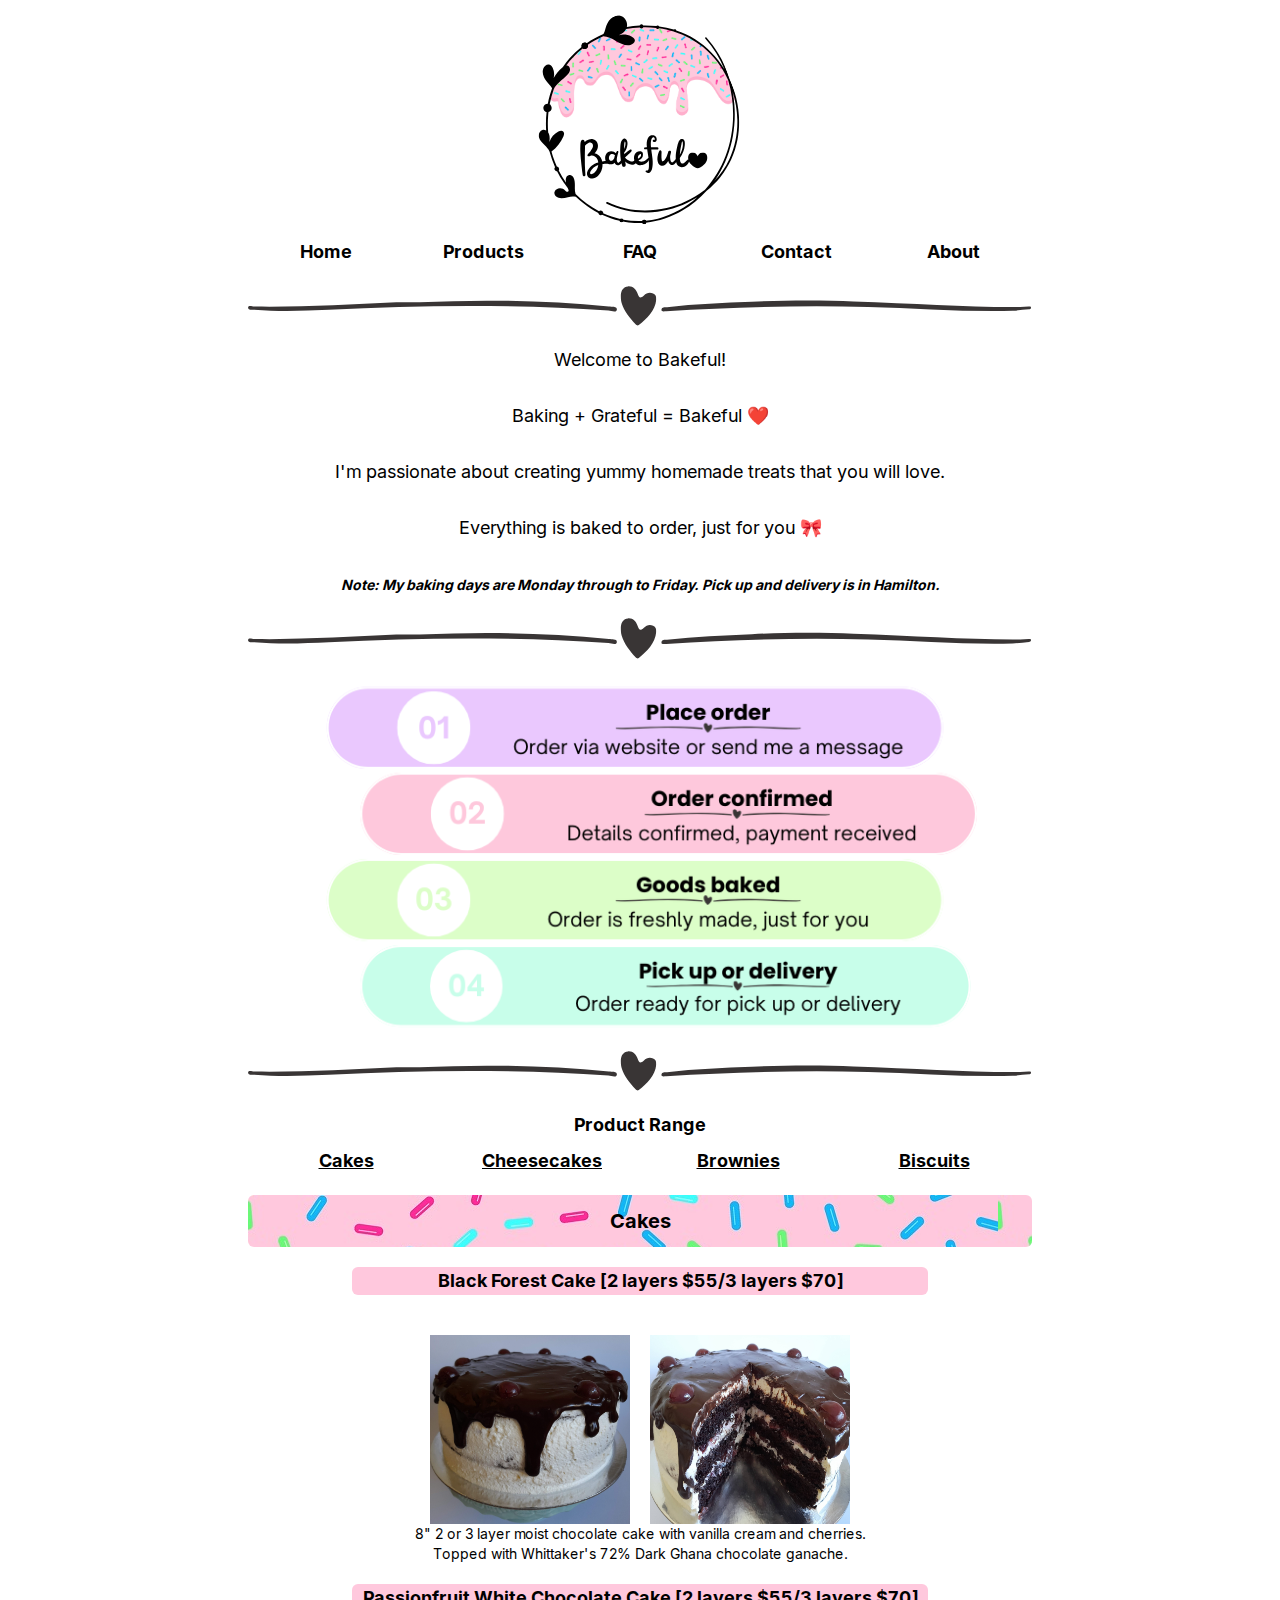
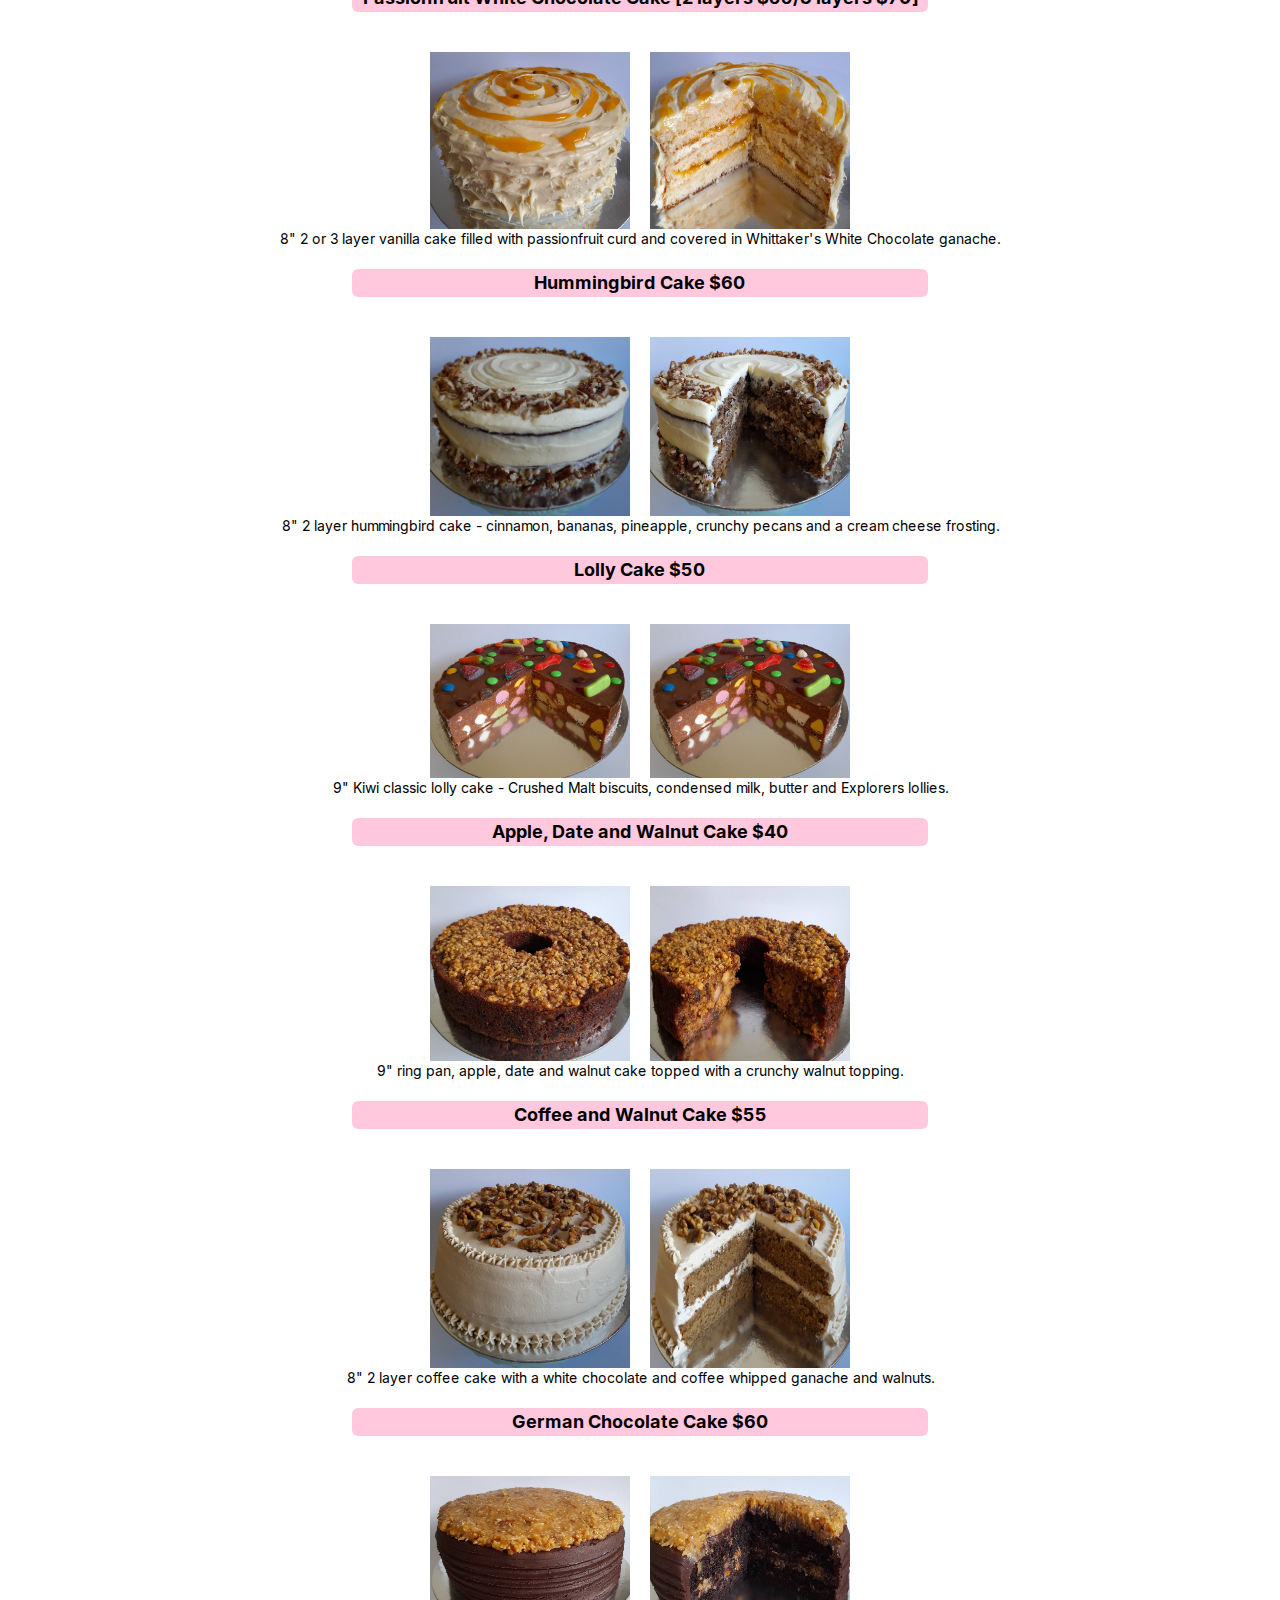
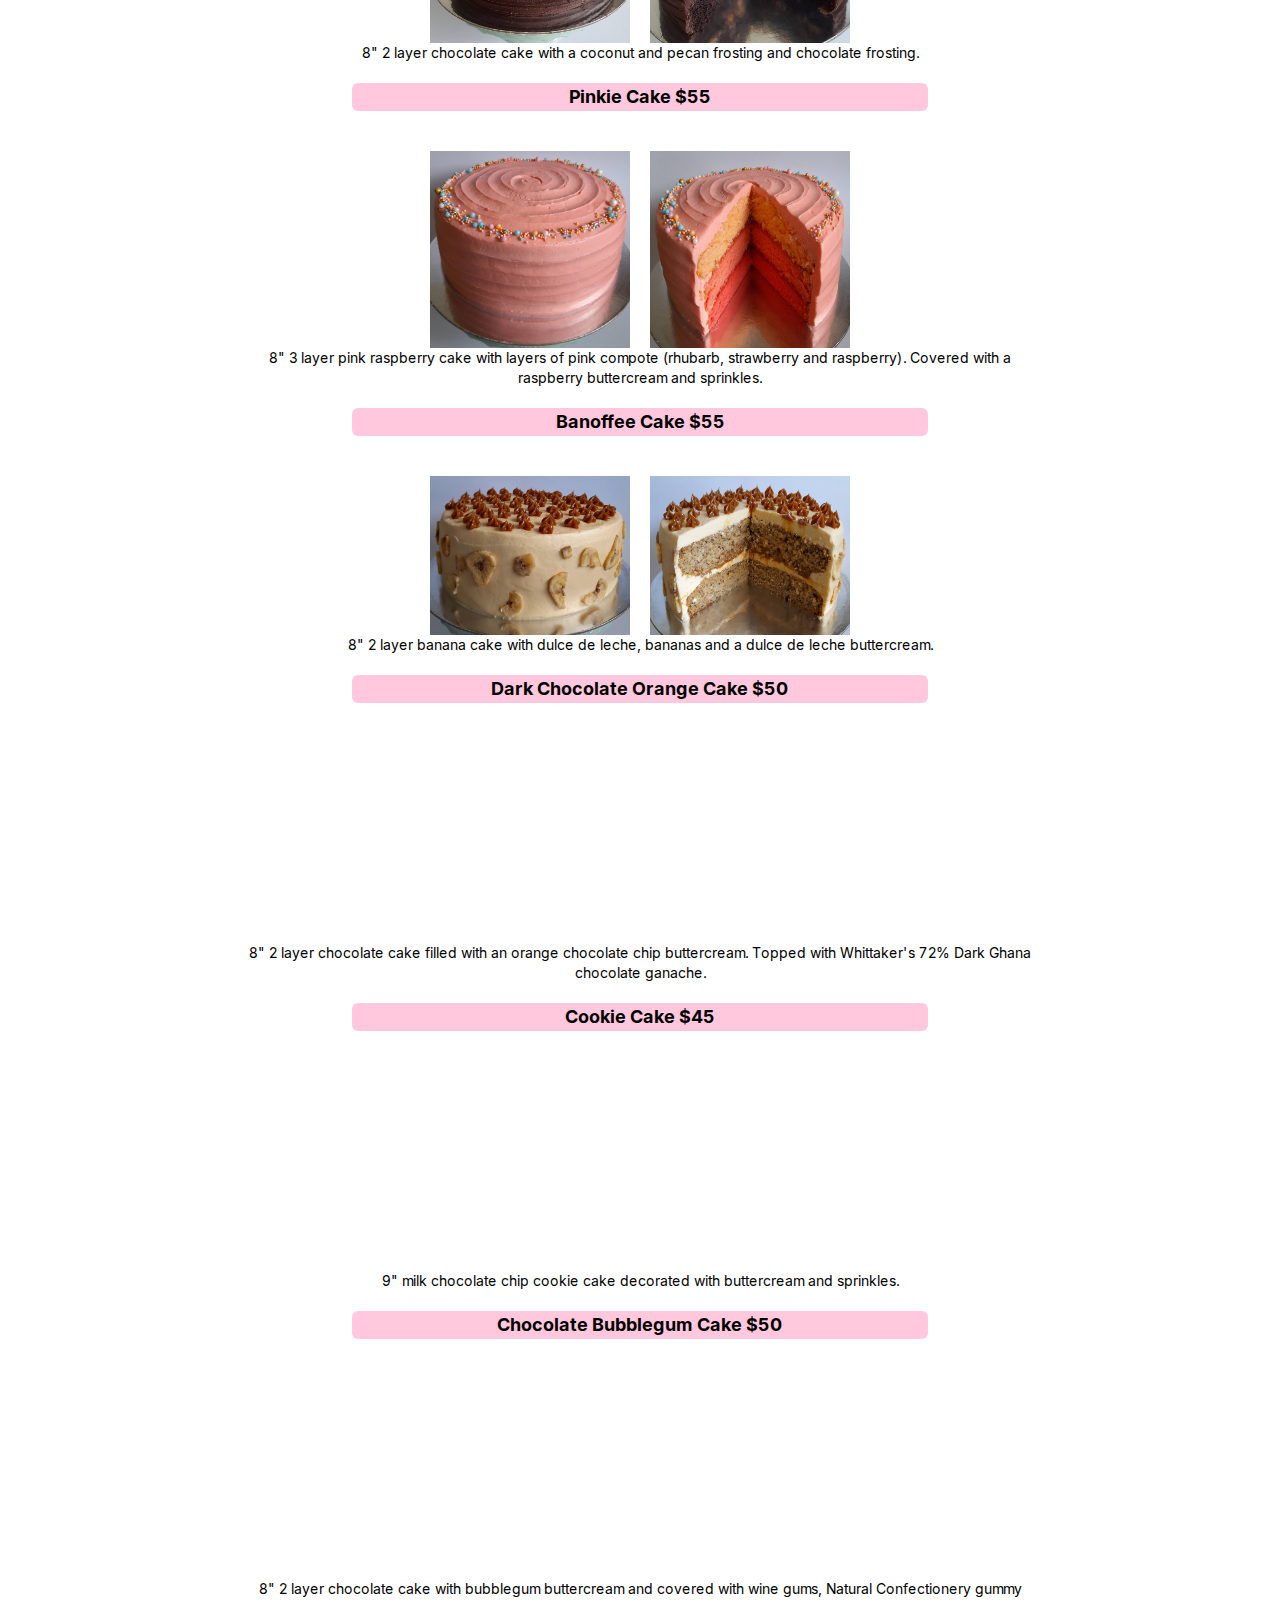
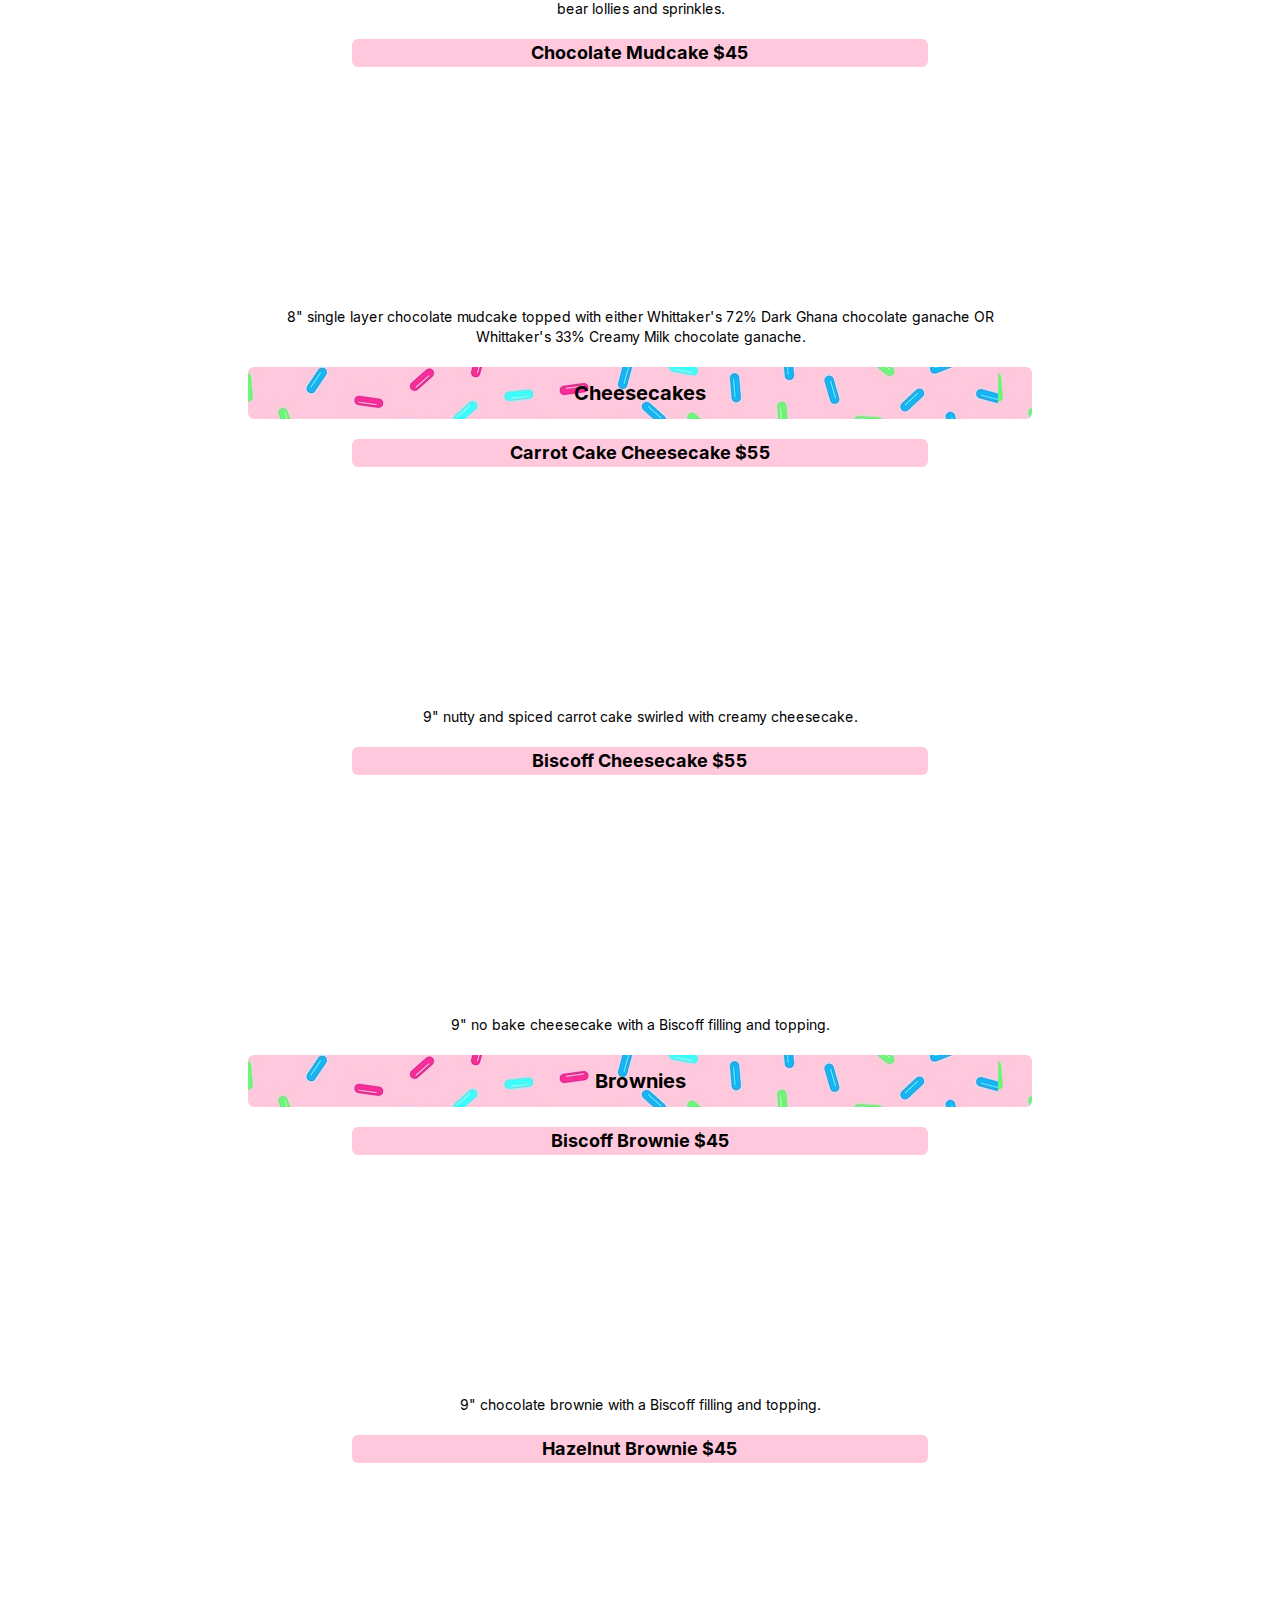
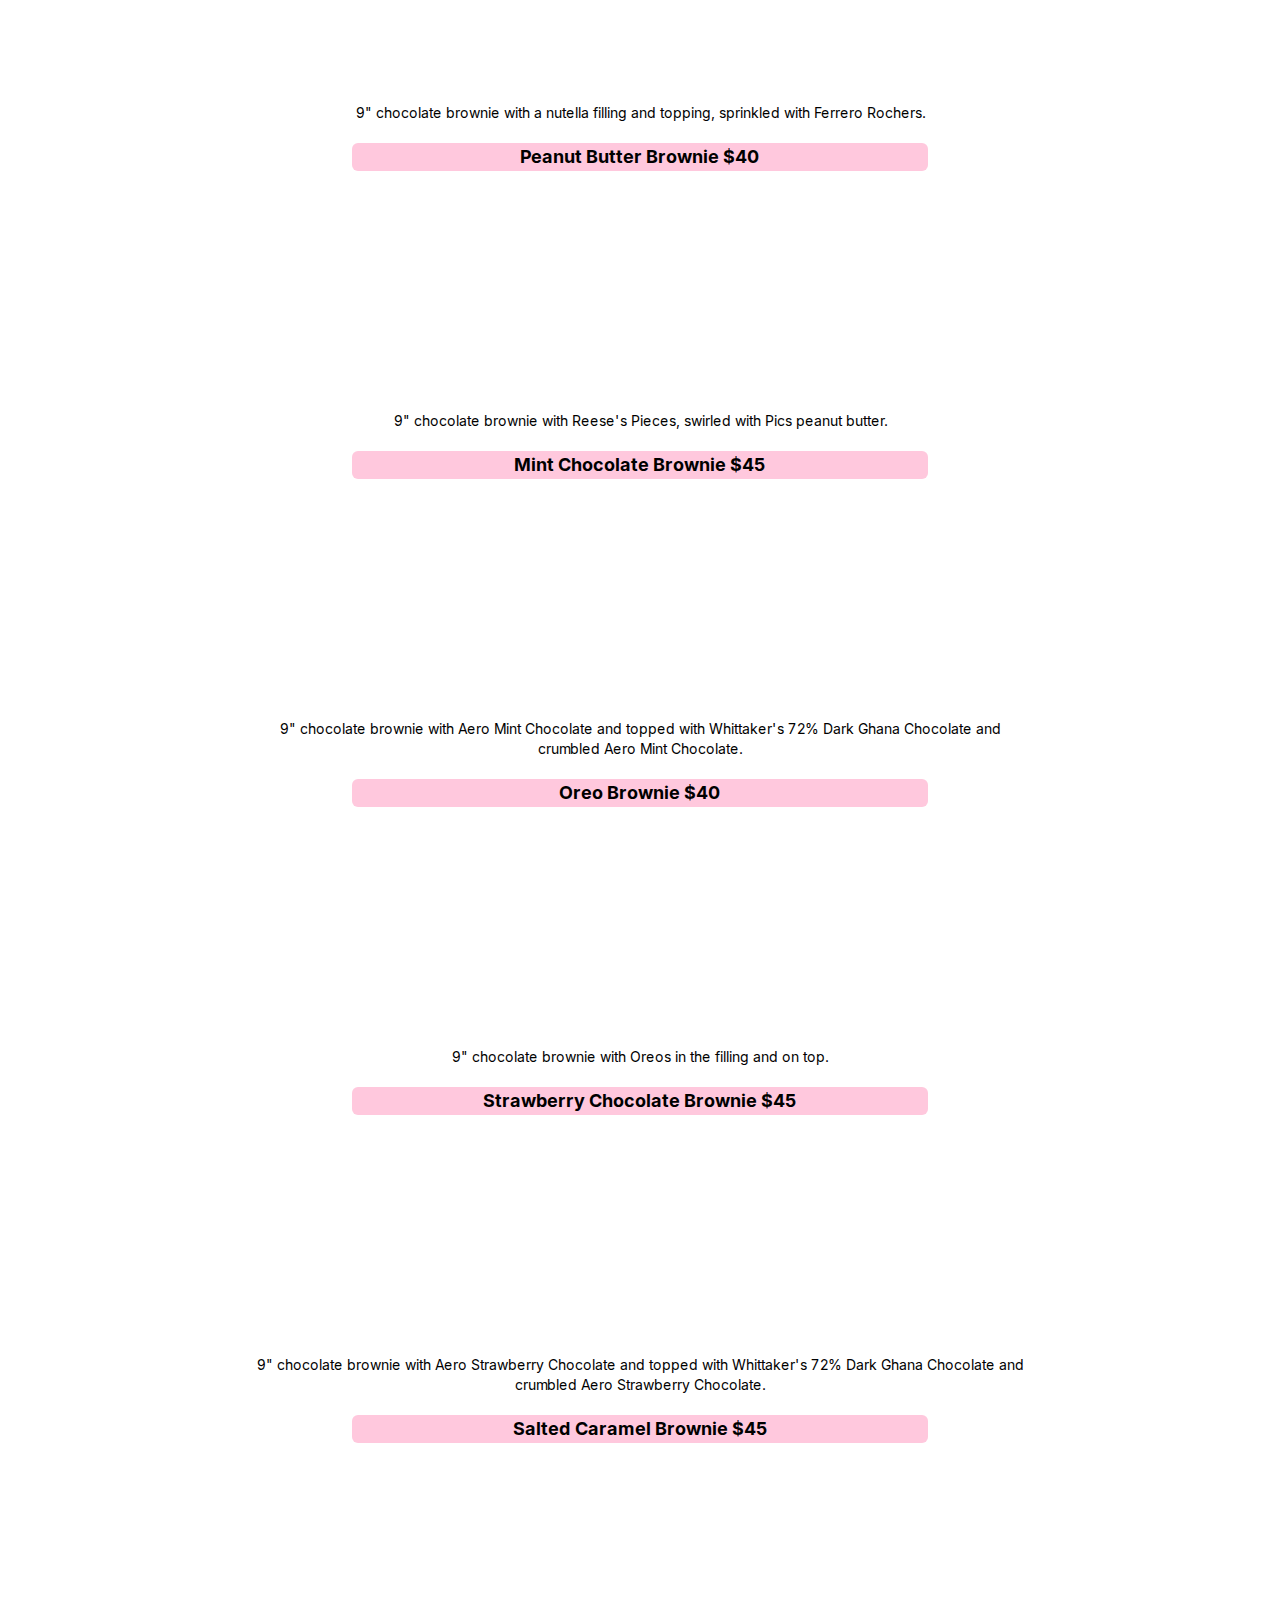
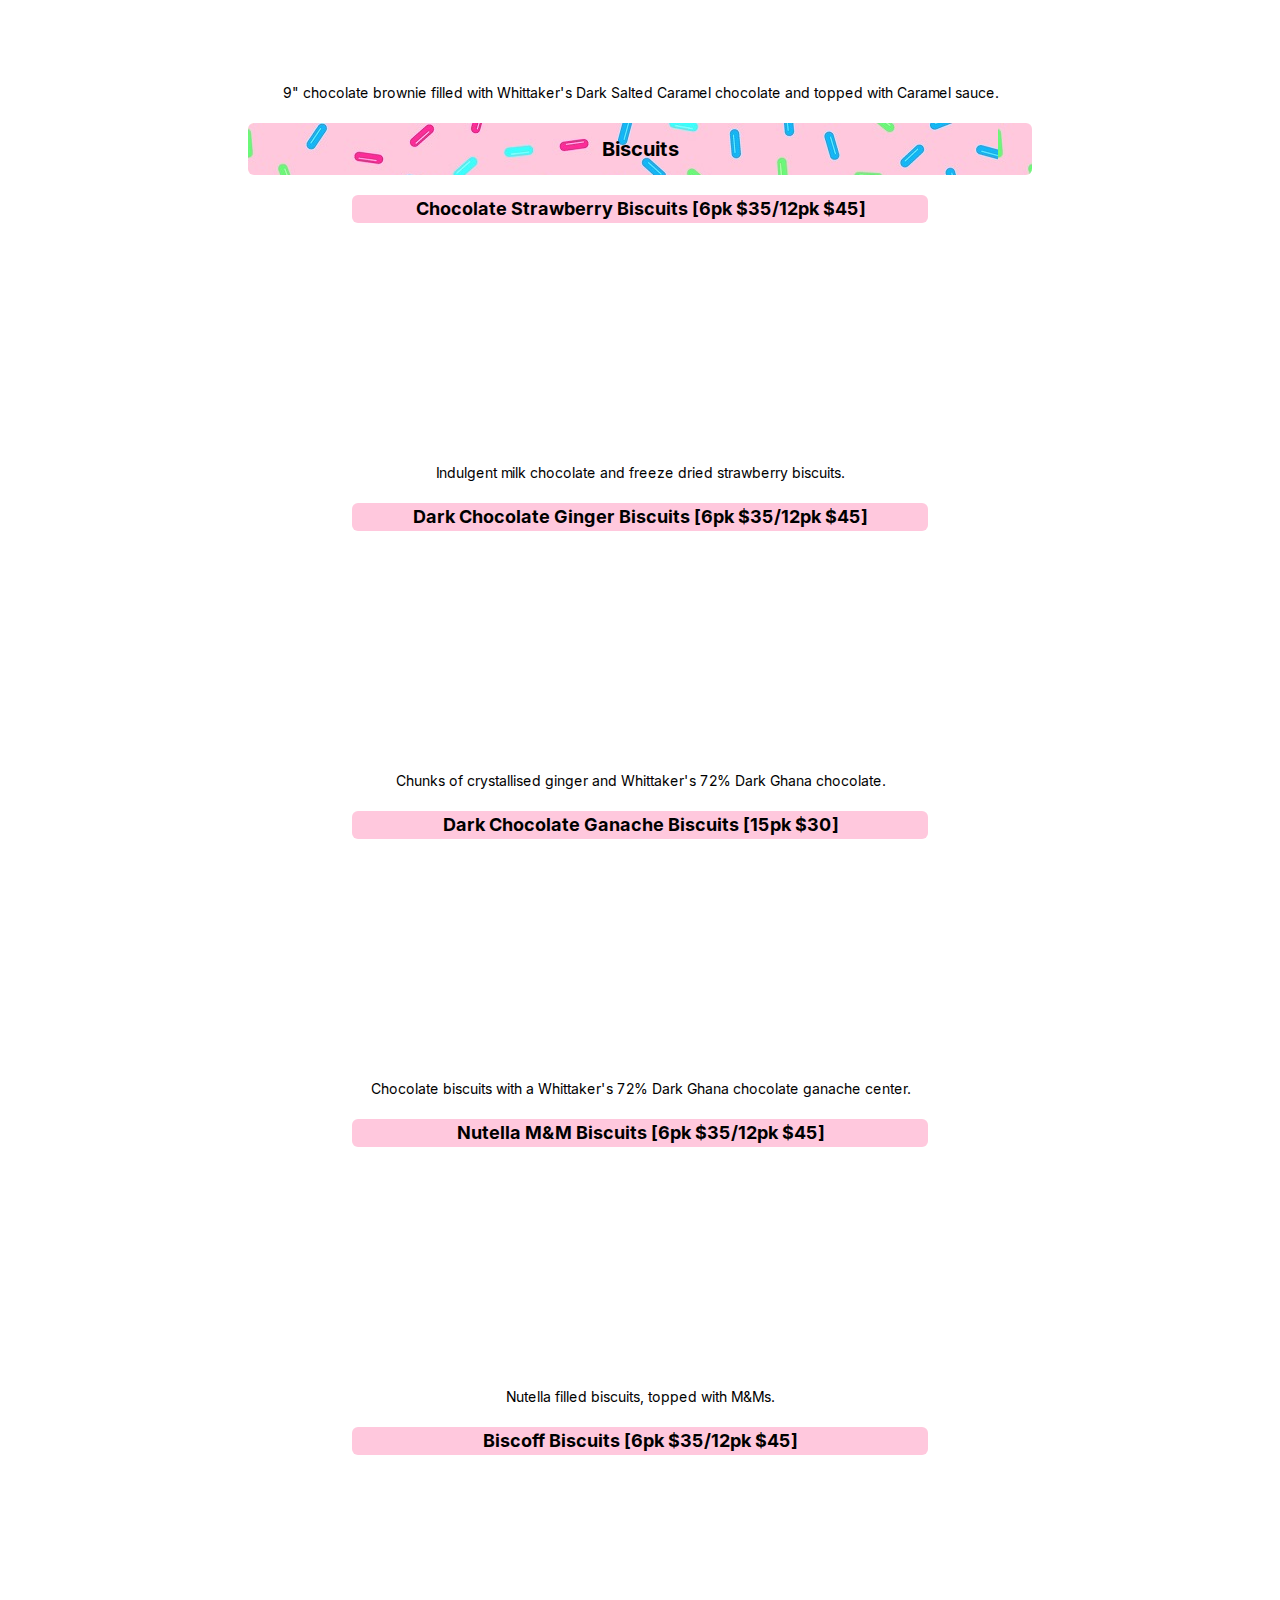
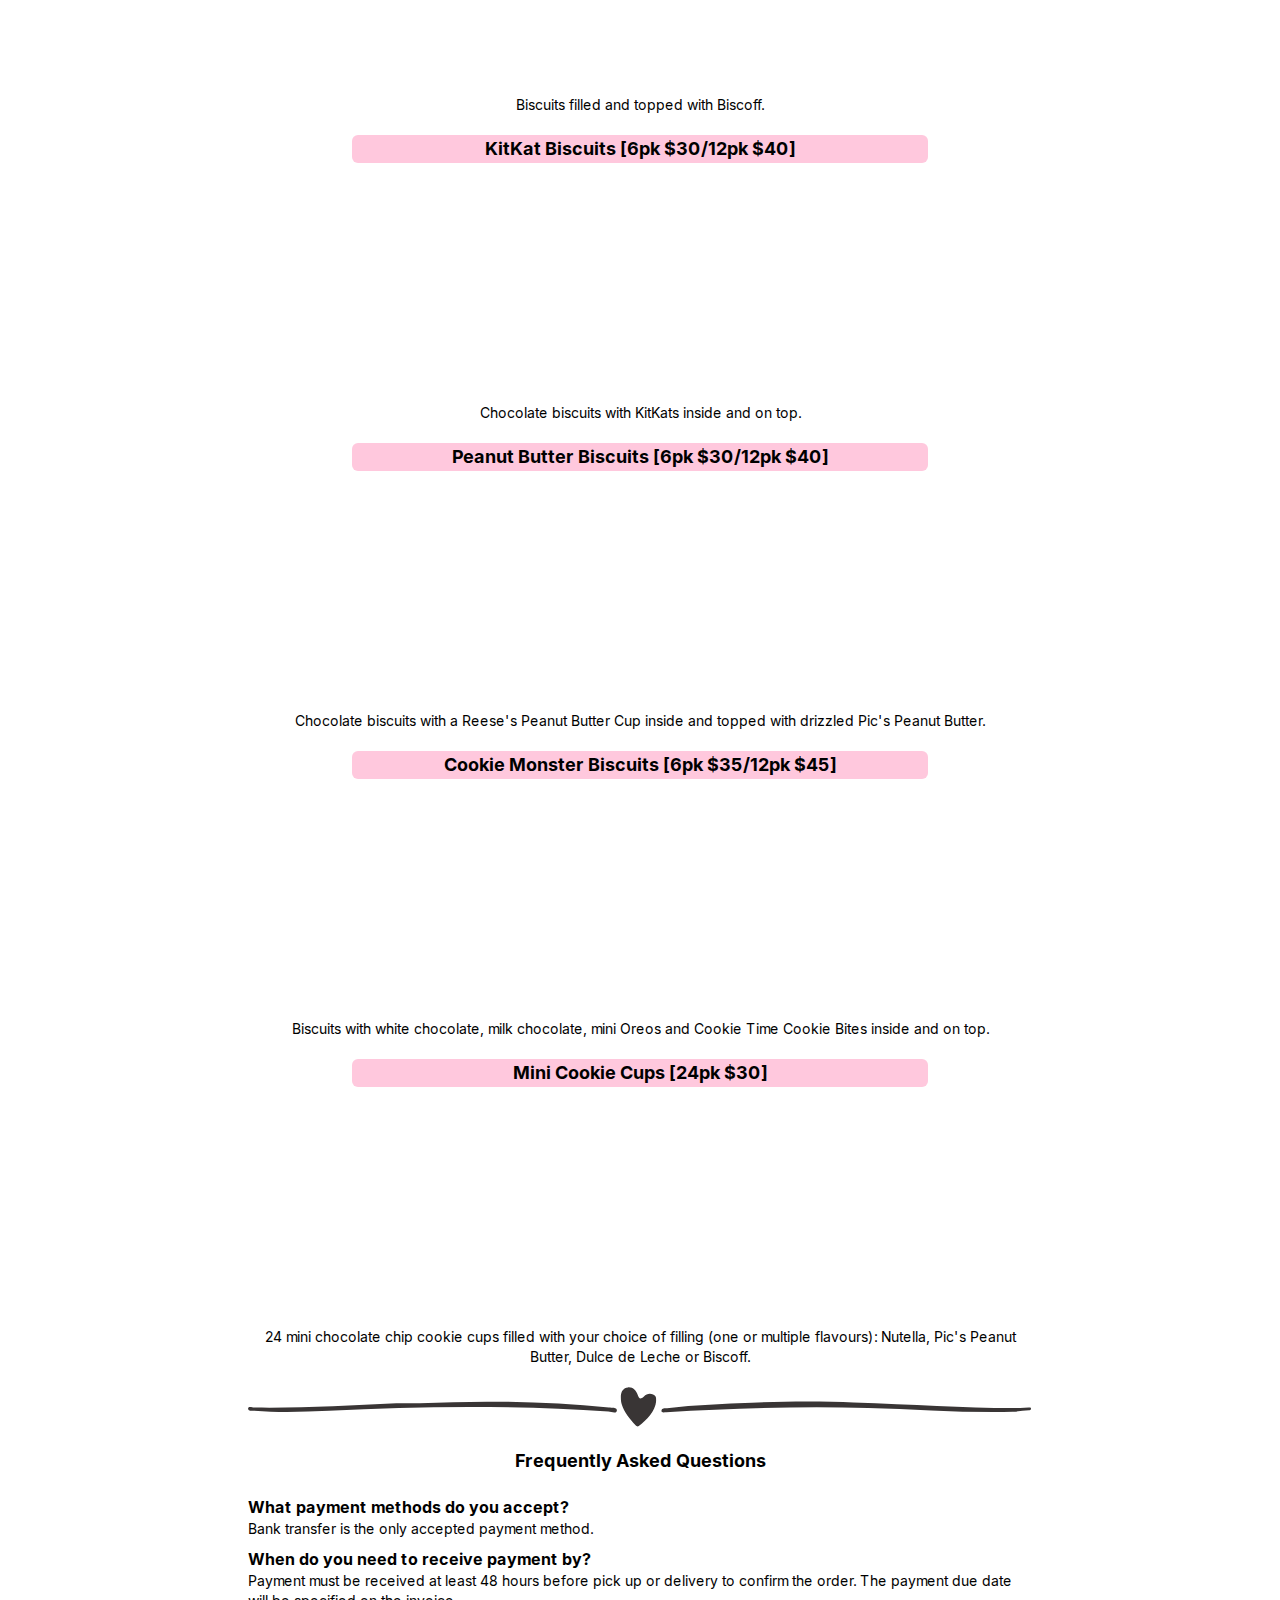
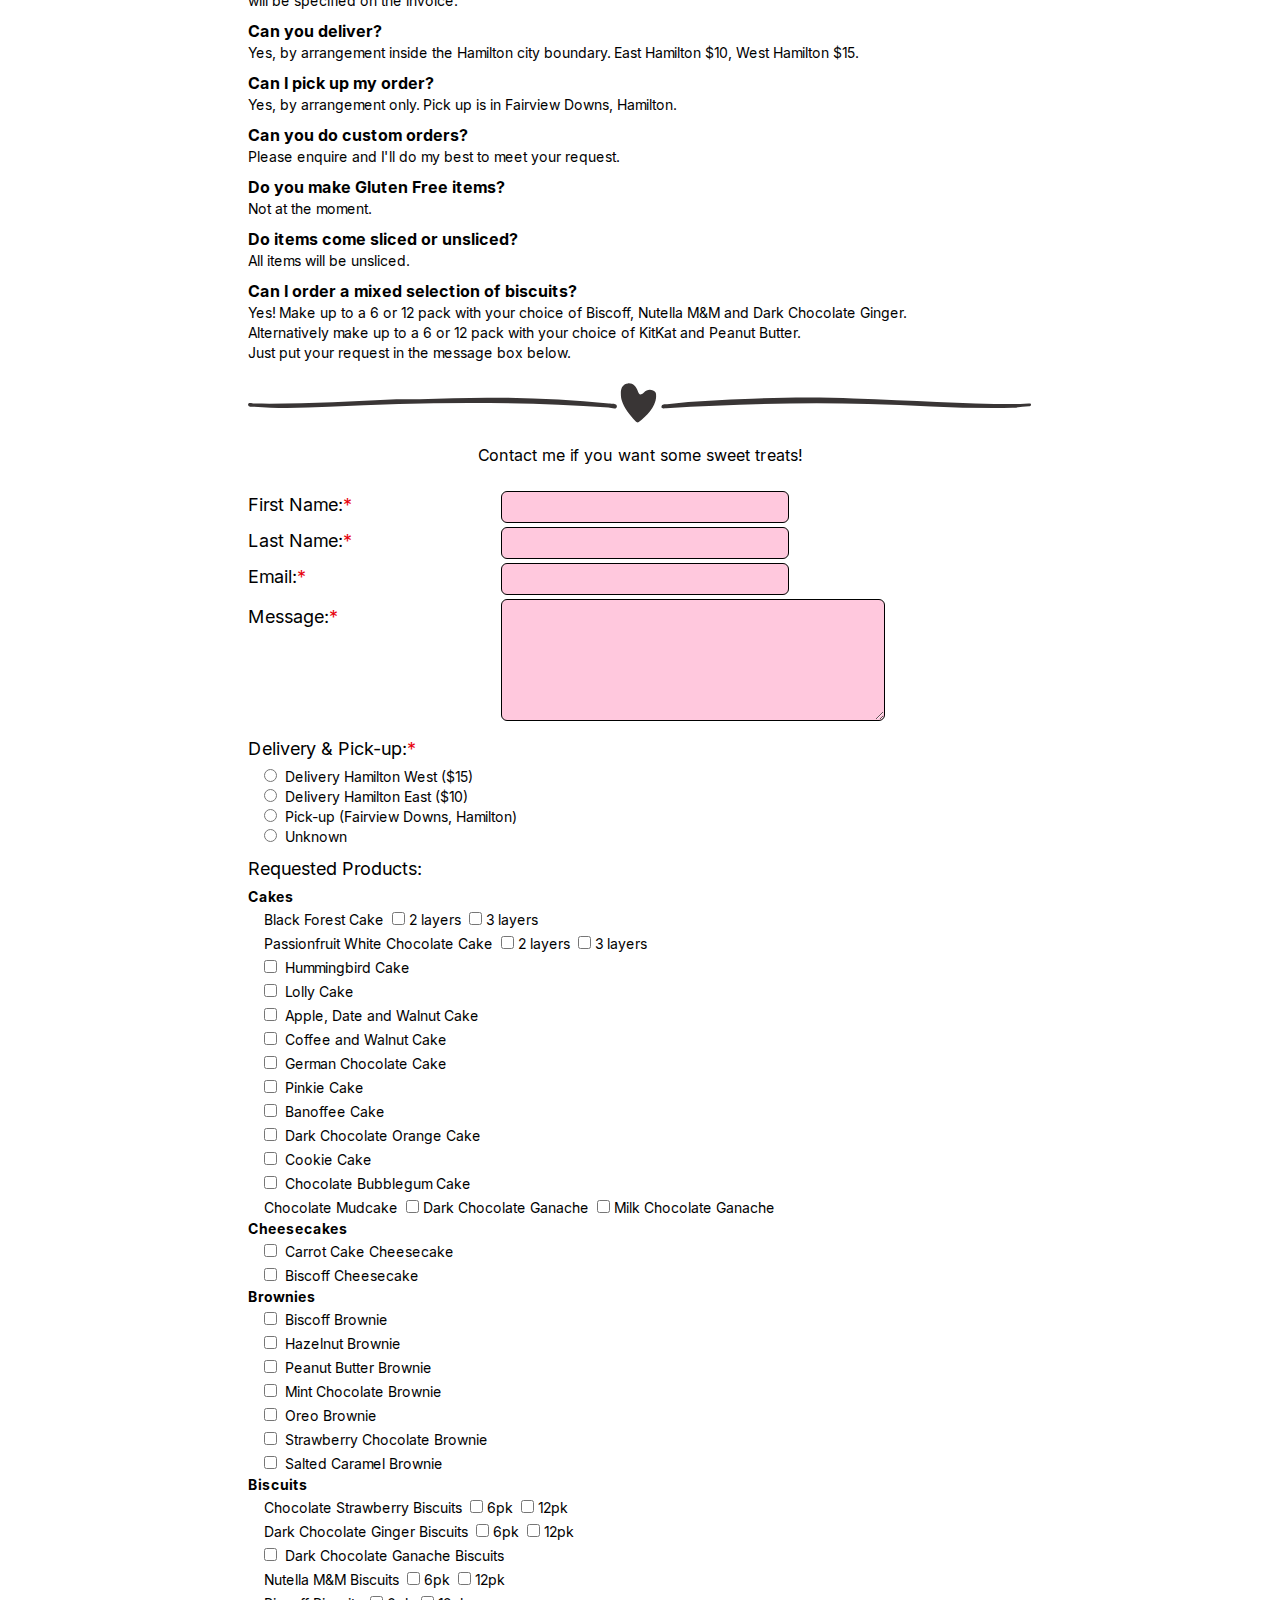
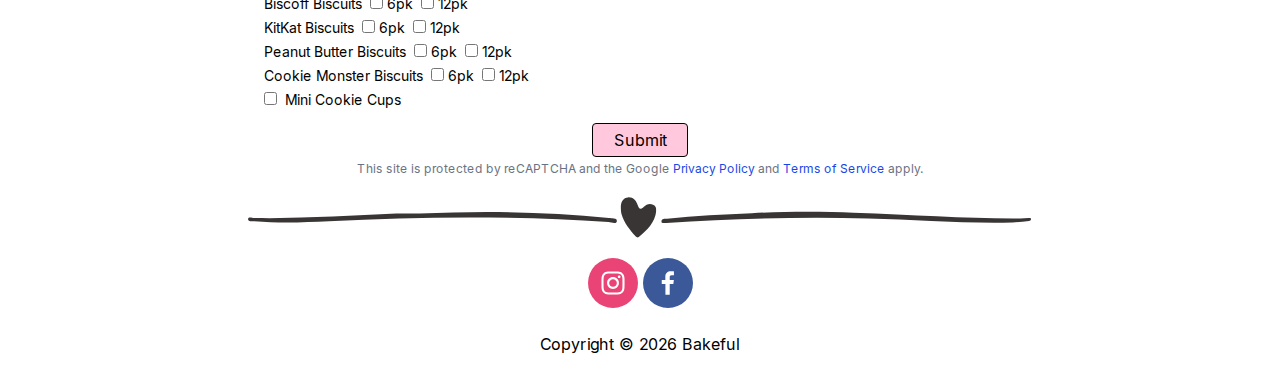
<file: index.html>
<!DOCTYPE html><!--hTCoar_PuwAMKXFwJPOm5--><html lang="en"><head><meta charSet="utf-8"/><meta name="viewport" content="width=device-width, initial-scale=1"/><link rel="preload" href="/_next/static/media/83afe278b6a6bb3c-s.p.3a6ba036.woff2" as="font" crossorigin="" type="font/woff2"/><link rel="preload" as="image" href="/banner-image.svg"/><link rel="stylesheet" href="/_next/static/chunks/9b5489ffbadab3e8.css" data-precedence="next"/><link rel="preload" as="script" fetchPriority="low" href="/_next/static/chunks/060ba6de011a47b0.js"/><script src="/_next/static/chunks/806bdb8e4a6a9b95.js" async=""></script><script src="/_next/static/chunks/0381c808fbaec563.js" async=""></script><script src="/_next/static/chunks/69be39811437728d.js" async=""></script><script src="/_next/static/chunks/turbopack-6768c8a4b444bc3e.js" async=""></script><script src="/_next/static/chunks/5755846c18ec1dfc.js" async=""></script><script src="/_next/static/chunks/621a718ec54ac511.js" async=""></script><script src="/_next/static/chunks/7cb3b07306491389.js" async=""></script><script src="/_next/static/chunks/ff1a16fafef87110.js" async=""></script><script src="/_next/static/chunks/d2be314c3ece3fbe.js" async=""></script><link rel="preload" href="https://www.googletagmanager.com/gtag/js?id=G-NDL7CJ6JPT" as="script"/><link rel="preload" href="https://www.google.com/recaptcha/api.js" as="script"/><meta name="next-size-adjust" content=""/><title>Bakeful</title><meta name="description" content="Home page of Bakeful"/><link rel="icon" href="/bakeful-circle-logo.png?crop=center&amp;height=64&amp;width=64"/><script src="/_next/static/chunks/a6dad97d9634a72d.js" noModule=""></script></head><body class="inter_5972bc34-module__OU16Qa__className"><div hidden=""><!--$--><!--/$--></div><main class="w-screen max-w-[800px] text-center ml-auto mr-auto p-2"><a class="ml-auto mr-auto" href="/"><img alt="Bakeful logo" width="230" height="230" decoding="async" data-nimg="1" class="ml-auto mr-auto" style="color:transparent" src="/banner-image.svg"/></a><div class="flex md:text-lg text-base font-bold"><a class="flex-1" href="/">Home</a><a class="flex-1" href="/#products">Products</a><a class="flex-1" href="/#faq">FAQ</a><a class="flex-1" href="/#contact">Contact</a><a class="flex-1" href="/about">About</a></div><div><div><img alt="Divider" loading="lazy" width="800" height="150" decoding="async" data-nimg="1" class="ml-auto mr-auto mt-5 mb-5" style="color:transparent" src="/divider.svg"/><div class="md:text-lg text-sm">Welcome to Bakeful!<br/><br/>Baking + Grateful = Bakeful ❤️<br/><br/>I&#x27;m passionate about creating yummy homemade treats that you will love.<br/><br/>Everything is baked to order, just for you 🎀<br/><br/><span class="text-sm font-bold italic">Note: My baking days are Monday through to Friday. Pick up and delivery is in Hamilton.</span></div><img id="about-bakeful" alt="Divider" loading="lazy" width="800" height="150" decoding="async" data-nimg="1" class="ml-auto mr-auto mt-5 mb-0" style="color:transparent" src="/divider.svg"/><img alt="About Bakeful" loading="lazy" width="800" height="400" decoding="async" data-nimg="1" class="-ml-4 mr-auto" style="color:transparent" src="/about-bakeful.png"/><img id="products" alt="Divider" loading="lazy" width="800" height="150" decoding="async" data-nimg="1" class="ml-auto mr-auto mt-0 mb-5" style="color:transparent" src="/divider.svg"/><div class="text-lg font-bold text-center mb-2">Product Range</div><div class="flex md:text-lg text-sm font-bold mb-5"><a class="flex-1 underline" href="/#cakes">Cakes</a><a class="flex-1 underline" href="/#cheesecakes">Cheesecakes</a><a class="flex-1 underline" href="/#brownies">Brownies</a><a class="flex-1 underline" href="/#biscuits">Biscuits</a></div><div><div><div id="cakes" class="font-bold bg-[url(/sprinkles-bg.jpg)] bg-top-left ml-auto mr-auto mb-5 rounded-md md:text-xl p-3">Cakes</div><div class="mb-5 text-sm"><div class="font-bold bg-[#FFC8DD] ml-auto mr-auto md:w-xl mb-5 rounded-md md:text-lg text-sm">Black Forest Cake<!-- --> <!-- -->[<span>2 layers<!-- --> $<!-- -->55<!-- -->/</span><span>3 layers<!-- --> $<!-- -->70</span>]</div><div class="flex flex-row ml-auto mr-auto"><img alt="Black Forest Cake" loading="lazy" width="200" height="200" decoding="async" data-nimg="1" class="mt-5 mr-5 ml-auto cursor-zoom-in max-w-[45vw]" style="color:transparent" src="/black-forest-cake.jpg"/><img alt="Black Forest Cake" loading="lazy" width="200" height="200" decoding="async" data-nimg="1" class="mt-5 mr-auto cursor-zoom-in max-w-[45vw]" style="color:transparent" src="/black-forest-cake-2.jpg"/></div><div class="whitespace-pre-wrap">8&quot; 2 or 3 layer moist chocolate cake with vanilla cream and cherries.
Topped with Whittaker&#x27;s 72% Dark Ghana chocolate ganache.</div></div><div class="mb-5 text-sm"><div class="font-bold bg-[#FFC8DD] ml-auto mr-auto md:w-xl mb-5 rounded-md md:text-lg text-sm">Passionfruit White Chocolate Cake<!-- --> <!-- -->[<span>2 layers<!-- --> $<!-- -->55<!-- -->/</span><span>3 layers<!-- --> $<!-- -->70</span>]</div><div class="flex flex-row ml-auto mr-auto"><img alt="Passionfruit White Chocolate Cake" loading="lazy" width="200" height="200" decoding="async" data-nimg="1" class="mt-5 mr-5 ml-auto cursor-zoom-in max-w-[45vw]" style="color:transparent" src="/passionfruit-white-chocolate-cake.jpg"/><img alt="Passionfruit White Chocolate Cake" loading="lazy" width="200" height="200" decoding="async" data-nimg="1" class="mt-5 mr-auto cursor-zoom-in max-w-[45vw]" style="color:transparent" src="/passionfruit-white-chocolate-cake-2.jpg"/></div><div class="whitespace-pre-wrap">8&quot; 2 or 3 layer vanilla cake filled with passionfruit curd and covered in Whittaker&#x27;s White Chocolate ganache.</div></div><div class="mb-5 text-sm"><div class="font-bold bg-[#FFC8DD] ml-auto mr-auto md:w-xl mb-5 rounded-md md:text-lg text-sm">Hummingbird Cake<!-- --> <!-- -->$60</div><div class="flex flex-row ml-auto mr-auto"><img alt="Hummingbird Cake" loading="lazy" width="200" height="200" decoding="async" data-nimg="1" class="mt-5 mr-5 ml-auto cursor-zoom-in max-w-[45vw]" style="color:transparent" src="/hummingbird-cake.jpg"/><img alt="Hummingbird Cake" loading="lazy" width="200" height="200" decoding="async" data-nimg="1" class="mt-5 mr-auto cursor-zoom-in max-w-[45vw]" style="color:transparent" src="/hummingbird-cake-2.jpg"/></div><div class="whitespace-pre-wrap">8&quot; 2 layer hummingbird cake - cinnamon, bananas, pineapple, crunchy pecans and a cream cheese frosting.</div></div><div class="mb-5 text-sm"><div class="font-bold bg-[#FFC8DD] ml-auto mr-auto md:w-xl mb-5 rounded-md md:text-lg text-sm">Lolly Cake<!-- --> <!-- -->$50</div><div class="flex flex-row ml-auto mr-auto"><img alt="Lolly Cake" loading="lazy" width="200" height="200" decoding="async" data-nimg="1" class="mt-5 mr-5 ml-auto cursor-zoom-in max-w-[45vw]" style="color:transparent" src="/lolly-cake.jpg"/><img alt="Lolly Cake" loading="lazy" width="200" height="200" decoding="async" data-nimg="1" class="mt-5 mr-auto cursor-zoom-in max-w-[45vw]" style="color:transparent" src="/lolly-cake-2.jpg"/></div><div class="whitespace-pre-wrap">9&quot; Kiwi classic lolly cake - Crushed Malt biscuits, condensed milk, butter and Explorers lollies.</div></div><div class="mb-5 text-sm"><div class="font-bold bg-[#FFC8DD] ml-auto mr-auto md:w-xl mb-5 rounded-md md:text-lg text-sm">Apple, Date and Walnut Cake<!-- --> <!-- -->$40</div><div class="flex flex-row ml-auto mr-auto"><img alt="Apple, Date and Walnut Cake" loading="lazy" width="200" height="200" decoding="async" data-nimg="1" class="mt-5 mr-5 ml-auto cursor-zoom-in max-w-[45vw]" style="color:transparent" src="/apple-date-walnut-cake.jpg"/><img alt="Apple, Date and Walnut Cake" loading="lazy" width="200" height="200" decoding="async" data-nimg="1" class="mt-5 mr-auto cursor-zoom-in max-w-[45vw]" style="color:transparent" src="/apple-date-walnut-cake-2.jpg"/></div><div class="whitespace-pre-wrap">9&quot; ring pan, apple, date and walnut cake topped with a crunchy walnut topping.</div></div><div class="mb-5 text-sm"><div class="font-bold bg-[#FFC8DD] ml-auto mr-auto md:w-xl mb-5 rounded-md md:text-lg text-sm">Coffee and Walnut Cake<!-- --> <!-- -->$55</div><div class="flex flex-row ml-auto mr-auto"><img alt="Coffee and Walnut Cake" loading="lazy" width="200" height="200" decoding="async" data-nimg="1" class="mt-5 mr-5 ml-auto cursor-zoom-in max-w-[45vw]" style="color:transparent" src="/coffee-walnut-cake.jpg"/><img alt="Coffee and Walnut Cake" loading="lazy" width="200" height="200" decoding="async" data-nimg="1" class="mt-5 mr-auto cursor-zoom-in max-w-[45vw]" style="color:transparent" src="/coffee-walnut-cake-2.jpg"/></div><div class="whitespace-pre-wrap">8&quot; 2 layer coffee cake with a white chocolate and coffee whipped ganache and walnuts.</div></div><div class="mb-5 text-sm"><div class="font-bold bg-[#FFC8DD] ml-auto mr-auto md:w-xl mb-5 rounded-md md:text-lg text-sm">German Chocolate Cake<!-- --> <!-- -->$60</div><div class="flex flex-row ml-auto mr-auto"><img alt="German Chocolate Cake" loading="lazy" width="200" height="200" decoding="async" data-nimg="1" class="mt-5 mr-5 ml-auto cursor-zoom-in max-w-[45vw]" style="color:transparent" src="/german-chocolate-cake.jpg"/><img alt="German Chocolate Cake" loading="lazy" width="200" height="200" decoding="async" data-nimg="1" class="mt-5 mr-auto cursor-zoom-in max-w-[45vw]" style="color:transparent" src="/german-chocolate-cake-2.jpg"/></div><div class="whitespace-pre-wrap">8&quot; 2 layer chocolate cake with a coconut and pecan frosting and chocolate frosting.</div></div><div class="mb-5 text-sm"><div class="font-bold bg-[#FFC8DD] ml-auto mr-auto md:w-xl mb-5 rounded-md md:text-lg text-sm">Pinkie Cake<!-- --> <!-- -->$55</div><div class="flex flex-row ml-auto mr-auto"><img alt="Pinkie Cake" loading="lazy" width="200" height="200" decoding="async" data-nimg="1" class="mt-5 mr-5 ml-auto cursor-zoom-in max-w-[45vw]" style="color:transparent" src="/pinkie-cake.jpg"/><img alt="Pinkie Cake" loading="lazy" width="200" height="200" decoding="async" data-nimg="1" class="mt-5 mr-auto cursor-zoom-in max-w-[45vw]" style="color:transparent" src="/pinkie-cake-2.jpg"/></div><div class="whitespace-pre-wrap">8&quot; 3 layer pink raspberry cake with layers of pink compote (rhubarb, strawberry and raspberry). Covered with a raspberry buttercream and sprinkles.</div></div><div class="mb-5 text-sm"><div class="font-bold bg-[#FFC8DD] ml-auto mr-auto md:w-xl mb-5 rounded-md md:text-lg text-sm">Banoffee Cake<!-- --> <!-- -->$55</div><div class="flex flex-row ml-auto mr-auto"><img alt="Banoffee Cake" loading="lazy" width="200" height="200" decoding="async" data-nimg="1" class="mt-5 mr-5 ml-auto cursor-zoom-in max-w-[45vw]" style="color:transparent" src="/banoffee-cake.jpg"/><img alt="Banoffee Cake" loading="lazy" width="200" height="200" decoding="async" data-nimg="1" class="mt-5 mr-auto cursor-zoom-in max-w-[45vw]" style="color:transparent" src="/banoffee-cake-2.jpg"/></div><div class="whitespace-pre-wrap">8&quot; 2 layer banana cake with dulce de leche, bananas and a dulce de leche buttercream.</div></div><div class="mb-5 text-sm"><div class="font-bold bg-[#FFC8DD] ml-auto mr-auto md:w-xl mb-5 rounded-md md:text-lg text-sm">Dark Chocolate Orange Cake<!-- --> <!-- -->$50</div><div class="flex flex-row ml-auto mr-auto"><img alt="Dark Chocolate Orange Cake" loading="lazy" width="200" height="200" decoding="async" data-nimg="1" class="mt-5 mr-5 ml-auto cursor-zoom-in max-w-[45vw]" style="color:transparent" src="/dark-chocolate-orange-cake.jpg"/><img alt="Dark Chocolate Orange Cake" loading="lazy" width="200" height="200" decoding="async" data-nimg="1" class="mt-5 mr-auto cursor-zoom-in max-w-[45vw]" style="color:transparent" src="/dark-chocolate-orange-cake-2.jpg"/></div><div class="whitespace-pre-wrap">8&quot; 2 layer chocolate cake filled with an orange chocolate chip buttercream. Topped with Whittaker&#x27;s 72% Dark Ghana chocolate ganache.</div></div><div class="mb-5 text-sm"><div class="font-bold bg-[#FFC8DD] ml-auto mr-auto md:w-xl mb-5 rounded-md md:text-lg text-sm">Cookie Cake<!-- --> <!-- -->$45</div><div class="flex flex-row ml-auto mr-auto"><img alt="Cookie Cake" loading="lazy" width="200" height="200" decoding="async" data-nimg="1" class="mt-5 mr-5 ml-auto cursor-zoom-in max-w-[45vw]" style="color:transparent" src="/cookie-cake.jpg"/><img alt="Cookie Cake" loading="lazy" width="200" height="200" decoding="async" data-nimg="1" class="mt-5 mr-auto cursor-zoom-in max-w-[45vw]" style="color:transparent" src="/cookie-cake-2.jpg"/></div><div class="whitespace-pre-wrap">9&quot; milk chocolate chip cookie cake decorated with buttercream and sprinkles.</div></div><div class="mb-5 text-sm"><div class="font-bold bg-[#FFC8DD] ml-auto mr-auto md:w-xl mb-5 rounded-md md:text-lg text-sm">Chocolate Bubblegum Cake<!-- --> <!-- -->$50</div><div class="flex flex-row ml-auto mr-auto"><img alt="Chocolate Bubblegum Cake" loading="lazy" width="200" height="200" decoding="async" data-nimg="1" class="mt-5 mr-5 ml-auto cursor-zoom-in max-w-[45vw]" style="color:transparent" src="/chocolate-bubblegum-cake.jpg"/><img alt="Chocolate Bubblegum Cake" loading="lazy" width="200" height="200" decoding="async" data-nimg="1" class="mt-5 mr-auto cursor-zoom-in max-w-[45vw]" style="color:transparent" src="/chocolate-bubblegum-cake-2.jpg"/></div><div class="whitespace-pre-wrap">8&quot; 2 layer chocolate cake with bubblegum buttercream and covered with wine gums, Natural Confectionery gummy bear lollies and sprinkles.</div></div><div class="mb-5 text-sm"><div class="font-bold bg-[#FFC8DD] ml-auto mr-auto md:w-xl mb-5 rounded-md md:text-lg text-sm">Chocolate Mudcake<!-- --> <!-- -->$45</div><div class="flex flex-row ml-auto mr-auto"><img alt="Chocolate Mudcake" loading="lazy" width="200" height="200" decoding="async" data-nimg="1" class="mt-5 mr-5 ml-auto cursor-zoom-in max-w-[45vw]" style="color:transparent" src="/chocolate-mudcake.jpg"/><img alt="Chocolate Mudcake" loading="lazy" width="200" height="200" decoding="async" data-nimg="1" class="mt-5 mr-auto cursor-zoom-in max-w-[45vw]" style="color:transparent" src="/chocolate-mudcake-2.jpg"/></div><div class="whitespace-pre-wrap">8&quot; single layer chocolate mudcake topped with either Whittaker&#x27;s 72% Dark Ghana chocolate ganache OR Whittaker&#x27;s 33% Creamy Milk chocolate ganache.</div></div></div><div><div id="cheesecakes" class="font-bold bg-[url(/sprinkles-bg.jpg)] bg-top-left ml-auto mr-auto mb-5 rounded-md md:text-xl p-3">Cheesecakes</div><div class="mb-5 text-sm"><div class="font-bold bg-[#FFC8DD] ml-auto mr-auto md:w-xl mb-5 rounded-md md:text-lg text-sm">Carrot Cake Cheesecake<!-- --> <!-- -->$55</div><div class="flex flex-row ml-auto mr-auto"><img alt="Carrot Cake Cheesecake" loading="lazy" width="200" height="200" decoding="async" data-nimg="1" class="mt-5 mr-5 ml-auto cursor-zoom-in max-w-[45vw]" style="color:transparent" src="/carrot-cake-cheesecake.jpg"/><img alt="Carrot Cake Cheesecake" loading="lazy" width="200" height="200" decoding="async" data-nimg="1" class="mt-5 mr-auto cursor-zoom-in max-w-[45vw]" style="color:transparent" src="/carrot-cake-cheesecake-2.jpg"/></div><div class="whitespace-pre-wrap">9&quot; nutty and spiced carrot cake swirled with creamy cheesecake.</div></div><div class="mb-5 text-sm"><div class="font-bold bg-[#FFC8DD] ml-auto mr-auto md:w-xl mb-5 rounded-md md:text-lg text-sm">Biscoff Cheesecake<!-- --> <!-- -->$55</div><div class="flex flex-row ml-auto mr-auto"><img alt="Biscoff Cheesecake" loading="lazy" width="200" height="200" decoding="async" data-nimg="1" class="mt-5 mr-5 ml-auto cursor-zoom-in max-w-[45vw]" style="color:transparent" src="/biscoff-cheesecake.jpg"/><img alt="Biscoff Cheesecake" loading="lazy" width="200" height="200" decoding="async" data-nimg="1" class="mt-5 mr-auto cursor-zoom-in max-w-[45vw]" style="color:transparent" src="/biscoff-cheesecake-2.jpg"/></div><div class="whitespace-pre-wrap">9&quot; no bake cheesecake with a Biscoff filling and topping.</div></div></div><div><div id="brownies" class="font-bold bg-[url(/sprinkles-bg.jpg)] bg-top-left ml-auto mr-auto mb-5 rounded-md md:text-xl p-3">Brownies</div><div class="mb-5 text-sm"><div class="font-bold bg-[#FFC8DD] ml-auto mr-auto md:w-xl mb-5 rounded-md md:text-lg text-sm">Biscoff Brownie<!-- --> <!-- -->$45</div><div class="flex flex-row ml-auto mr-auto"><img alt="Biscoff Brownie" loading="lazy" width="200" height="200" decoding="async" data-nimg="1" class="mt-5 mr-5 ml-auto cursor-zoom-in max-w-[45vw]" style="color:transparent" src="/biscoff-brownie.jpg"/><img alt="Biscoff Brownie" loading="lazy" width="200" height="200" decoding="async" data-nimg="1" class="mt-5 mr-auto cursor-zoom-in max-w-[45vw]" style="color:transparent" src="/biscoff-brownie-2.jpg"/></div><div class="whitespace-pre-wrap">9&quot; chocolate brownie with a Biscoff filling and topping.</div></div><div class="mb-5 text-sm"><div class="font-bold bg-[#FFC8DD] ml-auto mr-auto md:w-xl mb-5 rounded-md md:text-lg text-sm">Hazelnut Brownie<!-- --> <!-- -->$45</div><div class="flex flex-row ml-auto mr-auto"><img alt="Hazelnut Brownie" loading="lazy" width="200" height="200" decoding="async" data-nimg="1" class="mt-5 mr-5 ml-auto cursor-zoom-in max-w-[45vw]" style="color:transparent" src="/hazelnut-brownie.jpg"/><img alt="Hazelnut Brownie" loading="lazy" width="200" height="200" decoding="async" data-nimg="1" class="mt-5 mr-auto cursor-zoom-in max-w-[45vw]" style="color:transparent" src="/hazelnut-brownie-2.jpg"/></div><div class="whitespace-pre-wrap">9&quot; chocolate brownie with a nutella filling and topping, sprinkled with Ferrero Rochers.</div></div><div class="mb-5 text-sm"><div class="font-bold bg-[#FFC8DD] ml-auto mr-auto md:w-xl mb-5 rounded-md md:text-lg text-sm">Peanut Butter Brownie<!-- --> <!-- -->$40</div><div class="flex flex-row ml-auto mr-auto"><img alt="Peanut Butter Brownie" loading="lazy" width="200" height="200" decoding="async" data-nimg="1" class="mt-5 mr-5 ml-auto cursor-zoom-in max-w-[45vw]" style="color:transparent" src="/peanut-butter-brownie.jpg"/><img alt="Peanut Butter Brownie" loading="lazy" width="200" height="200" decoding="async" data-nimg="1" class="mt-5 mr-auto cursor-zoom-in max-w-[45vw]" style="color:transparent" src="/peanut-butter-brownie-2.jpg"/></div><div class="whitespace-pre-wrap">9&quot; chocolate brownie with Reese&#x27;s Pieces, swirled with Pics peanut butter.</div></div><div class="mb-5 text-sm"><div class="font-bold bg-[#FFC8DD] ml-auto mr-auto md:w-xl mb-5 rounded-md md:text-lg text-sm">Mint Chocolate Brownie<!-- --> <!-- -->$45</div><div class="flex flex-row ml-auto mr-auto"><img alt="Mint Chocolate Brownie" loading="lazy" width="200" height="200" decoding="async" data-nimg="1" class="mt-5 mr-5 ml-auto cursor-zoom-in max-w-[45vw]" style="color:transparent" src="/mint-chocolate-brownie.jpg"/><img alt="Mint Chocolate Brownie" loading="lazy" width="200" height="200" decoding="async" data-nimg="1" class="mt-5 mr-auto cursor-zoom-in max-w-[45vw]" style="color:transparent" src="/mint-chocolate-brownie-2.jpg"/></div><div class="whitespace-pre-wrap">9&quot; chocolate brownie with Aero Mint Chocolate and topped with Whittaker&#x27;s 72% Dark Ghana Chocolate and crumbled Aero Mint Chocolate.</div></div><div class="mb-5 text-sm"><div class="font-bold bg-[#FFC8DD] ml-auto mr-auto md:w-xl mb-5 rounded-md md:text-lg text-sm">Oreo Brownie<!-- --> <!-- -->$40</div><div class="flex flex-row ml-auto mr-auto"><img alt="Oreo Brownie" loading="lazy" width="200" height="200" decoding="async" data-nimg="1" class="mt-5 mr-5 ml-auto cursor-zoom-in max-w-[45vw]" style="color:transparent" src="/oreo-brownie.jpg"/><img alt="Oreo Brownie" loading="lazy" width="200" height="200" decoding="async" data-nimg="1" class="mt-5 mr-auto cursor-zoom-in max-w-[45vw]" style="color:transparent" src="/oreo-brownie-2.jpg"/></div><div class="whitespace-pre-wrap">9&quot; chocolate brownie with Oreos in the filling and on top.</div></div><div class="mb-5 text-sm"><div class="font-bold bg-[#FFC8DD] ml-auto mr-auto md:w-xl mb-5 rounded-md md:text-lg text-sm">Strawberry Chocolate Brownie<!-- --> <!-- -->$45</div><div class="flex flex-row ml-auto mr-auto"><img alt="Strawberry Chocolate Brownie" loading="lazy" width="200" height="200" decoding="async" data-nimg="1" class="mt-5 mr-5 ml-auto cursor-zoom-in max-w-[45vw]" style="color:transparent" src="/strawberry-chocolate-brownie.jpg"/><img alt="Strawberry Chocolate Brownie" loading="lazy" width="200" height="200" decoding="async" data-nimg="1" class="mt-5 mr-auto cursor-zoom-in max-w-[45vw]" style="color:transparent" src="/strawberry-chocolate-brownie-2.jpg"/></div><div class="whitespace-pre-wrap">9&quot; chocolate brownie with Aero Strawberry Chocolate and topped with Whittaker&#x27;s 72% Dark Ghana Chocolate and crumbled Aero Strawberry Chocolate.</div></div><div class="mb-5 text-sm"><div class="font-bold bg-[#FFC8DD] ml-auto mr-auto md:w-xl mb-5 rounded-md md:text-lg text-sm">Salted Caramel Brownie<!-- --> <!-- -->$45</div><div class="flex flex-row ml-auto mr-auto"><img alt="Salted Caramel Brownie" loading="lazy" width="200" height="200" decoding="async" data-nimg="1" class="mt-5 mr-5 ml-auto cursor-zoom-in max-w-[45vw]" style="color:transparent" src="/salted-caramel-brownie.jpg"/><img alt="Salted Caramel Brownie" loading="lazy" width="200" height="200" decoding="async" data-nimg="1" class="mt-5 mr-auto cursor-zoom-in max-w-[45vw]" style="color:transparent" src="/salted-caramel-brownie-2.jpg"/></div><div class="whitespace-pre-wrap">9&quot; chocolate brownie filled with Whittaker&#x27;s Dark Salted Caramel chocolate and topped with Caramel sauce.</div></div></div><div><div id="biscuits" class="font-bold bg-[url(/sprinkles-bg.jpg)] bg-top-left ml-auto mr-auto mb-5 rounded-md md:text-xl p-3">Biscuits</div><div class="mb-5 text-sm"><div class="font-bold bg-[#FFC8DD] ml-auto mr-auto md:w-xl mb-5 rounded-md md:text-lg text-sm">Chocolate Strawberry Biscuits<!-- --> <!-- -->[<span>6pk<!-- --> $<!-- -->35<!-- -->/</span><span>12pk<!-- --> $<!-- -->45</span>]</div><div class="flex flex-row ml-auto mr-auto"><img alt="Chocolate Strawberry Biscuits" loading="lazy" width="200" height="200" decoding="async" data-nimg="1" class="mt-5 mr-5 ml-auto cursor-zoom-in max-w-[45vw]" style="color:transparent" src="/chocolate-strawberry-biscuits.jpg"/><img alt="Chocolate Strawberry Biscuits" loading="lazy" width="200" height="200" decoding="async" data-nimg="1" class="mt-5 mr-auto cursor-zoom-in max-w-[45vw]" style="color:transparent" src="/chocolate-strawberry-biscuits-2.jpg"/></div><div class="whitespace-pre-wrap">Indulgent milk chocolate and freeze dried strawberry biscuits.</div></div><div class="mb-5 text-sm"><div class="font-bold bg-[#FFC8DD] ml-auto mr-auto md:w-xl mb-5 rounded-md md:text-lg text-sm">Dark Chocolate Ginger Biscuits<!-- --> <!-- -->[<span>6pk<!-- --> $<!-- -->35<!-- -->/</span><span>12pk<!-- --> $<!-- -->45</span>]</div><div class="flex flex-row ml-auto mr-auto"><img alt="Dark Chocolate Ginger Biscuits" loading="lazy" width="200" height="200" decoding="async" data-nimg="1" class="mt-5 mr-5 ml-auto cursor-zoom-in max-w-[45vw]" style="color:transparent" src="/dark-chocolate-ginger-biscuits.jpg"/><img alt="Dark Chocolate Ginger Biscuits" loading="lazy" width="200" height="200" decoding="async" data-nimg="1" class="mt-5 mr-auto cursor-zoom-in max-w-[45vw]" style="color:transparent" src="/dark-chocolate-ginger-biscuits-2.jpg"/></div><div class="whitespace-pre-wrap">Chunks of crystallised ginger and Whittaker&#x27;s 72% Dark Ghana chocolate.</div></div><div class="mb-5 text-sm"><div class="font-bold bg-[#FFC8DD] ml-auto mr-auto md:w-xl mb-5 rounded-md md:text-lg text-sm">Dark Chocolate Ganache Biscuits<!-- --> <!-- -->[<span>15pk<!-- --> $<!-- -->30</span>]</div><div class="flex flex-row ml-auto mr-auto"><img alt="Dark Chocolate Ganache Biscuits" loading="lazy" width="200" height="200" decoding="async" data-nimg="1" class="mt-5 mr-5 ml-auto cursor-zoom-in max-w-[45vw]" style="color:transparent" src="/dark-chocolate-ganache-biscuits.jpg"/><img alt="Dark Chocolate Ganache Biscuits" loading="lazy" width="200" height="200" decoding="async" data-nimg="1" class="mt-5 mr-auto cursor-zoom-in max-w-[45vw]" style="color:transparent" src="/dark-chocolate-ganache-biscuits-2.jpg"/></div><div class="whitespace-pre-wrap">Chocolate biscuits with a Whittaker&#x27;s 72% Dark Ghana chocolate ganache center.</div></div><div class="mb-5 text-sm"><div class="font-bold bg-[#FFC8DD] ml-auto mr-auto md:w-xl mb-5 rounded-md md:text-lg text-sm">Nutella M&amp;M Biscuits<!-- --> <!-- -->[<span>6pk<!-- --> $<!-- -->35<!-- -->/</span><span>12pk<!-- --> $<!-- -->45</span>]</div><div class="flex flex-row ml-auto mr-auto"><img alt="Nutella M&amp;M Biscuits" loading="lazy" width="200" height="200" decoding="async" data-nimg="1" class="mt-5 mr-5 ml-auto cursor-zoom-in max-w-[45vw]" style="color:transparent" src="/nutella-mandm-biscuits.jpg"/><img alt="Nutella M&amp;M Biscuits" loading="lazy" width="200" height="200" decoding="async" data-nimg="1" class="mt-5 mr-auto cursor-zoom-in max-w-[45vw]" style="color:transparent" src="/nutella-mandm-biscuits-2.jpg"/></div><div class="whitespace-pre-wrap">Nutella filled biscuits, topped with M&amp;Ms.</div></div><div class="mb-5 text-sm"><div class="font-bold bg-[#FFC8DD] ml-auto mr-auto md:w-xl mb-5 rounded-md md:text-lg text-sm">Biscoff Biscuits<!-- --> <!-- -->[<span>6pk<!-- --> $<!-- -->35<!-- -->/</span><span>12pk<!-- --> $<!-- -->45</span>]</div><div class="flex flex-row ml-auto mr-auto"><img alt="Biscoff Biscuits" loading="lazy" width="200" height="200" decoding="async" data-nimg="1" class="mt-5 mr-5 ml-auto cursor-zoom-in max-w-[45vw]" style="color:transparent" src="/biscoff-biscuits.jpg"/><img alt="Biscoff Biscuits" loading="lazy" width="200" height="200" decoding="async" data-nimg="1" class="mt-5 mr-auto cursor-zoom-in max-w-[45vw]" style="color:transparent" src="/biscoff-biscuits-2.jpg"/></div><div class="whitespace-pre-wrap">Biscuits filled and topped with Biscoff.</div></div><div class="mb-5 text-sm"><div class="font-bold bg-[#FFC8DD] ml-auto mr-auto md:w-xl mb-5 rounded-md md:text-lg text-sm">KitKat Biscuits<!-- --> <!-- -->[<span>6pk<!-- --> $<!-- -->30<!-- -->/</span><span>12pk<!-- --> $<!-- -->40</span>]</div><div class="flex flex-row ml-auto mr-auto"><img alt="KitKat Biscuits" loading="lazy" width="200" height="200" decoding="async" data-nimg="1" class="mt-5 mr-5 ml-auto cursor-zoom-in max-w-[45vw]" style="color:transparent" src="/kitkat-biscuits.jpg"/><img alt="KitKat Biscuits" loading="lazy" width="200" height="200" decoding="async" data-nimg="1" class="mt-5 mr-auto cursor-zoom-in max-w-[45vw]" style="color:transparent" src="/kitkat-biscuits-2.jpg"/></div><div class="whitespace-pre-wrap">Chocolate biscuits with KitKats inside and on top.</div></div><div class="mb-5 text-sm"><div class="font-bold bg-[#FFC8DD] ml-auto mr-auto md:w-xl mb-5 rounded-md md:text-lg text-sm">Peanut Butter Biscuits<!-- --> <!-- -->[<span>6pk<!-- --> $<!-- -->30<!-- -->/</span><span>12pk<!-- --> $<!-- -->40</span>]</div><div class="flex flex-row ml-auto mr-auto"><img alt="Peanut Butter Biscuits" loading="lazy" width="200" height="200" decoding="async" data-nimg="1" class="mt-5 mr-5 ml-auto cursor-zoom-in max-w-[45vw]" style="color:transparent" src="/peanut-butter-biscuits.jpg"/><img alt="Peanut Butter Biscuits" loading="lazy" width="200" height="200" decoding="async" data-nimg="1" class="mt-5 mr-auto cursor-zoom-in max-w-[45vw]" style="color:transparent" src="/peanut-butter-biscuits-2.jpg"/></div><div class="whitespace-pre-wrap">Chocolate biscuits with a Reese&#x27;s Peanut Butter Cup inside and topped with drizzled Pic&#x27;s Peanut Butter.</div></div><div class="mb-5 text-sm"><div class="font-bold bg-[#FFC8DD] ml-auto mr-auto md:w-xl mb-5 rounded-md md:text-lg text-sm">Cookie Monster Biscuits<!-- --> <!-- -->[<span>6pk<!-- --> $<!-- -->35<!-- -->/</span><span>12pk<!-- --> $<!-- -->45</span>]</div><div class="flex flex-row ml-auto mr-auto"><img alt="Cookie Monster Biscuits" loading="lazy" width="200" height="200" decoding="async" data-nimg="1" class="mt-5 mr-5 ml-auto cursor-zoom-in max-w-[45vw]" style="color:transparent" src="/cookie-monster-biscuits.jpg"/><img alt="Cookie Monster Biscuits" loading="lazy" width="200" height="200" decoding="async" data-nimg="1" class="mt-5 mr-auto cursor-zoom-in max-w-[45vw]" style="color:transparent" src="/cookie-monster-biscuits-2.jpg"/></div><div class="whitespace-pre-wrap">Biscuits with white chocolate, milk chocolate, mini Oreos and Cookie Time Cookie Bites inside and on top.</div></div><div class="mb-5 text-sm"><div class="font-bold bg-[#FFC8DD] ml-auto mr-auto md:w-xl mb-5 rounded-md md:text-lg text-sm">Mini Cookie Cups<!-- --> <!-- -->[<span>24pk<!-- --> $<!-- -->30</span>]</div><div class="flex flex-row ml-auto mr-auto"><img alt="Mini Cookie Cups" loading="lazy" width="200" height="200" decoding="async" data-nimg="1" class="mt-5 mr-5 ml-auto cursor-zoom-in max-w-[45vw]" style="color:transparent" src="/mini-cookie-cups.jpg"/><img alt="Mini Cookie Cups" loading="lazy" width="200" height="200" decoding="async" data-nimg="1" class="mt-5 mr-auto cursor-zoom-in max-w-[45vw]" style="color:transparent" src="/mini-cookie-cups-2.jpg"/></div><div class="whitespace-pre-wrap">24 mini chocolate chip cookie cups filled with your choice of filling (one or multiple flavours): Nutella, Pic&#x27;s Peanut Butter, Dulce de Leche or Biscoff.</div></div></div></div><img id="faq" alt="Divider" loading="lazy" width="800" height="150" decoding="async" data-nimg="1" class="ml-auto mr-auto mt-5 mb-5" style="color:transparent" src="/divider.svg"/><div class="text-left"><div class="text-lg font-bold text-center mb-5">Frequently Asked Questions</div><div class="mb-2 whitespace-pre-wrap"><div class="font-bold">What payment methods do you accept?</div><div class="text-sm">Bank transfer is the only accepted payment method.</div></div><div class="mb-2 whitespace-pre-wrap"><div class="font-bold">When do you need to receive payment by?</div><div class="text-sm">Payment must be received at least 48 hours before pick up or delivery to confirm the order. The payment due date will be specified on the invoice.</div></div><div class="mb-2 whitespace-pre-wrap"><div class="font-bold">Can you deliver?</div><div class="text-sm">Yes, by arrangement inside the Hamilton city boundary. East Hamilton $10, West Hamilton $15.</div></div><div class="mb-2 whitespace-pre-wrap"><div class="font-bold">Can I pick up my order?</div><div class="text-sm">Yes, by arrangement only. Pick up is in Fairview Downs, Hamilton.</div></div><div class="mb-2 whitespace-pre-wrap"><div class="font-bold">Can you do custom orders?</div><div class="text-sm">Please enquire and I&#x27;ll do my best to meet your request.</div></div><div class="mb-2 whitespace-pre-wrap"><div class="font-bold">Do you make Gluten Free items?</div><div class="text-sm">Not at the moment.</div></div><div class="mb-2 whitespace-pre-wrap"><div class="font-bold">Do items come sliced or unsliced?</div><div class="text-sm">All items will be unsliced.</div></div><div class="mb-2 whitespace-pre-wrap"><div class="font-bold">Can I order a mixed selection of biscuits?</div><div class="text-sm">Yes! Make up to a 6 or 12 pack with your choice of Biscoff, Nutella M&amp;M and Dark Chocolate Ginger.
Alternatively make up to a 6 or 12 pack with your choice of KitKat and Peanut Butter.
Just put your request in the message box below.</div></div></div><img id="contact" alt="Divider" loading="lazy" width="800" height="150" decoding="async" data-nimg="1" class="ml-auto mr-auto mt-5 mb-5" style="color:transparent" src="/divider.svg"/><div><form class="false" action="https://api.bakeful.co.nz/contactus" method="POST"><div>Contact me if you want some sweet treats!</div><div class="grid grid-cols-[1fr,3fr] grid-rows[auto,auto,auto,auto,auto,auto,auto,auto,auto] mt-5 text-left"><div class="text-left my-auto md:text-lg text-sm">First Name:<span class="text-red-600">*</span></div><div class="col-start-2 pt-1"><input type="text" class="form-control h-8 md:w-72 w-60 px-2 border-[1px] border-black bg-[#FFC8DD] rounded-md" maxLength="256" required="" value=""/><br/></div><div class="row-start-2 text-left my-auto md:text-lg text-sm">Last Name:<span class="text-red-600">*</span></div><div class="row-start-2 col-start-2 pt-1"><input type="text" class="form-control h-8 md:w-72 w-60 px-2 border-[1px] border-black bg-[#FFC8DD] rounded-md" maxLength="256" required="" value=""/><br/></div><div class="row-start-3 text-left my-auto md:text-lg text-sm">Email:<span class="text-red-600">*</span></div><div class="row-start-3 col-start-2 pt-1"><input type="email" class="form-control h-8 md:w-72 w-60 px-2 border-[1px] border-black bg-[#FFC8DD] rounded-md" maxLength="256" required="" value=""/><br/></div><div class="row-start-4 text-left pt-2 md:text-lg text-sm">Message:<span class="text-red-600">*</span></div><div class="row-start-4 col-start-2 pt-1"><textarea rows="5" class="form-control md:w-96 w-60 px-2 border-[1px] border-black bg-[#FFC8DD] rounded-md" maxLength="10240" required=""></textarea><br/></div><div class="row-start-5 col-span-2 text-left md:text-lg text-sm mt-2">Delivery &amp; Pick-up:<span class="text-red-600">*</span></div><div class="row-start-6 col-span-2 pt-1 text-sm ml-4"><div><label><input type="radio" id="delivery-west" required="" name="delivery" value="Delivery Hamilton West"/><span class="ml-2">Delivery Hamilton West ($15)</span></label><br/><label><input type="radio" id="delivery-east" required="" name="delivery" value="Delivery Hamilton East"/><span class="ml-2">Delivery Hamilton East ($10)</span></label><br/><label><input type="radio" id="pick-up" required="" name="delivery" value="Pick-up"/><span class="ml-2">Pick-up (Fairview Downs, Hamilton)</span></label><br/><label><input type="radio" id="unknown" required="" name="delivery" value="Unknown"/><span class="ml-2">Unknown</span></label></div></div><div class="row-start-7 col-span-2 text-left md:text-lg text-sm mt-2">Requested Products:</div><div class="row-start-8 col-span-2 pt-1"><div><div class="font-bold text-sm">Cakes</div><div class="ml-4"><span class="text-sm">Black Forest Cake</span><label><input type="checkbox" id="Black Forest Cake 2 layers" class="ml-2 mr-1"/><span class="ml-0 text-sm">2 layers</span></label><label><input type="checkbox" id="Black Forest Cake 3 layers" class="ml-2 mr-1"/><span class="ml-0 text-sm">3 layers</span></label><br/></div><div class="ml-4"><span class="text-sm">Passionfruit White Chocolate Cake</span><label><input type="checkbox" id="Passionfruit White Chocolate Cake 2 layers" class="ml-2 mr-1"/><span class="ml-0 text-sm">2 layers</span></label><label><input type="checkbox" id="Passionfruit White Chocolate Cake 3 layers" class="ml-2 mr-1"/><span class="ml-0 text-sm">3 layers</span></label><br/></div><div class="ml-4"><label><input type="checkbox" id="Hummingbird Cake"/><span class="ml-2 text-sm">Hummingbird Cake</span></label><br/></div><div class="ml-4"><label><input type="checkbox" id="Lolly Cake"/><span class="ml-2 text-sm">Lolly Cake</span></label><br/></div><div class="ml-4"><label><input type="checkbox" id="Apple, Date and Walnut Cake"/><span class="ml-2 text-sm">Apple, Date and Walnut Cake</span></label><br/></div><div class="ml-4"><label><input type="checkbox" id="Coffee and Walnut Cake"/><span class="ml-2 text-sm">Coffee and Walnut Cake</span></label><br/></div><div class="ml-4"><label><input type="checkbox" id="German Chocolate Cake"/><span class="ml-2 text-sm">German Chocolate Cake</span></label><br/></div><div class="ml-4"><label><input type="checkbox" id="Pinkie Cake"/><span class="ml-2 text-sm">Pinkie Cake</span></label><br/></div><div class="ml-4"><label><input type="checkbox" id="Banoffee Cake"/><span class="ml-2 text-sm">Banoffee Cake</span></label><br/></div><div class="ml-4"><label><input type="checkbox" id="Dark Chocolate Orange Cake"/><span class="ml-2 text-sm">Dark Chocolate Orange Cake</span></label><br/></div><div class="ml-4"><label><input type="checkbox" id="Cookie Cake"/><span class="ml-2 text-sm">Cookie Cake</span></label><br/></div><div class="ml-4"><label><input type="checkbox" id="Chocolate Bubblegum Cake"/><span class="ml-2 text-sm">Chocolate Bubblegum Cake</span></label><br/></div><div class="ml-4"><span class="text-sm">Chocolate Mudcake</span><label><input type="checkbox" id="Chocolate Mudcake Dark Chocolate Ganache" class="ml-2 mr-1"/><span class="ml-0 text-sm">Dark Chocolate Ganache</span></label><label><input type="checkbox" id="Chocolate Mudcake Milk Chocolate Ganache" class="ml-2 mr-1"/><span class="ml-0 text-sm">Milk Chocolate Ganache</span></label><br/></div></div><div><div class="font-bold text-sm">Cheesecakes</div><div class="ml-4"><label><input type="checkbox" id="Carrot Cake Cheesecake"/><span class="ml-2 text-sm">Carrot Cake Cheesecake</span></label><br/></div><div class="ml-4"><label><input type="checkbox" id="Biscoff Cheesecake"/><span class="ml-2 text-sm">Biscoff Cheesecake</span></label><br/></div></div><div><div class="font-bold text-sm">Brownies</div><div class="ml-4"><label><input type="checkbox" id="Biscoff Brownie"/><span class="ml-2 text-sm">Biscoff Brownie</span></label><br/></div><div class="ml-4"><label><input type="checkbox" id="Hazelnut Brownie"/><span class="ml-2 text-sm">Hazelnut Brownie</span></label><br/></div><div class="ml-4"><label><input type="checkbox" id="Peanut Butter Brownie"/><span class="ml-2 text-sm">Peanut Butter Brownie</span></label><br/></div><div class="ml-4"><label><input type="checkbox" id="Mint Chocolate Brownie"/><span class="ml-2 text-sm">Mint Chocolate Brownie</span></label><br/></div><div class="ml-4"><label><input type="checkbox" id="Oreo Brownie"/><span class="ml-2 text-sm">Oreo Brownie</span></label><br/></div><div class="ml-4"><label><input type="checkbox" id="Strawberry Chocolate Brownie"/><span class="ml-2 text-sm">Strawberry Chocolate Brownie</span></label><br/></div><div class="ml-4"><label><input type="checkbox" id="Salted Caramel Brownie"/><span class="ml-2 text-sm">Salted Caramel Brownie</span></label><br/></div></div><div><div class="font-bold text-sm">Biscuits</div><div class="ml-4"><span class="text-sm">Chocolate Strawberry Biscuits</span><label><input type="checkbox" id="Chocolate Strawberry Biscuits 6pk" class="ml-2 mr-1"/><span class="ml-0 text-sm">6pk</span></label><label><input type="checkbox" id="Chocolate Strawberry Biscuits 12pk" class="ml-2 mr-1"/><span class="ml-0 text-sm">12pk</span></label><br/></div><div class="ml-4"><span class="text-sm">Dark Chocolate Ginger Biscuits</span><label><input type="checkbox" id="Dark Chocolate Ginger Biscuits 6pk" class="ml-2 mr-1"/><span class="ml-0 text-sm">6pk</span></label><label><input type="checkbox" id="Dark Chocolate Ginger Biscuits 12pk" class="ml-2 mr-1"/><span class="ml-0 text-sm">12pk</span></label><br/></div><div class="ml-4"><label><input type="checkbox" id="Dark Chocolate Ganache Biscuits"/><span class="ml-2 text-sm">Dark Chocolate Ganache Biscuits</span></label><br/></div><div class="ml-4"><span class="text-sm">Nutella M&amp;M Biscuits</span><label><input type="checkbox" id="Nutella M&amp;M Biscuits 6pk" class="ml-2 mr-1"/><span class="ml-0 text-sm">6pk</span></label><label><input type="checkbox" id="Nutella M&amp;M Biscuits 12pk" class="ml-2 mr-1"/><span class="ml-0 text-sm">12pk</span></label><br/></div><div class="ml-4"><span class="text-sm">Biscoff Biscuits</span><label><input type="checkbox" id="Biscoff Biscuits 6pk" class="ml-2 mr-1"/><span class="ml-0 text-sm">6pk</span></label><label><input type="checkbox" id="Biscoff Biscuits 12pk" class="ml-2 mr-1"/><span class="ml-0 text-sm">12pk</span></label><br/></div><div class="ml-4"><span class="text-sm">KitKat Biscuits</span><label><input type="checkbox" id="KitKat Biscuits 6pk" class="ml-2 mr-1"/><span class="ml-0 text-sm">6pk</span></label><label><input type="checkbox" id="KitKat Biscuits 12pk" class="ml-2 mr-1"/><span class="ml-0 text-sm">12pk</span></label><br/></div><div class="ml-4"><span class="text-sm">Peanut Butter Biscuits</span><label><input type="checkbox" id="Peanut Butter Biscuits 6pk" class="ml-2 mr-1"/><span class="ml-0 text-sm">6pk</span></label><label><input type="checkbox" id="Peanut Butter Biscuits 12pk" class="ml-2 mr-1"/><span class="ml-0 text-sm">12pk</span></label><br/></div><div class="ml-4"><span class="text-sm">Cookie Monster Biscuits</span><label><input type="checkbox" id="Cookie Monster Biscuits 6pk" class="ml-2 mr-1"/><span class="ml-0 text-sm">6pk</span></label><label><input type="checkbox" id="Cookie Monster Biscuits 12pk" class="ml-2 mr-1"/><span class="ml-0 text-sm">12pk</span></label><br/></div><div class="ml-4"><label><input type="checkbox" id="Mini Cookie Cups"/><span class="ml-2 text-sm">Mini Cookie Cups</span></label><br/></div></div></div><div class="mr-0 ml-0"></div><div class="row-start-9 col-span-2 mt-2 text-center"><button type="submit" class="clear-both cursor-pointer border-[1px] min-w-24 false border-black bg-[#FFC8DD] px-2 py-1 rounded mt-1 hover:bg-yellow-50 disabled:bg-gray-300">Submit</button><br/><div class="text-xs text-gray-500 pt-1">This site is protected by reCAPTCHA and the Google<a class="text-blue-700" href="https://policies.google.com/privacy"> Privacy Policy</a> and<a class="text-blue-700" href="https://policies.google.com/terms"> Terms of Service</a> apply.</div></div></div></form><div class="mt-2 md:text-lg hidden">Thank you. Your message has been sent.</div></div></div><!--$--><!--/$--></div><img alt="Divider" loading="lazy" width="800" height="150" decoding="async" data-nimg="1" class="ml-auto mr-auto mt-5 mb-5" style="color:transparent" src="/divider.svg"/><div class="mb-5"><a href="https://www.instagram.com/bakeful.nz" class="social-icon" style="display:inline-block;width:50px;height:50px;position:relative;overflow:hidden;vertical-align:middle" aria-label="instagram"><span class="social-container" style="position:absolute;top:0;left:0;width:100%;height:100%"><svg role="img" aria-label="instagram social icon" class="social-svg" viewBox="0 0 64 64" style="position:absolute;top:0;left:0;width:100%;height:100%;fill-rule:evenodd;border-radius:50%"><g class="social-svg-icon" style="transition:fill 170ms ease-in-out;fill:white"><path d="M0,0H64V64H0ZM0 0v64h64V0zm39.88 25.89c.98 0 1.77-.79 1.77-1.77s-.79-1.77-1.77-1.77-1.77.79-1.77 1.77.79 1.77 1.77 1.77M32 24.42c-4.18 0-7.58 3.39-7.58 7.58s3.4 7.58 7.58 7.58 7.58-3.4 7.58-7.58-3.4-7.58-7.58-7.58m0 12.5c-2.72 0-4.92-2.2-4.92-4.92s2.2-4.92 4.92-4.92 4.92 2.2 4.92 4.92-2.2 4.92-4.92 4.92m0-17.02c3.94 0 4.41.02 5.96.09 1.45.06 2.23.3 2.75.51.69.27 1.18.58 1.7 1.1.51.52.83 1.01 1.1 1.7.2.52.44 1.3.51 2.74.07 1.56.09 2.02.09 5.97 0 3.94-.02 4.4-.09 5.96-.07 1.44-.31 2.22-.51 2.74-.27.69-.59 1.19-1.1 1.7-.52.52-1.01.84-1.7 1.1-.52.2-1.3.45-2.75.51-1.55.07-2.02.09-5.96.09s-4.41-.02-5.96-.09c-1.45-.06-2.23-.3-2.75-.51-.69-.27-1.18-.58-1.7-1.1-.51-.51-.83-1.01-1.1-1.7-.2-.52-.44-1.3-.51-2.74-.07-1.56-.09-2.02-.09-5.96 0-3.95.02-4.41.09-5.97.07-1.44.31-2.22.51-2.74.27-.69.59-1.18 1.1-1.7.52-.52 1.01-.84 1.7-1.1.52-.2 1.3-.45 2.75-.51 1.55-.08 2.02-.09 5.96-.09m0-2.66c-4.01 0-4.51.02-6.09.09-1.57.07-2.64.32-3.58.68-.97.38-1.79.89-2.61 1.71s-1.33 1.65-1.71 2.61c-.36.94-.61 2.01-.68 3.59-.07 1.57-.09 2.07-.09 6.08s.02 4.51.09 6.09c.07 1.57.32 2.64.68 3.58.38.98.89 1.8 1.71 2.62s1.65 1.32 2.61 1.7c.94.37 2.01.62 3.59.69 1.57.07 2.07.09 6.09.09 4.01 0 4.51-.02 6.08-.09s2.65-.32 3.59-.69c.97-.37 1.79-.88 2.61-1.7s1.33-1.65 1.71-2.62c.36-.93.61-2.01.68-3.58.07-1.58.09-2.08.09-6.09s-.02-4.51-.09-6.09c-.07-1.57-.32-2.64-.68-3.58-.38-.98-.89-1.8-1.71-2.62a7.3 7.3 0 0 0-2.61-1.7c-.94-.37-2.01-.62-3.59-.69-1.58-.06-2.08-.08-6.09-.08"></path></g><g class="social-svg-mask" style="transition:fill 170ms ease-in-out;fill:#e94475"><path d="M0 0v64h64V0zm39.88 25.89c.98 0 1.77-.79 1.77-1.77s-.79-1.77-1.77-1.77-1.77.79-1.77 1.77.79 1.77 1.77 1.77M32 24.42c-4.18 0-7.58 3.39-7.58 7.58s3.4 7.58 7.58 7.58 7.58-3.4 7.58-7.58-3.4-7.58-7.58-7.58m0 12.5c-2.72 0-4.92-2.2-4.92-4.92s2.2-4.92 4.92-4.92 4.92 2.2 4.92 4.92-2.2 4.92-4.92 4.92m0-17.02c3.94 0 4.41.02 5.96.09 1.45.06 2.23.3 2.75.51.69.27 1.18.58 1.7 1.1.51.52.83 1.01 1.1 1.7.2.52.44 1.3.51 2.74.07 1.56.09 2.02.09 5.97 0 3.94-.02 4.4-.09 5.96-.07 1.44-.31 2.22-.51 2.74-.27.69-.59 1.19-1.1 1.7-.52.52-1.01.84-1.7 1.1-.52.2-1.3.45-2.75.51-1.55.07-2.02.09-5.96.09s-4.41-.02-5.96-.09c-1.45-.06-2.23-.3-2.75-.51-.69-.27-1.18-.58-1.7-1.1-.51-.51-.83-1.01-1.1-1.7-.2-.52-.44-1.3-.51-2.74-.07-1.56-.09-2.02-.09-5.96 0-3.95.02-4.41.09-5.97.07-1.44.31-2.22.51-2.74.27-.69.59-1.18 1.1-1.7.52-.52 1.01-.84 1.7-1.1.52-.2 1.3-.45 2.75-.51 1.55-.08 2.02-.09 5.96-.09m0-2.66c-4.01 0-4.51.02-6.09.09-1.57.07-2.64.32-3.58.68-.97.38-1.79.89-2.61 1.71s-1.33 1.65-1.71 2.61c-.36.94-.61 2.01-.68 3.59-.07 1.57-.09 2.07-.09 6.08s.02 4.51.09 6.09c.07 1.57.32 2.64.68 3.58.38.98.89 1.8 1.71 2.62s1.65 1.32 2.61 1.7c.94.37 2.01.62 3.59.69 1.57.07 2.07.09 6.09.09 4.01 0 4.51-.02 6.08-.09s2.65-.32 3.59-.69c.97-.37 1.79-.88 2.61-1.7s1.33-1.65 1.71-2.62c.36-.93.61-2.01.68-3.58.07-1.58.09-2.08.09-6.09s-.02-4.51-.09-6.09c-.07-1.57-.32-2.64-.68-3.58-.38-.98-.89-1.8-1.71-2.62a7.3 7.3 0 0 0-2.61-1.7c-.94-.37-2.01-.62-3.59-.69-1.58-.06-2.08-.08-6.09-.08"></path></g></svg></span></a> <a href="https://www.facebook.com/profile.php?id=61572596709689" class="social-icon" style="display:inline-block;width:50px;height:50px;position:relative;overflow:hidden;vertical-align:middle" aria-label="facebook"><span class="social-container" style="position:absolute;top:0;left:0;width:100%;height:100%"><svg role="img" aria-label="facebook social icon" class="social-svg" viewBox="0 0 64 64" style="position:absolute;top:0;left:0;width:100%;height:100%;fill-rule:evenodd;border-radius:50%"><g class="social-svg-icon" style="transition:fill 170ms ease-in-out;fill:white"><path d="M0,0H64V64H0ZM0 0v64h64V0zm39.6 22h-2.8c-2.2 0-2.6 1.1-2.6 2.6V28h5.3l-.7 5.3h-4.6V47h-5.5V33.3H24V28h4.6v-4c0-4.6 2.8-7 6.9-7 2 0 3.6.1 4.1.2z"></path></g><g class="social-svg-mask" style="transition:fill 170ms ease-in-out;fill:#3b5998"><path d="M0 0v64h64V0zm39.6 22h-2.8c-2.2 0-2.6 1.1-2.6 2.6V28h5.3l-.7 5.3h-4.6V47h-5.5V33.3H24V28h4.6v-4c0-4.6 2.8-7 6.9-7 2 0 3.6.1 4.1.2z"></path></g></svg></span></a><br/><br/>Copyright © <!-- -->2026<!-- --> Bakeful</div></main><script src="/_next/static/chunks/060ba6de011a47b0.js" id="_R_" async=""></script><script>(self.__next_f=self.__next_f||[]).push([0])</script><script>self.__next_f.push([1,"1:\"$Sreact.fragment\"\n2:I[54576,[\"/_next/static/chunks/5755846c18ec1dfc.js\",\"/_next/static/chunks/621a718ec54ac511.js\"],\"GoogleAnalytics\"]\n3:I[22016,[\"/_next/static/chunks/5755846c18ec1dfc.js\",\"/_next/static/chunks/621a718ec54ac511.js\",\"/_next/static/chunks/7cb3b07306491389.js\"],\"\"]\n4:I[5500,[\"/_next/static/chunks/5755846c18ec1dfc.js\",\"/_next/static/chunks/621a718ec54ac511.js\",\"/_next/static/chunks/7cb3b07306491389.js\"],\"Image\"]\n5:I[39756,[\"/_next/static/chunks/ff1a16fafef87110.js\",\"/_next/static/chunks/d2be314c3ece3fbe.js\"],\"default\"]\n6:I[37457,[\"/_next/static/chunks/ff1a16fafef87110.js\",\"/_next/static/chunks/d2be314c3ece3fbe.js\"],\"default\"]\ne:I[68027,[\"/_next/static/chunks/ff1a16fafef87110.js\",\"/_next/static/chunks/d2be314c3ece3fbe.js\"],\"default\"]\n:HL[\"/_next/static/chunks/9b5489ffbadab3e8.css\",\"style\"]\n:HL[\"/_next/static/media/83afe278b6a6bb3c-s.p.3a6ba036.woff2\",\"font\",{\"crossOrigin\":\"\",\"type\":\"font/woff2\"}]\n7:T5ac,"])</script><script>self.__next_f.push([1,"M0,0H64V64H0ZM0 0v64h64V0zm39.88 25.89c.98 0 1.77-.79 1.77-1.77s-.79-1.77-1.77-1.77-1.77.79-1.77 1.77.79 1.77 1.77 1.77M32 24.42c-4.18 0-7.58 3.39-7.58 7.58s3.4 7.58 7.58 7.58 7.58-3.4 7.58-7.58-3.4-7.58-7.58-7.58m0 12.5c-2.72 0-4.92-2.2-4.92-4.92s2.2-4.92 4.92-4.92 4.92 2.2 4.92 4.92-2.2 4.92-4.92 4.92m0-17.02c3.94 0 4.41.02 5.96.09 1.45.06 2.23.3 2.75.51.69.27 1.18.58 1.7 1.1.51.52.83 1.01 1.1 1.7.2.52.44 1.3.51 2.74.07 1.56.09 2.02.09 5.97 0 3.94-.02 4.4-.09 5.96-.07 1.44-.31 2.22-.51 2.74-.27.69-.59 1.19-1.1 1.7-.52.52-1.01.84-1.7 1.1-.52.2-1.3.45-2.75.51-1.55.07-2.02.09-5.96.09s-4.41-.02-5.96-.09c-1.45-.06-2.23-.3-2.75-.51-.69-.27-1.18-.58-1.7-1.1-.51-.51-.83-1.01-1.1-1.7-.2-.52-.44-1.3-.51-2.74-.07-1.56-.09-2.02-.09-5.96 0-3.95.02-4.41.09-5.97.07-1.44.31-2.22.51-2.74.27-.69.59-1.18 1.1-1.7.52-.52 1.01-.84 1.7-1.1.52-.2 1.3-.45 2.75-.51 1.55-.08 2.02-.09 5.96-.09m0-2.66c-4.01 0-4.51.02-6.09.09-1.57.07-2.64.32-3.58.68-.97.38-1.79.89-2.61 1.71s-1.33 1.65-1.71 2.61c-.36.94-.61 2.01-.68 3.59-.07 1.57-.09 2.07-.09 6.08s.02 4.51.09 6.09c.07 1.57.32 2.64.68 3.58.38.98.89 1.8 1.71 2.62s1.65 1.32 2.61 1.7c.94.37 2.01.62 3.59.69 1.57.07 2.07.09 6.09.09 4.01 0 4.51-.02 6.08-.09s2.65-.32 3.59-.69c.97-.37 1.79-.88 2.61-1.7s1.33-1.65 1.71-2.62c.36-.93.61-2.01.68-3.58.07-1.58.09-2.08.09-6.09s-.02-4.51-.09-6.09c-.07-1.57-.32-2.64-.68-3.58-.38-.98-.89-1.8-1.71-2.62a7.3 7.3 0 0 0-2.61-1.7c-.94-.37-2.01-.62-3.59-.69-1.58-.06-2.08-.08-6.09-.08"])</script><script>self.__next_f.push([1,"0:{\"P\":null,\"b\":\"hTCoar_PuwAMKXFwJPOm5\",\"c\":[\"\",\"\"],\"q\":\"\",\"i\":false,\"f\":[[[\"\",{\"children\":[\"__PAGE__\",{}]},\"$undefined\",\"$undefined\",true],[[\"$\",\"$1\",\"c\",{\"children\":[[[\"$\",\"link\",\"0\",{\"rel\":\"stylesheet\",\"href\":\"/_next/static/chunks/9b5489ffbadab3e8.css\",\"precedence\":\"next\",\"crossOrigin\":\"$undefined\",\"nonce\":\"$undefined\"}],[\"$\",\"script\",\"script-0\",{\"src\":\"/_next/static/chunks/5755846c18ec1dfc.js\",\"async\":true,\"nonce\":\"$undefined\"}],[\"$\",\"script\",\"script-1\",{\"src\":\"/_next/static/chunks/621a718ec54ac511.js\",\"async\":true,\"nonce\":\"$undefined\"}]],[\"$\",\"html\",null,{\"lang\":\"en\",\"children\":[[\"$\",\"$L2\",null,{\"gaId\":\"G-NDL7CJ6JPT\"}],[\"$\",\"body\",null,{\"className\":\"inter_5972bc34-module__OU16Qa__className\",\"children\":[\"$\",\"main\",null,{\"className\":\"w-screen max-w-[800px] text-center ml-auto mr-auto p-2\",\"children\":[[\"$\",\"$L3\",null,{\"href\":\"/\",\"className\":\"ml-auto mr-auto\",\"children\":[\"$\",\"$L4\",null,{\"src\":\"/banner-image.svg\",\"className\":\"ml-auto mr-auto\",\"priority\":true,\"width\":\"230\",\"height\":\"230\",\"alt\":\"Bakeful logo\"}]}],[\"$\",\"div\",null,{\"className\":\"flex md:text-lg text-base font-bold\",\"children\":[[\"$\",\"$L3\",null,{\"href\":\"/\",\"className\":\"flex-1\",\"children\":\"Home\"}],[\"$\",\"$L3\",null,{\"href\":\"/#products\",\"className\":\"flex-1\",\"children\":\"Products\"}],[\"$\",\"$L3\",null,{\"href\":\"/#faq\",\"className\":\"flex-1\",\"children\":\"FAQ\"}],[\"$\",\"$L3\",null,{\"href\":\"/#contact\",\"className\":\"flex-1\",\"children\":\"Contact\"}],[\"$\",\"$L3\",null,{\"href\":\"/about\",\"className\":\"flex-1\",\"children\":\"About\"}]]}],[\"$\",\"div\",null,{\"children\":[\"$\",\"$L5\",null,{\"parallelRouterKey\":\"children\",\"error\":\"$undefined\",\"errorStyles\":\"$undefined\",\"errorScripts\":\"$undefined\",\"template\":[\"$\",\"$L6\",null,{}],\"templateStyles\":\"$undefined\",\"templateScripts\":\"$undefined\",\"notFound\":[[\"$\",\"p\",null,{\"className\":\"text-2xl text-center mt-5\",\"children\":\"404 - Page Not Found\"}],[]],\"forbidden\":\"$undefined\",\"unauthorized\":\"$undefined\"}]}],[\"$\",\"$L4\",null,{\"src\":\"/divider.svg\",\"className\":\"ml-auto mr-auto mt-5 mb-5\",\"width\":\"800\",\"height\":\"150\",\"alt\":\"Divider\"}],[\"$\",\"div\",null,{\"className\":\"mb-5\",\"children\":[[\"$\",\"a\",null,{\"href\":\"https://www.instagram.com/bakeful.nz\",\"className\":\"social-icon\",\"style\":{\"display\":\"inline-block\",\"width\":\"50px\",\"height\":\"50px\",\"position\":\"relative\",\"overflow\":\"hidden\",\"verticalAlign\":\"middle\"},\"aria-label\":\"instagram\",\"ref\":\"$undefined\",\"children\":[[\"$\",\"span\",null,{\"className\":\"social-container\",\"style\":{\"position\":\"absolute\",\"top\":\"0\",\"left\":\"0\",\"width\":\"100%\",\"height\":\"100%\"},\"children\":[\"$\",\"svg\",null,{\"role\":\"img\",\"aria-label\":\"instagram social icon\",\"className\":\"social-svg\",\"viewBox\":\"0 0 64 64\",\"style\":{\"position\":\"absolute\",\"top\":\"0\",\"left\":\"0\",\"width\":\"100%\",\"height\":\"100%\",\"fillRule\":\"evenodd\",\"borderRadius\":\"50%\"},\"children\":[[\"$\",\"g\",null,{\"className\":\"social-svg-icon\",\"style\":{\"transition\":\"fill 170ms ease-in-out\",\"fill\":\"white\"},\"children\":[\"$\",\"path\",null,{\"d\":\"$7\"}]}],\"$L8\"]}]}],\"$undefined\"]}],\" \",\"$L9\",\"$La\",\"$Lb\",\"Copyright © \",2026,\" Bakeful\"]}]]}]}]]}]]}],{\"children\":[\"$Lc\",{},null,false,false]},null,false,false],\"$Ld\",false]],\"m\":\"$undefined\",\"G\":[\"$e\",[]],\"S\":true}\n"])</script><script>self.__next_f.push([1,"11:I[97367,[\"/_next/static/chunks/ff1a16fafef87110.js\",\"/_next/static/chunks/d2be314c3ece3fbe.js\"],\"OutletBoundary\"]\n12:\"$Sreact.suspense\"\n14:I[97367,[\"/_next/static/chunks/ff1a16fafef87110.js\",\"/_next/static/chunks/d2be314c3ece3fbe.js\"],\"ViewportBoundary\"]\n16:I[97367,[\"/_next/static/chunks/ff1a16fafef87110.js\",\"/_next/static/chunks/d2be314c3ece3fbe.js\"],\"MetadataBoundary\"]\nf:T59f,"])</script><script>self.__next_f.push([1,"M0 0v64h64V0zm39.88 25.89c.98 0 1.77-.79 1.77-1.77s-.79-1.77-1.77-1.77-1.77.79-1.77 1.77.79 1.77 1.77 1.77M32 24.42c-4.18 0-7.58 3.39-7.58 7.58s3.4 7.58 7.58 7.58 7.58-3.4 7.58-7.58-3.4-7.58-7.58-7.58m0 12.5c-2.72 0-4.92-2.2-4.92-4.92s2.2-4.92 4.92-4.92 4.92 2.2 4.92 4.92-2.2 4.92-4.92 4.92m0-17.02c3.94 0 4.41.02 5.96.09 1.45.06 2.23.3 2.75.51.69.27 1.18.58 1.7 1.1.51.52.83 1.01 1.1 1.7.2.52.44 1.3.51 2.74.07 1.56.09 2.02.09 5.97 0 3.94-.02 4.4-.09 5.96-.07 1.44-.31 2.22-.51 2.74-.27.69-.59 1.19-1.1 1.7-.52.52-1.01.84-1.7 1.1-.52.2-1.3.45-2.75.51-1.55.07-2.02.09-5.96.09s-4.41-.02-5.96-.09c-1.45-.06-2.23-.3-2.75-.51-.69-.27-1.18-.58-1.7-1.1-.51-.51-.83-1.01-1.1-1.7-.2-.52-.44-1.3-.51-2.74-.07-1.56-.09-2.02-.09-5.96 0-3.95.02-4.41.09-5.97.07-1.44.31-2.22.51-2.74.27-.69.59-1.18 1.1-1.7.52-.52 1.01-.84 1.7-1.1.52-.2 1.3-.45 2.75-.51 1.55-.08 2.02-.09 5.96-.09m0-2.66c-4.01 0-4.51.02-6.09.09-1.57.07-2.64.32-3.58.68-.97.38-1.79.89-2.61 1.71s-1.33 1.65-1.71 2.61c-.36.94-.61 2.01-.68 3.59-.07 1.57-.09 2.07-.09 6.08s.02 4.51.09 6.09c.07 1.57.32 2.64.68 3.58.38.98.89 1.8 1.71 2.62s1.65 1.32 2.61 1.7c.94.37 2.01.62 3.59.69 1.57.07 2.07.09 6.09.09 4.01 0 4.51-.02 6.08-.09s2.65-.32 3.59-.69c.97-.37 1.79-.88 2.61-1.7s1.33-1.65 1.71-2.62c.36-.93.61-2.01.68-3.58.07-1.58.09-2.08.09-6.09s-.02-4.51-.09-6.09c-.07-1.57-.32-2.64-.68-3.58-.38-.98-.89-1.8-1.71-2.62a7.3 7.3 0 0 0-2.61-1.7c-.94-.37-2.01-.62-3.59-.69-1.58-.06-2.08-.08-6.09-.08"])</script><script>self.__next_f.push([1,"8:[\"$\",\"g\",null,{\"className\":\"social-svg-mask\",\"style\":{\"transition\":\"fill 170ms ease-in-out\",\"fill\":\"#e94475\"},\"children\":[\"$\",\"path\",null,{\"d\":\"$f\"}]}]\n9:[\"$\",\"a\",null,{\"href\":\"https://www.facebook.com/profile.php?id=61572596709689\",\"className\":\"social-icon\",\"style\":{\"display\":\"inline-block\",\"width\":\"50px\",\"height\":\"50px\",\"position\":\"relative\",\"overflow\":\"hidden\",\"verticalAlign\":\"middle\"},\"aria-label\":\"facebook\",\"ref\":\"$undefined\",\"children\":[[\"$\",\"span\",null,{\"className\":\"social-container\",\"style\":\"$0:f:0:1:0:props:children:1:props:children:1:props:children:props:children:4:props:children:0:props:children:0:props:style\",\"children\":[\"$\",\"svg\",null,{\"role\":\"img\",\"aria-label\":\"facebook social icon\",\"className\":\"social-svg\",\"viewBox\":\"0 0 64 64\",\"style\":{\"position\":\"absolute\",\"top\":\"0\",\"left\":\"0\",\"width\":\"100%\",\"height\":\"100%\",\"fillRule\":\"evenodd\",\"borderRadius\":\"50%\"},\"children\":[[\"$\",\"g\",null,{\"className\":\"social-svg-icon\",\"style\":{\"transition\":\"fill 170ms ease-in-out\",\"fill\":\"white\"},\"children\":[\"$\",\"path\",null,{\"d\":\"M0,0H64V64H0ZM0 0v64h64V0zm39.6 22h-2.8c-2.2 0-2.6 1.1-2.6 2.6V28h5.3l-.7 5.3h-4.6V47h-5.5V33.3H24V28h4.6v-4c0-4.6 2.8-7 6.9-7 2 0 3.6.1 4.1.2z\"}]}],[\"$\",\"g\",null,{\"className\":\"social-svg-mask\",\"style\":{\"transition\":\"fill 170ms ease-in-out\",\"fill\":\"#3b5998\"},\"children\":[\"$\",\"path\",null,{\"d\":\"M0 0v64h64V0zm39.6 22h-2.8c-2.2 0-2.6 1.1-2.6 2.6V28h5.3l-.7 5.3h-4.6V47h-5.5V33.3H24V28h4.6v-4c0-4.6 2.8-7 6.9-7 2 0 3.6.1 4.1.2z\"}]}]]}]}],\"$undefined\"]}]\na:[\"$\",\"br\",null,{}]\nb:[\"$\",\"br\",null,{}]\nc:[\"$\",\"$1\",\"c\",{\"children\":[\"$L10\",[[\"$\",\"script\",\"script-0\",{\"src\":\"/_next/static/chunks/7cb3b07306491389.js\",\"async\":true,\"nonce\":\"$undefined\"}]],[\"$\",\"$L11\",null,{\"children\":[\"$\",\"$12\",null,{\"name\":\"Next.MetadataOutlet\",\"children\":\"$@13\"}]}]]}]\nd:[\"$\",\"$1\",\"h\",{\"children\":[null,[\"$\",\"$L14\",null,{\"children\":\"$L15\"}],[\"$\",\"div\",null,{\"hidden\":true,\"children\":[\"$\",\"$L16\",null,{\"children\":[\"$\",\"$12\",null,{\"name\":\"Next.Metadata\",\"children\":\"$L17\"}]}]}],[\"$\",\"meta\",null,{\"name\":\"next-size-adjust\",\"content\":\"\"}]]}]\n"])</script><script>self.__next_f.push([1,"15:[[\"$\",\"meta\",\"0\",{\"charSet\":\"utf-8\"}],[\"$\",\"meta\",\"1\",{\"name\":\"viewport\",\"content\":\"width=device-width, initial-scale=1\"}]]\n"])</script><script>self.__next_f.push([1,"18:I[27201,[\"/_next/static/chunks/ff1a16fafef87110.js\",\"/_next/static/chunks/d2be314c3ece3fbe.js\"],\"IconMark\"]\n13:null\n17:[[\"$\",\"title\",\"0\",{\"children\":\"Bakeful\"}],[\"$\",\"meta\",\"1\",{\"name\":\"description\",\"content\":\"Home page of Bakeful\"}],[\"$\",\"link\",\"2\",{\"rel\":\"icon\",\"href\":\"/bakeful-circle-logo.png?crop=center\u0026height=64\u0026width=64\"}],[\"$\",\"$L18\",\"3\",{}]]\n"])</script><script>self.__next_f.push([1,"19:I[71693,[\"/_next/static/chunks/5755846c18ec1dfc.js\",\"/_next/static/chunks/621a718ec54ac511.js\",\"/_next/static/chunks/7cb3b07306491389.js\"],\"default\"]\n"])</script><script>self.__next_f.push([1,"10:[\"$\",\"div\",null,{\"children\":[[\"$\",\"$L4\",null,{\"src\":\"/divider.svg\",\"className\":\"ml-auto mr-auto mt-5 mb-5\",\"width\":\"800\",\"height\":\"150\",\"alt\":\"Divider\"}],[\"$\",\"div\",null,{\"className\":\"md:text-lg text-sm\",\"children\":[\"Welcome to Bakeful!\",[\"$\",\"br\",null,{}],[\"$\",\"br\",null,{}],\"Baking + Grateful = Bakeful ❤️\",[\"$\",\"br\",null,{}],[\"$\",\"br\",null,{}],\"I'm passionate about creating yummy homemade treats that you will love.\",[\"$\",\"br\",null,{}],[\"$\",\"br\",null,{}],\"Everything is baked to order, just for you 🎀\",[\"$\",\"br\",null,{}],[\"$\",\"br\",null,{}],[\"$\",\"span\",null,{\"className\":\"text-sm font-bold italic\",\"children\":\"Note: My baking days are Monday through to Friday. Pick up and delivery is in Hamilton.\"}]]}],[\"$\",\"$L4\",null,{\"id\":\"about-bakeful\",\"src\":\"/divider.svg\",\"className\":\"ml-auto mr-auto mt-5 mb-0\",\"width\":\"800\",\"height\":\"150\",\"alt\":\"Divider\"}],[\"$\",\"$L4\",null,{\"src\":\"/about-bakeful.png\",\"className\":\"-ml-4 mr-auto\",\"width\":\"800\",\"height\":\"400\",\"alt\":\"About Bakeful\"}],[\"$\",\"$L4\",null,{\"id\":\"products\",\"src\":\"/divider.svg\",\"className\":\"ml-auto mr-auto mt-0 mb-5\",\"width\":\"800\",\"height\":\"150\",\"alt\":\"Divider\"}],[\"$\",\"div\",null,{\"className\":\"text-lg font-bold text-center mb-2\",\"children\":\"Product Range\"}],[\"$\",\"div\",null,{\"className\":\"flex md:text-lg text-sm font-bold mb-5\",\"children\":[[\"$\",\"$L3\",null,{\"href\":\"/#cakes\",\"className\":\"flex-1 underline\",\"children\":\"Cakes\"}],[\"$\",\"$L3\",null,{\"href\":\"/#cheesecakes\",\"className\":\"flex-1 underline\",\"children\":\"Cheesecakes\"}],[\"$\",\"$L3\",null,{\"href\":\"/#brownies\",\"className\":\"flex-1 underline\",\"children\":\"Brownies\"}],[\"$\",\"$L3\",null,{\"href\":\"/#biscuits\",\"className\":\"flex-1 underline\",\"children\":\"Biscuits\"}]]}],[\"$\",\"$L19\",null,{\"productCategories\":[{\"name\":\"Cakes\",\"items\":[{\"name\":\"Black Forest Cake\",\"prices\":[[\"2 layers\",55],[\"3 layers\",70]],\"image\":\"/black-forest-cake.jpg\",\"image2\":\"/black-forest-cake-2.jpg\",\"description\":\"8\\\" 2 or 3 layer moist chocolate cake with vanilla cream and cherries.\\r\\nTopped with Whittaker's 72% Dark Ghana chocolate ganache.\"},{\"name\":\"Passionfruit White Chocolate Cake\",\"prices\":[[\"2 layers\",55],[\"3 layers\",70]],\"image\":\"/passionfruit-white-chocolate-cake.jpg\",\"image2\":\"/passionfruit-white-chocolate-cake-2.jpg\",\"description\":\"8\\\" 2 or 3 layer vanilla cake filled with passionfruit curd and covered in Whittaker's White Chocolate ganache.\"},{\"name\":\"Hummingbird Cake\",\"prices\":[[\"\",60]],\"image\":\"/hummingbird-cake.jpg\",\"image2\":\"/hummingbird-cake-2.jpg\",\"description\":\"8\\\" 2 layer hummingbird cake - cinnamon, bananas, pineapple, crunchy pecans and a cream cheese frosting.\"},{\"name\":\"Lolly Cake\",\"prices\":[[\"\",50]],\"image\":\"/lolly-cake.jpg\",\"image2\":\"/lolly-cake-2.jpg\",\"description\":\"9\\\" Kiwi classic lolly cake - Crushed Malt biscuits, condensed milk, butter and Explorers lollies.\"},{\"name\":\"Apple, Date and Walnut Cake\",\"prices\":[[\"\",40]],\"image\":\"/apple-date-walnut-cake.jpg\",\"image2\":\"/apple-date-walnut-cake-2.jpg\",\"description\":\"9\\\" ring pan, apple, date and walnut cake topped with a crunchy walnut topping.\"},{\"name\":\"Coffee and Walnut Cake\",\"prices\":[[\"\",55]],\"image\":\"/coffee-walnut-cake.jpg\",\"image2\":\"/coffee-walnut-cake-2.jpg\",\"description\":\"8\\\" 2 layer coffee cake with a white chocolate and coffee whipped ganache and walnuts.\"},{\"name\":\"German Chocolate Cake\",\"prices\":[[\"\",60]],\"image\":\"/german-chocolate-cake.jpg\",\"image2\":\"/german-chocolate-cake-2.jpg\",\"description\":\"8\\\" 2 layer chocolate cake with a coconut and pecan frosting and chocolate frosting.\"},{\"name\":\"Pinkie Cake\",\"prices\":[[\"\",55]],\"image\":\"/pinkie-cake.jpg\",\"image2\":\"/pinkie-cake-2.jpg\",\"description\":\"8\\\" 3 layer pink raspberry cake with layers of pink compote (rhubarb, strawberry and raspberry). Covered with a raspberry buttercream and sprinkles.\"},{\"name\":\"Banoffee Cake\",\"prices\":[[\"\",55]],\"image\":\"/banoffee-cake.jpg\",\"image2\":\"/banoffee-cake-2.jpg\",\"description\":\"8\\\" 2 layer banana cake with dulce de leche, bananas and a dulce de leche buttercream.\"},{\"name\":\"Dark Chocolate Orange Cake\",\"prices\":[[\"\",50]],\"image\":\"/dark-chocolate-orange-cake.jpg\",\"image2\":\"/dark-chocolate-orange-cake-2.jpg\",\"description\":\"8\\\" 2 layer chocolate cake filled with an orange chocolate chip buttercream. Topped with Whittaker's 72% Dark Ghana chocolate ganache.\"},{\"name\":\"Cookie Cake\",\"prices\":[[\"\",45]],\"image\":\"/cookie-cake.jpg\",\"image2\":\"/cookie-cake-2.jpg\",\"description\":\"9\\\" milk chocolate chip cookie cake decorated with buttercream and sprinkles.\"},{\"name\":\"Chocolate Bubblegum Cake\",\"prices\":[[\"\",50]],\"image\":\"/chocolate-bubblegum-cake.jpg\",\"image2\":\"/chocolate-bubblegum-cake-2.jpg\",\"description\":\"8\\\" 2 layer chocolate cake with bubblegum buttercream and covered with wine gums, Natural Confectionery gummy bear lollies and sprinkles.\"},{\"name\":\"Chocolate Mudcake\",\"prices\":[[\"\",45],[\"Dark Chocolate Ganache\",45],[\"Milk Chocolate Ganache\",45]],\"image\":\"/chocolate-mudcake.jpg\",\"image2\":\"/chocolate-mudcake-2.jpg\",\"description\":\"8\\\" single layer chocolate mudcake topped with either Whittaker's 72% Dark Ghana chocolate ganache OR Whittaker's 33% Creamy Milk chocolate ganache.\"}]},{\"name\":\"Cheesecakes\",\"items\":[{\"name\":\"Carrot Cake Cheesecake\",\"prices\":[[\"\",55]],\"image\":\"/carrot-cake-cheesecake.jpg\",\"image2\":\"/carrot-cake-cheesecake-2.jpg\",\"description\":\"9\\\" nutty and spiced carrot cake swirled with creamy cheesecake.\"},{\"name\":\"Biscoff Cheesecake\",\"prices\":[[\"\",55]],\"image\":\"/biscoff-cheesecake.jpg\",\"image2\":\"/biscoff-cheesecake-2.jpg\",\"description\":\"9\\\" no bake cheesecake with a Biscoff filling and topping.\"}]},{\"name\":\"Brownies\",\"items\":[{\"name\":\"Biscoff Brownie\",\"prices\":[[\"\",45]],\"image\":\"/biscoff-brownie.jpg\",\"image2\":\"/biscoff-brownie-2.jpg\",\"description\":\"9\\\" chocolate brownie with a Biscoff filling and topping.\"},{\"name\":\"Hazelnut Brownie\",\"prices\":[[\"\",45]],\"image\":\"/hazelnut-brownie.jpg\",\"image2\":\"/hazelnut-brownie-2.jpg\",\"description\":\"9\\\" chocolate brownie with a nutella filling and topping, sprinkled with Ferrero Rochers.\"},{\"name\":\"Peanut Butter Brownie\",\"prices\":[[\"\",40]],\"image\":\"/peanut-butter-brownie.jpg\",\"image2\":\"/peanut-butter-brownie-2.jpg\",\"description\":\"9\\\" chocolate brownie with Reese's Pieces, swirled with Pics peanut butter.\"},{\"name\":\"Mint Chocolate Brownie\",\"prices\":[[\"\",45]],\"image\":\"/mint-chocolate-brownie.jpg\",\"image2\":\"/mint-chocolate-brownie-2.jpg\",\"description\":\"9\\\" chocolate brownie with Aero Mint Chocolate and topped with Whittaker's 72% Dark Ghana Chocolate and crumbled Aero Mint Chocolate.\"},{\"name\":\"Oreo Brownie\",\"prices\":[[\"\",40]],\"image\":\"/oreo-brownie.jpg\",\"image2\":\"/oreo-brownie-2.jpg\",\"description\":\"9\\\" chocolate brownie with Oreos in the filling and on top.\"},{\"name\":\"Strawberry Chocolate Brownie\",\"prices\":[[\"\",45]],\"image\":\"/strawberry-chocolate-brownie.jpg\",\"image2\":\"/strawberry-chocolate-brownie-2.jpg\",\"description\":\"9\\\" chocolate brownie with Aero Strawberry Chocolate and topped with Whittaker's 72% Dark Ghana Chocolate and crumbled Aero Strawberry Chocolate.\"},{\"name\":\"Salted Caramel Brownie\",\"prices\":[[\"\",45]],\"image\":\"/salted-caramel-brownie.jpg\",\"image2\":\"/salted-caramel-brownie-2.jpg\",\"description\":\"9\\\" chocolate brownie filled with Whittaker's Dark Salted Caramel chocolate and topped with Caramel sauce.\"}]},{\"name\":\"Biscuits\",\"items\":[{\"name\":\"Chocolate Strawberry Biscuits\",\"prices\":[[\"6pk\",35],[\"12pk\",45]],\"image\":\"/chocolate-strawberry-biscuits.jpg\",\"image2\":\"/chocolate-strawberry-biscuits-2.jpg\",\"description\":\"Indulgent milk chocolate and freeze dried strawberry biscuits.\"},{\"name\":\"Dark Chocolate Ginger Biscuits\",\"prices\":[[\"6pk\",35],[\"12pk\",45]],\"image\":\"/dark-chocolate-ginger-biscuits.jpg\",\"image2\":\"/dark-chocolate-ginger-biscuits-2.jpg\",\"description\":\"Chunks of crystallised ginger and Whittaker's 72% Dark Ghana chocolate.\"},{\"name\":\"Dark Chocolate Ganache Biscuits\",\"prices\":[[\"15pk\",30]],\"image\":\"/dark-chocolate-ganache-biscuits.jpg\",\"image2\":\"/dark-chocolate-ganache-biscuits-2.jpg\",\"description\":\"Chocolate biscuits with a Whittaker's 72% Dark Ghana chocolate ganache center.\"},{\"name\":\"Nutella M\u0026M Biscuits\",\"prices\":[[\"6pk\",35],[\"12pk\",45]],\"image\":\"/nutella-mandm-biscuits.jpg\",\"image2\":\"/nutella-mandm-biscuits-2.jpg\",\"description\":\"Nutella filled biscuits, topped with M\u0026Ms.\"},{\"name\":\"Biscoff Biscuits\",\"prices\":[[\"6pk\",35],[\"12pk\",45]],\"image\":\"/biscoff-biscuits.jpg\",\"image2\":\"/biscoff-biscuits-2.jpg\",\"description\":\"Biscuits filled and topped with Biscoff.\"},{\"name\":\"KitKat Biscuits\",\"prices\":[[\"6pk\",30],[\"12pk\",40]],\"image\":\"/kitkat-biscuits.jpg\",\"image2\":\"/kitkat-biscuits-2.jpg\",\"description\":\"Chocolate biscuits with KitKats inside and on top.\"},{\"name\":\"Peanut Butter Biscuits\",\"prices\":[[\"6pk\",30],[\"12pk\",40]],\"image\":\"/peanut-butter-biscuits.jpg\",\"image2\":\"/peanut-butter-biscuits-2.jpg\",\"description\":\"Chocolate biscuits with a Reese's Peanut Butter Cup inside and topped with drizzled Pic's Peanut Butter.\"},{\"name\":\"Cookie Monster Biscuits\",\"prices\":[[\"6pk\",35],[\"12pk\",45]],\"image\":\"/cookie-monster-biscuits.jpg\",\"image2\":\"/cookie-monster-biscuits-2.jpg\",\"description\":\"Biscuits with white chocolate, milk chocolate, mini Oreos and Cookie Time Cookie Bites inside and on top.\"},{\"name\":\"Mini Cookie Cups\",\"prices\":[[\"24pk\",30]],\"image\":\"/mini-cookie-cups.jpg\",\"image2\":\"/mini-cookie-cups-2.jpg\",\"description\":\"24 mini chocolate chip cookie cups filled with your choice of filling (one or multiple flavours): Nutella, Pic's Peanut Butter, Dulce de Leche or Biscoff.\"}]}]}],\"$L1a\",\"$L1b\",\"$L1c\",\"$L1d\"]}]\n"])</script><script>self.__next_f.push([1,"1e:I[41680,[\"/_next/static/chunks/5755846c18ec1dfc.js\",\"/_next/static/chunks/621a718ec54ac511.js\",\"/_next/static/chunks/7cb3b07306491389.js\"],\"default\"]\n1a:[\"$\",\"$L4\",null,{\"id\":\"faq\",\"src\":\"/divider.svg\",\"className\":\"ml-auto mr-auto mt-5 mb-5\",\"width\":\"800\",\"height\":\"150\",\"alt\":\"Divider\"}]\n"])</script><script>self.__next_f.push([1,"1b:[\"$\",\"div\",null,{\"className\":\"text-left\",\"children\":[[\"$\",\"div\",null,{\"className\":\"text-lg font-bold text-center mb-5\",\"children\":\"Frequently Asked Questions\"}],[[\"$\",\"div\",\"What payment methods do you accept?\",{\"className\":\"mb-2 whitespace-pre-wrap\",\"children\":[[\"$\",\"div\",null,{\"className\":\"font-bold\",\"children\":\"What payment methods do you accept?\"}],[\"$\",\"div\",null,{\"className\":\"text-sm\",\"children\":\"Bank transfer is the only accepted payment method.\"}]]}],[\"$\",\"div\",\"When do you need to receive payment by?\",{\"className\":\"mb-2 whitespace-pre-wrap\",\"children\":[[\"$\",\"div\",null,{\"className\":\"font-bold\",\"children\":\"When do you need to receive payment by?\"}],[\"$\",\"div\",null,{\"className\":\"text-sm\",\"children\":\"Payment must be received at least 48 hours before pick up or delivery to confirm the order. The payment due date will be specified on the invoice.\"}]]}],[\"$\",\"div\",\"Can you deliver?\",{\"className\":\"mb-2 whitespace-pre-wrap\",\"children\":[[\"$\",\"div\",null,{\"className\":\"font-bold\",\"children\":\"Can you deliver?\"}],[\"$\",\"div\",null,{\"className\":\"text-sm\",\"children\":\"Yes, by arrangement inside the Hamilton city boundary. East Hamilton $10, West Hamilton $15.\"}]]}],[\"$\",\"div\",\"Can I pick up my order?\",{\"className\":\"mb-2 whitespace-pre-wrap\",\"children\":[[\"$\",\"div\",null,{\"className\":\"font-bold\",\"children\":\"Can I pick up my order?\"}],[\"$\",\"div\",null,{\"className\":\"text-sm\",\"children\":\"Yes, by arrangement only. Pick up is in Fairview Downs, Hamilton.\"}]]}],[\"$\",\"div\",\"Can you do custom orders?\",{\"className\":\"mb-2 whitespace-pre-wrap\",\"children\":[[\"$\",\"div\",null,{\"className\":\"font-bold\",\"children\":\"Can you do custom orders?\"}],[\"$\",\"div\",null,{\"className\":\"text-sm\",\"children\":\"Please enquire and I'll do my best to meet your request.\"}]]}],[\"$\",\"div\",\"Do you make Gluten Free items?\",{\"className\":\"mb-2 whitespace-pre-wrap\",\"children\":[[\"$\",\"div\",null,{\"className\":\"font-bold\",\"children\":\"Do you make Gluten Free items?\"}],[\"$\",\"div\",null,{\"className\":\"text-sm\",\"children\":\"Not at the moment.\"}]]}],[\"$\",\"div\",\"Do items come sliced or unsliced?\",{\"className\":\"mb-2 whitespace-pre-wrap\",\"children\":[[\"$\",\"div\",null,{\"className\":\"font-bold\",\"children\":\"Do items come sliced or unsliced?\"}],[\"$\",\"div\",null,{\"className\":\"text-sm\",\"children\":\"All items will be unsliced.\"}]]}],[\"$\",\"div\",\"Can I order a mixed selection of biscuits?\",{\"className\":\"mb-2 whitespace-pre-wrap\",\"children\":[[\"$\",\"div\",null,{\"className\":\"font-bold\",\"children\":\"Can I order a mixed selection of biscuits?\"}],[\"$\",\"div\",null,{\"className\":\"text-sm\",\"children\":\"Yes! Make up to a 6 or 12 pack with your choice of Biscoff, Nutella M\u0026M and Dark Chocolate Ginger.\\r\\nAlternatively make up to a 6 or 12 pack with your choice of KitKat and Peanut Butter.\\r\\nJust put your request in the message box below.\"}]]}]]]}]\n"])</script><script>self.__next_f.push([1,"1c:[\"$\",\"$L4\",null,{\"id\":\"contact\",\"src\":\"/divider.svg\",\"className\":\"ml-auto mr-auto mt-5 mb-5\",\"width\":\"800\",\"height\":\"150\",\"alt\":\"Divider\"}]\n1d:[\"$\",\"$L1e\",null,{\"productCategories\":\"$10:props:children:7:props:productCategories\"}]\n"])</script></body></html>
</file>
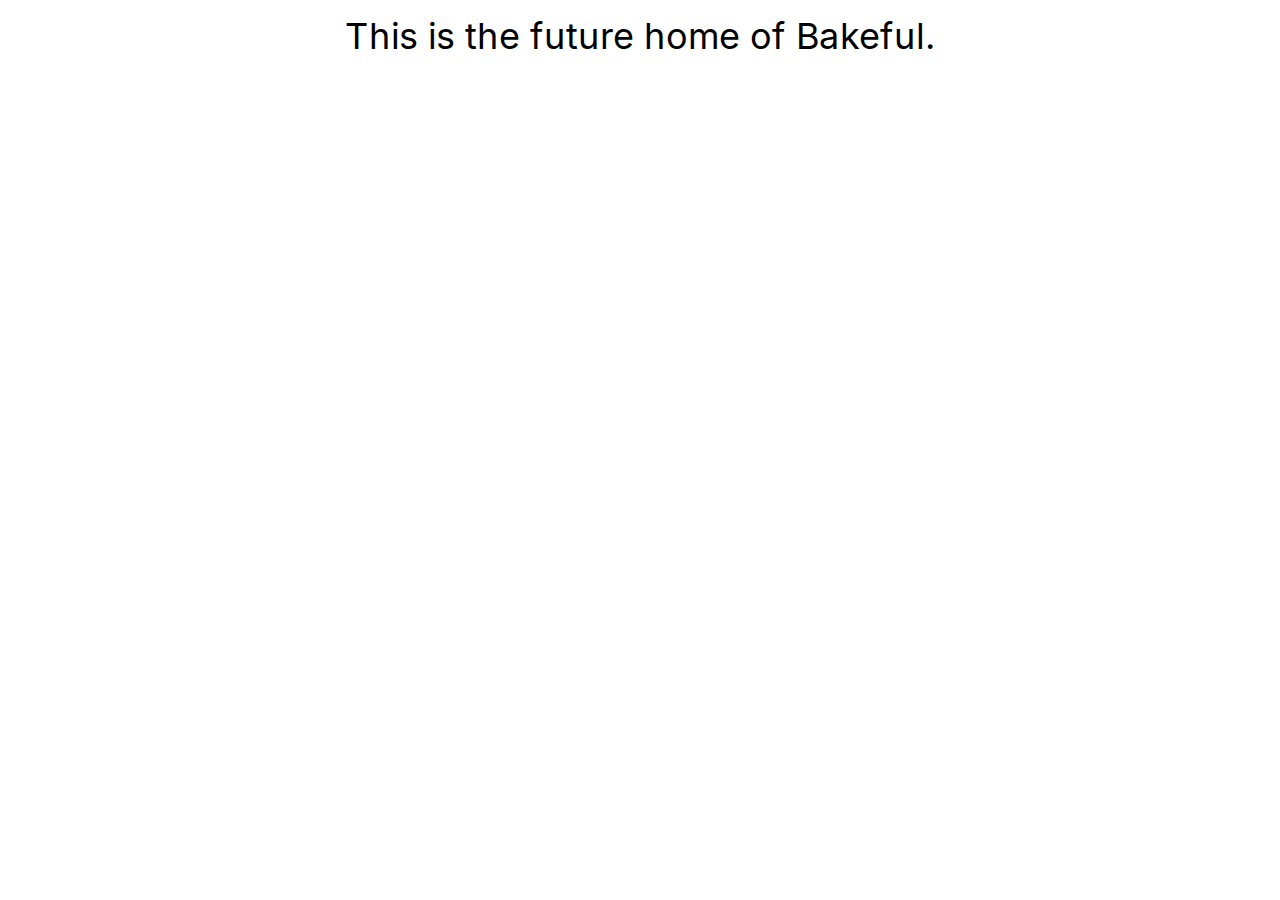
<file: out/index.html>
<!DOCTYPE html><html lang="en" class="w-[100vw] min-h-screen"><head><meta charSet="utf-8"/><meta name="viewport" content="width=device-width, initial-scale=1"/><link rel="preload" href="/_next/static/media/a34f9d1faa5f3315-s.p.woff2" as="font" crossorigin="" type="font/woff2"/><link rel="stylesheet" href="/_next/static/css/7d3ead5420c53584.css" data-precedence="next"/><link rel="preload" as="script" fetchPriority="low" href="/_next/static/chunks/webpack-da7bd31efd1877ed.js"/><script src="/_next/static/chunks/4bd1b696-20882bf820444624.js" async=""></script><script src="/_next/static/chunks/517-8339dfdf94467857.js" async=""></script><script src="/_next/static/chunks/main-app-8ebab2cc6a1166c3.js" async=""></script><meta name="next-size-adjust" content=""/><title>Bakeful</title><meta name="description" content="Home page of Bakeful"/><script src="/_next/static/chunks/polyfills-42372ed130431b0a.js" noModule=""></script></head><body class="__className_d65c78"><main class="w-screen text-center mt-4"><div><div class="text-4xl">This is the future home of Bakeful.</div></div></main><script src="/_next/static/chunks/webpack-da7bd31efd1877ed.js" async=""></script><script>(self.__next_f=self.__next_f||[]).push([0])</script><script>self.__next_f.push([1,"1:\"$Sreact.fragment\"\n2:I[5244,[],\"\"]\n3:I[3866,[],\"\"]\n4:I[6213,[],\"OutletBoundary\"]\n6:I[6213,[],\"MetadataBoundary\"]\n8:I[6213,[],\"ViewportBoundary\"]\na:I[4835,[],\"\"]\n:HL[\"/_next/static/media/a34f9d1faa5f3315-s.p.woff2\",\"font\",{\"crossOrigin\":\"\",\"type\":\"font/woff2\"}]\n:HL[\"/_next/static/css/7d3ead5420c53584.css\",\"style\"]\n0:{\"P\":null,\"b\":\"xc84tXigVfcmr13lZ1ZPf\",\"p\":\"\",\"c\":[\"\",\"\"],\"i\":false,\"f\":[[[\"\",{\"children\":[\"__PAGE__\",{}]},\"$undefined\",\"$undefined\",true],[\"\",[\"$\",\"$1\",\"c\",{\"children\":[[[\"$\",\"link\",\"0\",{\"rel\":\"stylesheet\",\"href\":\"/_next/static/css/7d3ead5420c53584.css\",\"precedence\":\"next\",\"crossOrigin\":\"$undefined\",\"nonce\":\"$undefined\"}]],[\"$\",\"html\",null,{\"lang\":\"en\",\"className\":\"w-[100vw] min-h-screen\",\"children\":[\"$\",\"body\",null,{\"className\":\"__className_d65c78\",\"children\":[\"$\",\"main\",null,{\"className\":\"w-screen text-center mt-4\",\"children\":[\"$\",\"div\",null,{\"children\":[\"$\",\"$L2\",null,{\"parallelRouterKey\":\"children\",\"segmentPath\":[\"children\"],\"error\":\"$undefined\",\"errorStyles\":\"$undefined\",\"errorScripts\":\"$undefined\",\"template\":[\"$\",\"$L3\",null,{}],\"templateStyles\":\"$undefined\",\"templateScripts\":\"$undefined\",\"notFound\":[[],[\"$\",\"p\",null,{\"className\":\"text-2xl text-center mt-5\",\"children\":\"404 - Page Not Found\"}]],\"forbidden\":\"$undefined\",\"unauthorized\":\"$undefined\"}]}]}]}]}]]}],{\"children\":[\"__PAGE__\",[\"$\",\"$1\",\"c\",{\"children\":[[\"$\",\"div\",null,{\"className\":\"text-4xl\",\"children\":\"This is the future home of Bakeful.\"}],null,[\"$\",\"$L4\",null,{\"children\":\"$L5\"}]]}],{},null,false]},null,false],[\"$\",\"$1\",\"h\",{\"children\":[null,[\"$\",\"$1\",\"Yo8Llqde1vUxM-GCMXsvv\",{\"children\":[[\"$\",\"$L6\",null,{\"children\":\"$L7\"}],[\"$\",\"$L8\",null,{\"children\":\"$L9\"}],[\"$\",\"meta\",null,{\"name\":\"next-size-adjust\",\"content\":\"\"}]]}]]}],false]],\"m\":\"$undefined\",\"G\":[\"$a\",\"$undefined\"],\"s\":false,\"S\":true}\n"])</script><script>self.__next_f.push([1,"9:[[\"$\",\"meta\",\"0\",{\"name\":\"viewport\",\"content\":\"width=device-width, initial-scale=1\"}]]\n7:[[\"$\",\"meta\",\"0\",{\"charSet\":\"utf-8\"}],[\"$\",\"title\",\"1\",{\"children\":\"Bakeful\"}],[\"$\",\"meta\",\"2\",{\"name\":\"description\",\"content\":\"Home page of Bakeful\"}]]\n"])</script><script>self.__next_f.push([1,"5:null\n"])</script></body></html>
</file>
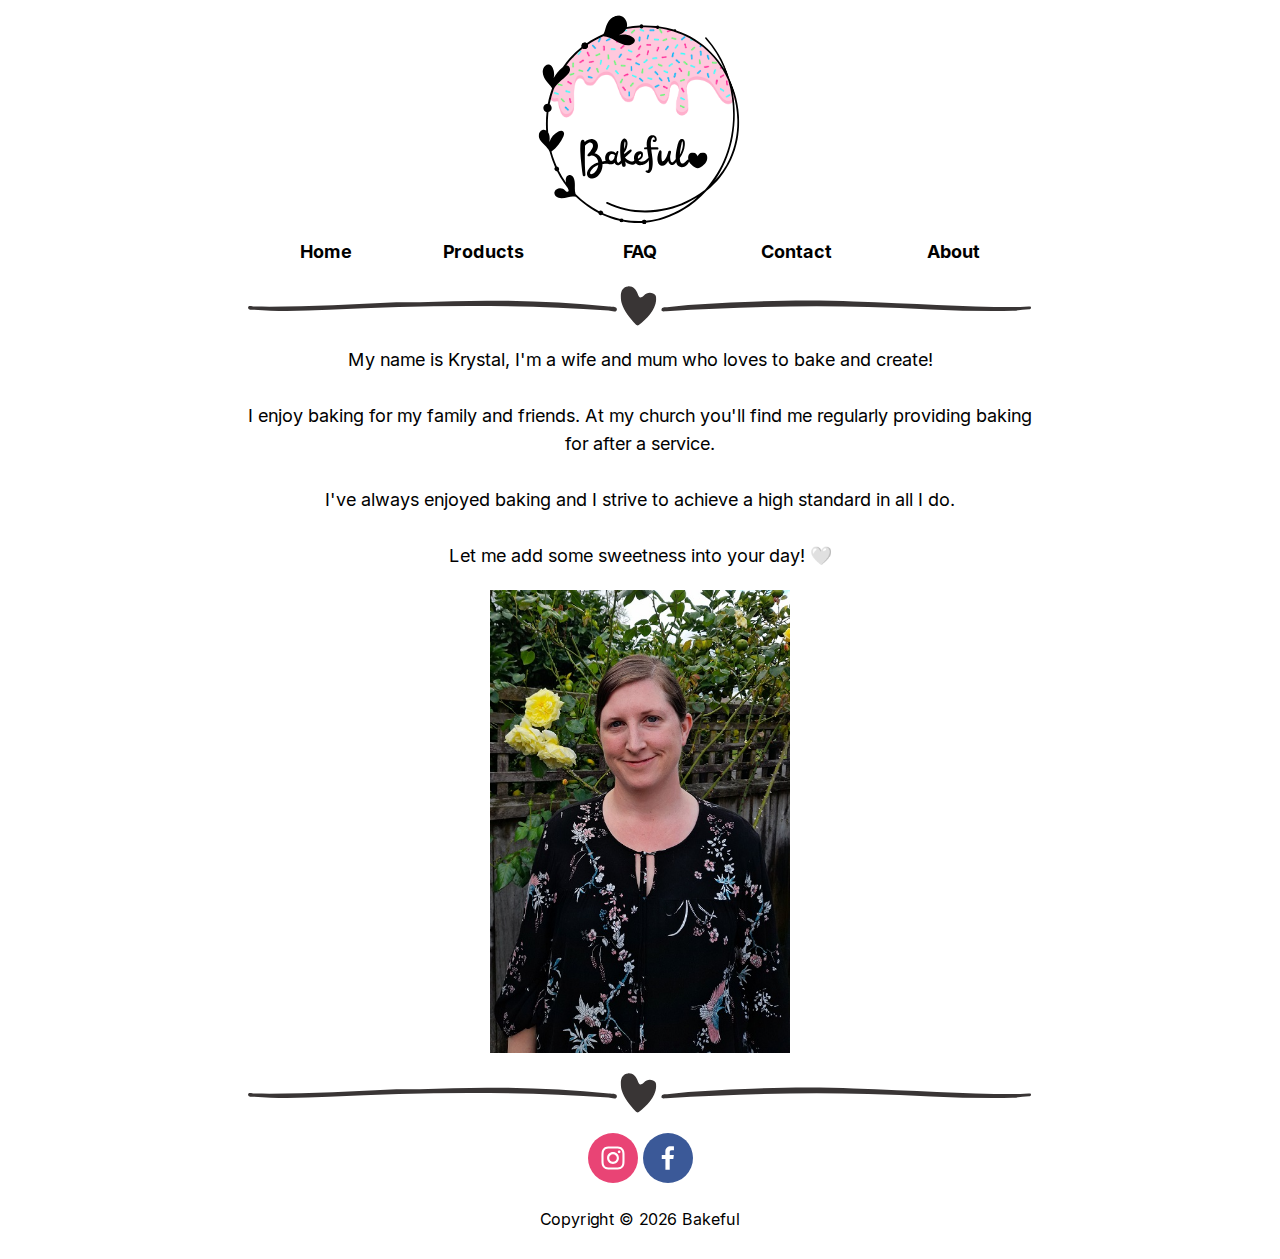
<file: about.html>
<!DOCTYPE html><!--hTCoar_PuwAMKXFwJPOm5--><html lang="en"><head><meta charSet="utf-8"/><meta name="viewport" content="width=device-width, initial-scale=1"/><link rel="preload" href="/_next/static/media/83afe278b6a6bb3c-s.p.3a6ba036.woff2" as="font" crossorigin="" type="font/woff2"/><link rel="preload" as="image" href="/banner-image.svg"/><link rel="stylesheet" href="/_next/static/chunks/9b5489ffbadab3e8.css" data-precedence="next"/><link rel="preload" as="script" fetchPriority="low" href="/_next/static/chunks/060ba6de011a47b0.js"/><script src="/_next/static/chunks/806bdb8e4a6a9b95.js" async=""></script><script src="/_next/static/chunks/0381c808fbaec563.js" async=""></script><script src="/_next/static/chunks/69be39811437728d.js" async=""></script><script src="/_next/static/chunks/turbopack-6768c8a4b444bc3e.js" async=""></script><script src="/_next/static/chunks/5755846c18ec1dfc.js" async=""></script><script src="/_next/static/chunks/621a718ec54ac511.js" async=""></script><script src="/_next/static/chunks/ff1a16fafef87110.js" async=""></script><script src="/_next/static/chunks/d2be314c3ece3fbe.js" async=""></script><link rel="preload" href="https://www.googletagmanager.com/gtag/js?id=G-NDL7CJ6JPT" as="script"/><meta name="next-size-adjust" content=""/><title>Bakeful</title><meta name="description" content="Home page of Bakeful"/><link rel="icon" href="/bakeful-circle-logo.png?crop=center&amp;height=64&amp;width=64"/><script src="/_next/static/chunks/a6dad97d9634a72d.js" noModule=""></script></head><body class="inter_5972bc34-module__OU16Qa__className"><div hidden=""><!--$--><!--/$--></div><main class="w-screen max-w-[800px] text-center ml-auto mr-auto p-2"><a class="ml-auto mr-auto" href="/"><img alt="Bakeful logo" width="230" height="230" decoding="async" data-nimg="1" class="ml-auto mr-auto" style="color:transparent" src="/banner-image.svg"/></a><div class="flex md:text-lg text-base font-bold"><a class="flex-1" href="/">Home</a><a class="flex-1" href="/#products">Products</a><a class="flex-1" href="/#faq">FAQ</a><a class="flex-1" href="/#contact">Contact</a><a class="flex-1" href="/about">About</a></div><div><div><img alt="Divider" loading="lazy" width="800" height="150" decoding="async" data-nimg="1" class="ml-auto mr-auto mt-5 mb-5" style="color:transparent" src="/divider.svg"/><div class="md:text-lg text-sm">My name is Krystal, I&#x27;m a wife and mum who loves to bake and create!<br/><br/>I enjoy baking for my family and friends. At my church you&#x27;ll find me regularly providing baking for after a service.<br/><br/>I&#x27;ve always enjoyed baking and I strive to achieve a high standard in all I do.<br/><br/>Let me add some sweetness into your day! 🤍</div><img alt="Justin and Krystal" loading="lazy" width="300" height="200" decoding="async" data-nimg="1" class="ml-auto mr-auto mt-5 mb-5" style="color:transparent" src="/krystal.jpg"/></div><!--$--><!--/$--></div><img alt="Divider" loading="lazy" width="800" height="150" decoding="async" data-nimg="1" class="ml-auto mr-auto mt-5 mb-5" style="color:transparent" src="/divider.svg"/><div class="mb-5"><a href="https://www.instagram.com/bakeful.nz" class="social-icon" style="display:inline-block;width:50px;height:50px;position:relative;overflow:hidden;vertical-align:middle" aria-label="instagram"><span class="social-container" style="position:absolute;top:0;left:0;width:100%;height:100%"><svg role="img" aria-label="instagram social icon" class="social-svg" viewBox="0 0 64 64" style="position:absolute;top:0;left:0;width:100%;height:100%;fill-rule:evenodd;border-radius:50%"><g class="social-svg-icon" style="transition:fill 170ms ease-in-out;fill:white"><path d="M0,0H64V64H0ZM0 0v64h64V0zm39.88 25.89c.98 0 1.77-.79 1.77-1.77s-.79-1.77-1.77-1.77-1.77.79-1.77 1.77.79 1.77 1.77 1.77M32 24.42c-4.18 0-7.58 3.39-7.58 7.58s3.4 7.58 7.58 7.58 7.58-3.4 7.58-7.58-3.4-7.58-7.58-7.58m0 12.5c-2.72 0-4.92-2.2-4.92-4.92s2.2-4.92 4.92-4.92 4.92 2.2 4.92 4.92-2.2 4.92-4.92 4.92m0-17.02c3.94 0 4.41.02 5.96.09 1.45.06 2.23.3 2.75.51.69.27 1.18.58 1.7 1.1.51.52.83 1.01 1.1 1.7.2.52.44 1.3.51 2.74.07 1.56.09 2.02.09 5.97 0 3.94-.02 4.4-.09 5.96-.07 1.44-.31 2.22-.51 2.74-.27.69-.59 1.19-1.1 1.7-.52.52-1.01.84-1.7 1.1-.52.2-1.3.45-2.75.51-1.55.07-2.02.09-5.96.09s-4.41-.02-5.96-.09c-1.45-.06-2.23-.3-2.75-.51-.69-.27-1.18-.58-1.7-1.1-.51-.51-.83-1.01-1.1-1.7-.2-.52-.44-1.3-.51-2.74-.07-1.56-.09-2.02-.09-5.96 0-3.95.02-4.41.09-5.97.07-1.44.31-2.22.51-2.74.27-.69.59-1.18 1.1-1.7.52-.52 1.01-.84 1.7-1.1.52-.2 1.3-.45 2.75-.51 1.55-.08 2.02-.09 5.96-.09m0-2.66c-4.01 0-4.51.02-6.09.09-1.57.07-2.64.32-3.58.68-.97.38-1.79.89-2.61 1.71s-1.33 1.65-1.71 2.61c-.36.94-.61 2.01-.68 3.59-.07 1.57-.09 2.07-.09 6.08s.02 4.51.09 6.09c.07 1.57.32 2.64.68 3.58.38.98.89 1.8 1.71 2.62s1.65 1.32 2.61 1.7c.94.37 2.01.62 3.59.69 1.57.07 2.07.09 6.09.09 4.01 0 4.51-.02 6.08-.09s2.65-.32 3.59-.69c.97-.37 1.79-.88 2.61-1.7s1.33-1.65 1.71-2.62c.36-.93.61-2.01.68-3.58.07-1.58.09-2.08.09-6.09s-.02-4.51-.09-6.09c-.07-1.57-.32-2.64-.68-3.58-.38-.98-.89-1.8-1.71-2.62a7.3 7.3 0 0 0-2.61-1.7c-.94-.37-2.01-.62-3.59-.69-1.58-.06-2.08-.08-6.09-.08"></path></g><g class="social-svg-mask" style="transition:fill 170ms ease-in-out;fill:#e94475"><path d="M0 0v64h64V0zm39.88 25.89c.98 0 1.77-.79 1.77-1.77s-.79-1.77-1.77-1.77-1.77.79-1.77 1.77.79 1.77 1.77 1.77M32 24.42c-4.18 0-7.58 3.39-7.58 7.58s3.4 7.58 7.58 7.58 7.58-3.4 7.58-7.58-3.4-7.58-7.58-7.58m0 12.5c-2.72 0-4.92-2.2-4.92-4.92s2.2-4.92 4.92-4.92 4.92 2.2 4.92 4.92-2.2 4.92-4.92 4.92m0-17.02c3.94 0 4.41.02 5.96.09 1.45.06 2.23.3 2.75.51.69.27 1.18.58 1.7 1.1.51.52.83 1.01 1.1 1.7.2.52.44 1.3.51 2.74.07 1.56.09 2.02.09 5.97 0 3.94-.02 4.4-.09 5.96-.07 1.44-.31 2.22-.51 2.74-.27.69-.59 1.19-1.1 1.7-.52.52-1.01.84-1.7 1.1-.52.2-1.3.45-2.75.51-1.55.07-2.02.09-5.96.09s-4.41-.02-5.96-.09c-1.45-.06-2.23-.3-2.75-.51-.69-.27-1.18-.58-1.7-1.1-.51-.51-.83-1.01-1.1-1.7-.2-.52-.44-1.3-.51-2.74-.07-1.56-.09-2.02-.09-5.96 0-3.95.02-4.41.09-5.97.07-1.44.31-2.22.51-2.74.27-.69.59-1.18 1.1-1.7.52-.52 1.01-.84 1.7-1.1.52-.2 1.3-.45 2.75-.51 1.55-.08 2.02-.09 5.96-.09m0-2.66c-4.01 0-4.51.02-6.09.09-1.57.07-2.64.32-3.58.68-.97.38-1.79.89-2.61 1.71s-1.33 1.65-1.71 2.61c-.36.94-.61 2.01-.68 3.59-.07 1.57-.09 2.07-.09 6.08s.02 4.51.09 6.09c.07 1.57.32 2.64.68 3.58.38.98.89 1.8 1.71 2.62s1.65 1.32 2.61 1.7c.94.37 2.01.62 3.59.69 1.57.07 2.07.09 6.09.09 4.01 0 4.51-.02 6.08-.09s2.65-.32 3.59-.69c.97-.37 1.79-.88 2.61-1.7s1.33-1.65 1.71-2.62c.36-.93.61-2.01.68-3.58.07-1.58.09-2.08.09-6.09s-.02-4.51-.09-6.09c-.07-1.57-.32-2.64-.68-3.58-.38-.98-.89-1.8-1.71-2.62a7.3 7.3 0 0 0-2.61-1.7c-.94-.37-2.01-.62-3.59-.69-1.58-.06-2.08-.08-6.09-.08"></path></g></svg></span></a> <a href="https://www.facebook.com/profile.php?id=61572596709689" class="social-icon" style="display:inline-block;width:50px;height:50px;position:relative;overflow:hidden;vertical-align:middle" aria-label="facebook"><span class="social-container" style="position:absolute;top:0;left:0;width:100%;height:100%"><svg role="img" aria-label="facebook social icon" class="social-svg" viewBox="0 0 64 64" style="position:absolute;top:0;left:0;width:100%;height:100%;fill-rule:evenodd;border-radius:50%"><g class="social-svg-icon" style="transition:fill 170ms ease-in-out;fill:white"><path d="M0,0H64V64H0ZM0 0v64h64V0zm39.6 22h-2.8c-2.2 0-2.6 1.1-2.6 2.6V28h5.3l-.7 5.3h-4.6V47h-5.5V33.3H24V28h4.6v-4c0-4.6 2.8-7 6.9-7 2 0 3.6.1 4.1.2z"></path></g><g class="social-svg-mask" style="transition:fill 170ms ease-in-out;fill:#3b5998"><path d="M0 0v64h64V0zm39.6 22h-2.8c-2.2 0-2.6 1.1-2.6 2.6V28h5.3l-.7 5.3h-4.6V47h-5.5V33.3H24V28h4.6v-4c0-4.6 2.8-7 6.9-7 2 0 3.6.1 4.1.2z"></path></g></svg></span></a><br/><br/>Copyright © <!-- -->2026<!-- --> Bakeful</div></main><script src="/_next/static/chunks/060ba6de011a47b0.js" id="_R_" async=""></script><script>(self.__next_f=self.__next_f||[]).push([0])</script><script>self.__next_f.push([1,"1:\"$Sreact.fragment\"\n2:I[54576,[\"/_next/static/chunks/5755846c18ec1dfc.js\",\"/_next/static/chunks/621a718ec54ac511.js\"],\"GoogleAnalytics\"]\n3:I[22016,[\"/_next/static/chunks/5755846c18ec1dfc.js\",\"/_next/static/chunks/621a718ec54ac511.js\"],\"\"]\n4:I[5500,[\"/_next/static/chunks/5755846c18ec1dfc.js\",\"/_next/static/chunks/621a718ec54ac511.js\"],\"Image\"]\n5:I[39756,[\"/_next/static/chunks/ff1a16fafef87110.js\",\"/_next/static/chunks/d2be314c3ece3fbe.js\"],\"default\"]\n6:I[37457,[\"/_next/static/chunks/ff1a16fafef87110.js\",\"/_next/static/chunks/d2be314c3ece3fbe.js\"],\"default\"]\nf:I[68027,[\"/_next/static/chunks/ff1a16fafef87110.js\",\"/_next/static/chunks/d2be314c3ece3fbe.js\"],\"default\"]\n:HL[\"/_next/static/chunks/9b5489ffbadab3e8.css\",\"style\"]\n:HL[\"/_next/static/media/83afe278b6a6bb3c-s.p.3a6ba036.woff2\",\"font\",{\"crossOrigin\":\"\",\"type\":\"font/woff2\"}]\n7:T5ac,"])</script><script>self.__next_f.push([1,"M0,0H64V64H0ZM0 0v64h64V0zm39.88 25.89c.98 0 1.77-.79 1.77-1.77s-.79-1.77-1.77-1.77-1.77.79-1.77 1.77.79 1.77 1.77 1.77M32 24.42c-4.18 0-7.58 3.39-7.58 7.58s3.4 7.58 7.58 7.58 7.58-3.4 7.58-7.58-3.4-7.58-7.58-7.58m0 12.5c-2.72 0-4.92-2.2-4.92-4.92s2.2-4.92 4.92-4.92 4.92 2.2 4.92 4.92-2.2 4.92-4.92 4.92m0-17.02c3.94 0 4.41.02 5.96.09 1.45.06 2.23.3 2.75.51.69.27 1.18.58 1.7 1.1.51.52.83 1.01 1.1 1.7.2.52.44 1.3.51 2.74.07 1.56.09 2.02.09 5.97 0 3.94-.02 4.4-.09 5.96-.07 1.44-.31 2.22-.51 2.74-.27.69-.59 1.19-1.1 1.7-.52.52-1.01.84-1.7 1.1-.52.2-1.3.45-2.75.51-1.55.07-2.02.09-5.96.09s-4.41-.02-5.96-.09c-1.45-.06-2.23-.3-2.75-.51-.69-.27-1.18-.58-1.7-1.1-.51-.51-.83-1.01-1.1-1.7-.2-.52-.44-1.3-.51-2.74-.07-1.56-.09-2.02-.09-5.96 0-3.95.02-4.41.09-5.97.07-1.44.31-2.22.51-2.74.27-.69.59-1.18 1.1-1.7.52-.52 1.01-.84 1.7-1.1.52-.2 1.3-.45 2.75-.51 1.55-.08 2.02-.09 5.96-.09m0-2.66c-4.01 0-4.51.02-6.09.09-1.57.07-2.64.32-3.58.68-.97.38-1.79.89-2.61 1.71s-1.33 1.65-1.71 2.61c-.36.94-.61 2.01-.68 3.59-.07 1.57-.09 2.07-.09 6.08s.02 4.51.09 6.09c.07 1.57.32 2.64.68 3.58.38.98.89 1.8 1.71 2.62s1.65 1.32 2.61 1.7c.94.37 2.01.62 3.59.69 1.57.07 2.07.09 6.09.09 4.01 0 4.51-.02 6.08-.09s2.65-.32 3.59-.69c.97-.37 1.79-.88 2.61-1.7s1.33-1.65 1.71-2.62c.36-.93.61-2.01.68-3.58.07-1.58.09-2.08.09-6.09s-.02-4.51-.09-6.09c-.07-1.57-.32-2.64-.68-3.58-.38-.98-.89-1.8-1.71-2.62a7.3 7.3 0 0 0-2.61-1.7c-.94-.37-2.01-.62-3.59-.69-1.58-.06-2.08-.08-6.09-.08"])</script><script>self.__next_f.push([1,"0:{\"P\":null,\"b\":\"hTCoar_PuwAMKXFwJPOm5\",\"c\":[\"\",\"about\"],\"q\":\"\",\"i\":false,\"f\":[[[\"\",{\"children\":[\"about\",{\"children\":[\"__PAGE__\",{}]}]},\"$undefined\",\"$undefined\",true],[[\"$\",\"$1\",\"c\",{\"children\":[[[\"$\",\"link\",\"0\",{\"rel\":\"stylesheet\",\"href\":\"/_next/static/chunks/9b5489ffbadab3e8.css\",\"precedence\":\"next\",\"crossOrigin\":\"$undefined\",\"nonce\":\"$undefined\"}],[\"$\",\"script\",\"script-0\",{\"src\":\"/_next/static/chunks/5755846c18ec1dfc.js\",\"async\":true,\"nonce\":\"$undefined\"}],[\"$\",\"script\",\"script-1\",{\"src\":\"/_next/static/chunks/621a718ec54ac511.js\",\"async\":true,\"nonce\":\"$undefined\"}]],[\"$\",\"html\",null,{\"lang\":\"en\",\"children\":[[\"$\",\"$L2\",null,{\"gaId\":\"G-NDL7CJ6JPT\"}],[\"$\",\"body\",null,{\"className\":\"inter_5972bc34-module__OU16Qa__className\",\"children\":[\"$\",\"main\",null,{\"className\":\"w-screen max-w-[800px] text-center ml-auto mr-auto p-2\",\"children\":[[\"$\",\"$L3\",null,{\"href\":\"/\",\"className\":\"ml-auto mr-auto\",\"children\":[\"$\",\"$L4\",null,{\"src\":\"/banner-image.svg\",\"className\":\"ml-auto mr-auto\",\"priority\":true,\"width\":\"230\",\"height\":\"230\",\"alt\":\"Bakeful logo\"}]}],[\"$\",\"div\",null,{\"className\":\"flex md:text-lg text-base font-bold\",\"children\":[[\"$\",\"$L3\",null,{\"href\":\"/\",\"className\":\"flex-1\",\"children\":\"Home\"}],[\"$\",\"$L3\",null,{\"href\":\"/#products\",\"className\":\"flex-1\",\"children\":\"Products\"}],[\"$\",\"$L3\",null,{\"href\":\"/#faq\",\"className\":\"flex-1\",\"children\":\"FAQ\"}],[\"$\",\"$L3\",null,{\"href\":\"/#contact\",\"className\":\"flex-1\",\"children\":\"Contact\"}],[\"$\",\"$L3\",null,{\"href\":\"/about\",\"className\":\"flex-1\",\"children\":\"About\"}]]}],[\"$\",\"div\",null,{\"children\":[\"$\",\"$L5\",null,{\"parallelRouterKey\":\"children\",\"error\":\"$undefined\",\"errorStyles\":\"$undefined\",\"errorScripts\":\"$undefined\",\"template\":[\"$\",\"$L6\",null,{}],\"templateStyles\":\"$undefined\",\"templateScripts\":\"$undefined\",\"notFound\":[[\"$\",\"p\",null,{\"className\":\"text-2xl text-center mt-5\",\"children\":\"404 - Page Not Found\"}],[]],\"forbidden\":\"$undefined\",\"unauthorized\":\"$undefined\"}]}],[\"$\",\"$L4\",null,{\"src\":\"/divider.svg\",\"className\":\"ml-auto mr-auto mt-5 mb-5\",\"width\":\"800\",\"height\":\"150\",\"alt\":\"Divider\"}],[\"$\",\"div\",null,{\"className\":\"mb-5\",\"children\":[[\"$\",\"a\",null,{\"href\":\"https://www.instagram.com/bakeful.nz\",\"className\":\"social-icon\",\"style\":{\"display\":\"inline-block\",\"width\":\"50px\",\"height\":\"50px\",\"position\":\"relative\",\"overflow\":\"hidden\",\"verticalAlign\":\"middle\"},\"aria-label\":\"instagram\",\"ref\":\"$undefined\",\"children\":[[\"$\",\"span\",null,{\"className\":\"social-container\",\"style\":{\"position\":\"absolute\",\"top\":\"0\",\"left\":\"0\",\"width\":\"100%\",\"height\":\"100%\"},\"children\":[\"$\",\"svg\",null,{\"role\":\"img\",\"aria-label\":\"instagram social icon\",\"className\":\"social-svg\",\"viewBox\":\"0 0 64 64\",\"style\":{\"position\":\"absolute\",\"top\":\"0\",\"left\":\"0\",\"width\":\"100%\",\"height\":\"100%\",\"fillRule\":\"evenodd\",\"borderRadius\":\"50%\"},\"children\":[[\"$\",\"g\",null,{\"className\":\"social-svg-icon\",\"style\":{\"transition\":\"fill 170ms ease-in-out\",\"fill\":\"white\"},\"children\":[\"$\",\"path\",null,{\"d\":\"$7\"}]}],\"$L8\"]}]}],\"$undefined\"]}],\" \",\"$L9\",\"$La\",\"$Lb\",\"Copyright © \",2026,\" Bakeful\"]}]]}]}]]}]]}],{\"children\":[\"$Lc\",{\"children\":[\"$Ld\",{},null,false,false]},null,false,false]},null,false,false],\"$Le\",false]],\"m\":\"$undefined\",\"G\":[\"$f\",[]],\"S\":true}\n"])</script><script>self.__next_f.push([1,"11:I[97367,[\"/_next/static/chunks/ff1a16fafef87110.js\",\"/_next/static/chunks/d2be314c3ece3fbe.js\"],\"OutletBoundary\"]\n12:\"$Sreact.suspense\"\n14:I[97367,[\"/_next/static/chunks/ff1a16fafef87110.js\",\"/_next/static/chunks/d2be314c3ece3fbe.js\"],\"ViewportBoundary\"]\n16:I[97367,[\"/_next/static/chunks/ff1a16fafef87110.js\",\"/_next/static/chunks/d2be314c3ece3fbe.js\"],\"MetadataBoundary\"]\n10:T59f,"])</script><script>self.__next_f.push([1,"M0 0v64h64V0zm39.88 25.89c.98 0 1.77-.79 1.77-1.77s-.79-1.77-1.77-1.77-1.77.79-1.77 1.77.79 1.77 1.77 1.77M32 24.42c-4.18 0-7.58 3.39-7.58 7.58s3.4 7.58 7.58 7.58 7.58-3.4 7.58-7.58-3.4-7.58-7.58-7.58m0 12.5c-2.72 0-4.92-2.2-4.92-4.92s2.2-4.92 4.92-4.92 4.92 2.2 4.92 4.92-2.2 4.92-4.92 4.92m0-17.02c3.94 0 4.41.02 5.96.09 1.45.06 2.23.3 2.75.51.69.27 1.18.58 1.7 1.1.51.52.83 1.01 1.1 1.7.2.52.44 1.3.51 2.74.07 1.56.09 2.02.09 5.97 0 3.94-.02 4.4-.09 5.96-.07 1.44-.31 2.22-.51 2.74-.27.69-.59 1.19-1.1 1.7-.52.52-1.01.84-1.7 1.1-.52.2-1.3.45-2.75.51-1.55.07-2.02.09-5.96.09s-4.41-.02-5.96-.09c-1.45-.06-2.23-.3-2.75-.51-.69-.27-1.18-.58-1.7-1.1-.51-.51-.83-1.01-1.1-1.7-.2-.52-.44-1.3-.51-2.74-.07-1.56-.09-2.02-.09-5.96 0-3.95.02-4.41.09-5.97.07-1.44.31-2.22.51-2.74.27-.69.59-1.18 1.1-1.7.52-.52 1.01-.84 1.7-1.1.52-.2 1.3-.45 2.75-.51 1.55-.08 2.02-.09 5.96-.09m0-2.66c-4.01 0-4.51.02-6.09.09-1.57.07-2.64.32-3.58.68-.97.38-1.79.89-2.61 1.71s-1.33 1.65-1.71 2.61c-.36.94-.61 2.01-.68 3.59-.07 1.57-.09 2.07-.09 6.08s.02 4.51.09 6.09c.07 1.57.32 2.64.68 3.58.38.98.89 1.8 1.71 2.62s1.65 1.32 2.61 1.7c.94.37 2.01.62 3.59.69 1.57.07 2.07.09 6.09.09 4.01 0 4.51-.02 6.08-.09s2.65-.32 3.59-.69c.97-.37 1.79-.88 2.61-1.7s1.33-1.65 1.71-2.62c.36-.93.61-2.01.68-3.58.07-1.58.09-2.08.09-6.09s-.02-4.51-.09-6.09c-.07-1.57-.32-2.64-.68-3.58-.38-.98-.89-1.8-1.71-2.62a7.3 7.3 0 0 0-2.61-1.7c-.94-.37-2.01-.62-3.59-.69-1.58-.06-2.08-.08-6.09-.08"])</script><script>self.__next_f.push([1,"8:[\"$\",\"g\",null,{\"className\":\"social-svg-mask\",\"style\":{\"transition\":\"fill 170ms ease-in-out\",\"fill\":\"#e94475\"},\"children\":[\"$\",\"path\",null,{\"d\":\"$10\"}]}]\n9:[\"$\",\"a\",null,{\"href\":\"https://www.facebook.com/profile.php?id=61572596709689\",\"className\":\"social-icon\",\"style\":{\"display\":\"inline-block\",\"width\":\"50px\",\"height\":\"50px\",\"position\":\"relative\",\"overflow\":\"hidden\",\"verticalAlign\":\"middle\"},\"aria-label\":\"facebook\",\"ref\":\"$undefined\",\"children\":[[\"$\",\"span\",null,{\"className\":\"social-container\",\"style\":\"$0:f:0:1:0:props:children:1:props:children:1:props:children:props:children:4:props:children:0:props:children:0:props:style\",\"children\":[\"$\",\"svg\",null,{\"role\":\"img\",\"aria-label\":\"facebook social icon\",\"className\":\"social-svg\",\"viewBox\":\"0 0 64 64\",\"style\":{\"position\":\"absolute\",\"top\":\"0\",\"left\":\"0\",\"width\":\"100%\",\"height\":\"100%\",\"fillRule\":\"evenodd\",\"borderRadius\":\"50%\"},\"children\":[[\"$\",\"g\",null,{\"className\":\"social-svg-icon\",\"style\":{\"transition\":\"fill 170ms ease-in-out\",\"fill\":\"white\"},\"children\":[\"$\",\"path\",null,{\"d\":\"M0,0H64V64H0ZM0 0v64h64V0zm39.6 22h-2.8c-2.2 0-2.6 1.1-2.6 2.6V28h5.3l-.7 5.3h-4.6V47h-5.5V33.3H24V28h4.6v-4c0-4.6 2.8-7 6.9-7 2 0 3.6.1 4.1.2z\"}]}],[\"$\",\"g\",null,{\"className\":\"social-svg-mask\",\"style\":{\"transition\":\"fill 170ms ease-in-out\",\"fill\":\"#3b5998\"},\"children\":[\"$\",\"path\",null,{\"d\":\"M0 0v64h64V0zm39.6 22h-2.8c-2.2 0-2.6 1.1-2.6 2.6V28h5.3l-.7 5.3h-4.6V47h-5.5V33.3H24V28h4.6v-4c0-4.6 2.8-7 6.9-7 2 0 3.6.1 4.1.2z\"}]}]]}]}],\"$undefined\"]}]\na:[\"$\",\"br\",null,{}]\nb:[\"$\",\"br\",null,{}]\nc:[\"$\",\"$1\",\"c\",{\"children\":[null,[\"$\",\"$L5\",null,{\"parallelRouterKey\":\"children\",\"error\":\"$undefined\",\"errorStyles\":\"$undefined\",\"errorScripts\":\"$undefined\",\"template\":[\"$\",\"$L6\",null,{}],\"templateStyles\":\"$undefined\",\"templateScripts\":\"$undefined\",\"notFound\":\"$undefined\",\"forbidden\":\"$undefined\",\"unauthorized\":\"$undefined\"}]]}]\nd:[\"$\",\"$1\",\"c\",{\"children\":[[\"$\",\"div\",null,{\"children\":[[\"$\",\"$L4\",null,{\"src\":\"/divider.svg\",\"className\":\"ml-auto mr-auto mt-5 mb-5\",\"width\":\"800\",\"height\":\"150\",\"alt\":\"Divider\"}],[\"$\",\"div\",null,{\"className\":\"md:text-lg text-sm\",\"children\":[\"My name is Krystal, I'm a wife and mum who loves to bake and create!\",[\"$\",\"br\",null,{}],[\"$\",\"br\",null,{}],\"I enjoy baking for my family and friends. At my church you'll find me regularly providing baking for after a service.\",[\"$\",\"br\",null,{}],[\"$\",\"br\",null,{}],\"I've always enjoyed baking and I strive to achieve a high standard in all I do.\",[\"$\",\"br\",null,{}],[\"$\",\"br\",null,{}],\"Let me add some sweetness into your day! 🤍\"]}],[\"$\",\"$L4\",null,{\"src\":\"/krystal.jpg\",\"className\":\"ml-auto mr-auto mt-5 mb-5\",\"width\":\"300\",\"height\":\"200\",\"alt\":\"Justin and Krystal\"}]]}],null,[\"$\",\"$L11\",null,{\"children\":[\"$\",\"$12\",null,{\"name\":\"Next.MetadataOutlet\",\"children\":\"$@13\"}]}]]}]\ne:[\"$\",\"$1\",\"h\",{\"children\":[null,[\"$\",\"$L14\",null,{\"children\":\"$L15\"}],[\"$\",\"div\",null,{\"hidden\":true,\"children\":[\"$\",\"$L16\",null,{\"children\":[\"$\",\"$12\",null,{\"name\":\"Next.Metadata\",\"children\":\"$L17\"}]}]}],[\"$\",\"meta\",null,{\"name\":\"next-size-adjust\",\"content\":\"\"}]]}]\n"])</script><script>self.__next_f.push([1,"15:[[\"$\",\"meta\",\"0\",{\"charSet\":\"utf-8\"}],[\"$\",\"meta\",\"1\",{\"name\":\"viewport\",\"content\":\"width=device-width, initial-scale=1\"}]]\n"])</script><script>self.__next_f.push([1,"18:I[27201,[\"/_next/static/chunks/ff1a16fafef87110.js\",\"/_next/static/chunks/d2be314c3ece3fbe.js\"],\"IconMark\"]\n13:null\n17:[[\"$\",\"title\",\"0\",{\"children\":\"Bakeful\"}],[\"$\",\"meta\",\"1\",{\"name\":\"description\",\"content\":\"Home page of Bakeful\"}],[\"$\",\"link\",\"2\",{\"rel\":\"icon\",\"href\":\"/bakeful-circle-logo.png?crop=center\u0026height=64\u0026width=64\"}],[\"$\",\"$L18\",\"3\",{}]]\n"])</script></body></html>
</file>
<file: _next/static/chunks/9b5489ffbadab3e8.css>
@font-face{font-family:Inter;font-style:normal;font-weight:100 900;font-display:swap;src:url(../media/2c55a0e60120577a-s.2a48534a.woff2)format("woff2");unicode-range:U+460-52F,U+1C80-1C8A,U+20B4,U+2DE0-2DFF,U+A640-A69F,U+FE2E-FE2F}@font-face{font-family:Inter;font-style:normal;font-weight:100 900;font-display:swap;src:url(../media/9c72aa0f40e4eef8-s.18a48cbc.woff2)format("woff2");unicode-range:U+301,U+400-45F,U+490-491,U+4B0-4B1,U+2116}@font-face{font-family:Inter;font-style:normal;font-weight:100 900;font-display:swap;src:url(../media/ad66f9afd8947f86-s.7a40eb73.woff2)format("woff2");unicode-range:U+1F??}@font-face{font-family:Inter;font-style:normal;font-weight:100 900;font-display:swap;src:url(../media/5476f68d60460930-s.c995e352.woff2)format("woff2");unicode-range:U+370-377,U+37A-37F,U+384-38A,U+38C,U+38E-3A1,U+3A3-3FF}@font-face{font-family:Inter;font-style:normal;font-weight:100 900;font-display:swap;src:url(../media/2bbe8d2671613f1f-s.76dcb0b2.woff2)format("woff2");unicode-range:U+102-103,U+110-111,U+128-129,U+168-169,U+1A0-1A1,U+1AF-1B0,U+300-301,U+303-304,U+308-309,U+323,U+329,U+1EA0-1EF9,U+20AB}@font-face{font-family:Inter;font-style:normal;font-weight:100 900;font-display:swap;src:url(../media/1bffadaabf893a1e-s.7cd81963.woff2)format("woff2");unicode-range:U+100-2BA,U+2BD-2C5,U+2C7-2CC,U+2CE-2D7,U+2DD-2FF,U+304,U+308,U+329,U+1D00-1DBF,U+1E00-1E9F,U+1EF2-1EFF,U+2020,U+20A0-20AB,U+20AD-20C0,U+2113,U+2C60-2C7F,U+A720-A7FF}@font-face{font-family:Inter;font-style:normal;font-weight:100 900;font-display:swap;src:url(../media/83afe278b6a6bb3c-s.p.3a6ba036.woff2)format("woff2");unicode-range:U+??,U+131,U+152-153,U+2BB-2BC,U+2C6,U+2DA,U+2DC,U+304,U+308,U+329,U+2000-206F,U+20AC,U+2122,U+2191,U+2193,U+2212,U+2215,U+FEFF,U+FFFD}@font-face{font-family:Inter Fallback;src:local(Arial);ascent-override:90.44%;descent-override:22.52%;line-gap-override:0.0%;size-adjust:107.12%}.inter_5972bc34-module__OU16Qa__className{font-family:Inter,Inter Fallback;font-style:normal}
@layer properties{@supports (((-webkit-hyphens:none)) and (not (margin-trim:inline))) or ((-moz-orient:inline) and (not (color:rgb(from red r g b)))){*,:before,:after,::backdrop{--tw-rotate-x:initial;--tw-rotate-y:initial;--tw-rotate-z:initial;--tw-skew-x:initial;--tw-skew-y:initial;--tw-border-style:solid;--tw-font-weight:initial;--tw-shadow:0 0 #0000;--tw-shadow-color:initial;--tw-shadow-alpha:100%;--tw-inset-shadow:0 0 #0000;--tw-inset-shadow-color:initial;--tw-inset-shadow-alpha:100%;--tw-ring-color:initial;--tw-ring-shadow:0 0 #0000;--tw-inset-ring-color:initial;--tw-inset-ring-shadow:0 0 #0000;--tw-ring-inset:initial;--tw-ring-offset-width:0px;--tw-ring-offset-color:#fff;--tw-ring-offset-shadow:0 0 #0000}}}@layer theme{:root,:host{--font-sans:ui-sans-serif,system-ui,sans-serif,"Apple Color Emoji","Segoe UI Emoji","Segoe UI Symbol","Noto Color Emoji";--font-mono:ui-monospace,SFMono-Regular,Menlo,Monaco,Consolas,"Liberation Mono","Courier New",monospace;--color-red-600:#e40014;--color-yellow-50:#fefce8;--color-blue-700:#1447e6;--color-gray-300:#d1d5dc;--color-gray-500:#6a7282;--color-black:#000;--color-white:#fff;--spacing:.25rem;--breakpoint-lg:64rem;--container-xl:36rem;--text-xs:.75rem;--text-xs--line-height:calc(1/.75);--text-sm:.875rem;--text-sm--line-height:calc(1.25/.875);--text-base:1rem;--text-base--line-height:calc(1.5/1);--text-lg:1.125rem;--text-lg--line-height:calc(1.75/1.125);--text-xl:1.25rem;--text-xl--line-height:calc(1.75/1.25);--text-2xl:1.5rem;--text-2xl--line-height:calc(2/1.5);--font-weight-bold:700;--radius-md:.375rem;--default-font-family:var(--font-sans);--default-mono-font-family:var(--font-mono)}@supports (color:lab(0% 0 0)){:root,:host{--color-red-600:lab(48.4493% 77.4328 61.5452);--color-yellow-50:lab(98.6846% -1.79055 9.7766);--color-blue-700:lab(36.9089% 35.0961 -85.6872);--color-gray-300:lab(85.1236% -.612259 -3.7138);--color-gray-500:lab(47.7841% -.393182 -10.0268)}}}@layer base{*,:after,:before,::backdrop{box-sizing:border-box;border:0 solid;margin:0;padding:0}::file-selector-button{box-sizing:border-box;border:0 solid;margin:0;padding:0}html,:host{-webkit-text-size-adjust:100%;tab-size:4;line-height:1.5;font-family:var(--default-font-family,ui-sans-serif,system-ui,sans-serif,"Apple Color Emoji","Segoe UI Emoji","Segoe UI Symbol","Noto Color Emoji");font-feature-settings:var(--default-font-feature-settings,normal);font-variation-settings:var(--default-font-variation-settings,normal);-webkit-tap-highlight-color:transparent}hr{height:0;color:inherit;border-top-width:1px}abbr:where([title]){-webkit-text-decoration:underline dotted;text-decoration:underline dotted}h1,h2,h3,h4,h5,h6{font-size:inherit;font-weight:inherit}a{color:inherit;-webkit-text-decoration:inherit;-webkit-text-decoration:inherit;-webkit-text-decoration:inherit;-webkit-text-decoration:inherit;text-decoration:inherit}b,strong{font-weight:bolder}code,kbd,samp,pre{font-family:var(--default-mono-font-family,ui-monospace,SFMono-Regular,Menlo,Monaco,Consolas,"Liberation Mono","Courier New",monospace);font-feature-settings:var(--default-mono-font-feature-settings,normal);font-variation-settings:var(--default-mono-font-variation-settings,normal);font-size:1em}small{font-size:80%}sub,sup{vertical-align:baseline;font-size:75%;line-height:0;position:relative}sub{bottom:-.25em}sup{top:-.5em}table{text-indent:0;border-color:inherit;border-collapse:collapse}:-moz-focusring{outline:auto}progress{vertical-align:baseline}summary{display:list-item}ol,ul,menu{list-style:none}img,svg,video,canvas,audio,iframe,embed,object{vertical-align:middle;display:block}img,video{max-width:100%;height:auto}button,input,select,optgroup,textarea{font:inherit;font-feature-settings:inherit;font-variation-settings:inherit;letter-spacing:inherit;color:inherit;opacity:1;background-color:#0000;border-radius:0}::file-selector-button{font:inherit;font-feature-settings:inherit;font-variation-settings:inherit;letter-spacing:inherit;color:inherit;opacity:1;background-color:#0000;border-radius:0}:where(select:is([multiple],[size])) optgroup{font-weight:bolder}:where(select:is([multiple],[size])) optgroup option{padding-inline-start:20px}::file-selector-button{margin-inline-end:4px}::placeholder{opacity:1}@supports (not ((-webkit-appearance:-apple-pay-button))) or (contain-intrinsic-size:1px){::placeholder{color:currentColor}@supports (color:color-mix(in lab, red, red)){::placeholder{color:color-mix(in oklab,currentcolor 50%,transparent)}}}textarea{resize:vertical}::-webkit-search-decoration{-webkit-appearance:none}::-webkit-date-and-time-value{min-height:1lh;text-align:inherit}::-webkit-datetime-edit{display:inline-flex}::-webkit-datetime-edit-fields-wrapper{padding:0}::-webkit-datetime-edit{padding-block:0}::-webkit-datetime-edit-year-field{padding-block:0}::-webkit-datetime-edit-month-field{padding-block:0}::-webkit-datetime-edit-day-field{padding-block:0}::-webkit-datetime-edit-hour-field{padding-block:0}::-webkit-datetime-edit-minute-field{padding-block:0}::-webkit-datetime-edit-second-field{padding-block:0}::-webkit-datetime-edit-millisecond-field{padding-block:0}::-webkit-datetime-edit-meridiem-field{padding-block:0}::-webkit-calendar-picker-indicator{line-height:1}:-moz-ui-invalid{box-shadow:none}button,input:where([type=button],[type=reset],[type=submit]){appearance:button}::file-selector-button{appearance:button}::-webkit-inner-spin-button{height:auto}::-webkit-outer-spin-button{height:auto}[hidden]:where(:not([hidden=until-found])){display:none!important}}@layer components;@layer utilities{.invisible{visibility:hidden}.fixed{position:fixed}.relative{position:relative}.inset-0{inset:calc(var(--spacing)*0)}.z-50{z-index:50}.col-span-2{grid-column:span 2/span 2}.col-start-2{grid-column-start:2}.row-start-2{grid-row-start:2}.row-start-3{grid-row-start:3}.row-start-4{grid-row-start:4}.row-start-5{grid-row-start:5}.row-start-6{grid-row-start:6}.row-start-7{grid-row-start:7}.row-start-8{grid-row-start:8}.row-start-9{grid-row-start:9}.clear-both{clear:both}.mx-4{margin-inline:calc(var(--spacing)*4)}.my-auto{margin-block:auto}.mt-0{margin-top:calc(var(--spacing)*0)}.mt-1{margin-top:calc(var(--spacing)*1)}.mt-2{margin-top:calc(var(--spacing)*2)}.mt-5{margin-top:calc(var(--spacing)*5)}.mr-0{margin-right:calc(var(--spacing)*0)}.mr-1{margin-right:calc(var(--spacing)*1)}.mr-5{margin-right:calc(var(--spacing)*5)}.mr-auto{margin-right:auto}.mb-0{margin-bottom:calc(var(--spacing)*0)}.mb-2{margin-bottom:calc(var(--spacing)*2)}.mb-5{margin-bottom:calc(var(--spacing)*5)}.-ml-4{margin-left:calc(var(--spacing)*-4)}.ml-0{margin-left:calc(var(--spacing)*0)}.ml-2{margin-left:calc(var(--spacing)*2)}.ml-4{margin-left:calc(var(--spacing)*4)}.ml-auto{margin-left:auto}.flex{display:flex}.grid{display:grid}.hidden{display:none}.h-8{height:calc(var(--spacing)*8)}.w-60{width:calc(var(--spacing)*60)}.w-screen{width:100vw}.max-w-\[45vw\]{max-width:45vw}.max-w-\[800px\]{max-width:800px}.max-w-screen-lg{max-width:var(--breakpoint-lg)}.min-w-24{min-width:calc(var(--spacing)*24)}.flex-1{flex:1}.transform{transform:var(--tw-rotate-x,)var(--tw-rotate-y,)var(--tw-rotate-z,)var(--tw-skew-x,)var(--tw-skew-y,)}.cursor-default{cursor:default}.cursor-pointer{cursor:pointer}.cursor-zoom-in{cursor:zoom-in}.cursor-zoom-out{cursor:zoom-out}.grid-cols-\[1fr\,3fr\]{grid-template-columns:1fr,3fr}.flex-row{flex-direction:row}.items-center{align-items:center}.justify-center{justify-content:center}.rounded{border-radius:.25rem}.rounded-md{border-radius:var(--radius-md)}.border-\[1px\]{border-style:var(--tw-border-style);border-width:1px}.border-black{border-color:var(--color-black)}.bg-\[\#FFC8DD\]{background-color:#ffc8dd}.bg-black\/35{background-color:#00000059}@supports (color:color-mix(in lab, red, red)){.bg-black\/35{background-color:color-mix(in oklab,var(--color-black)35%,transparent)}}.bg-white{background-color:var(--color-white)}.bg-\[url\(\/sprinkles-bg-valentines\.jpg\)\]{background-image:url(/sprinkles-bg-valentines.jpg)}.bg-\[url\(\/sprinkles-bg\.jpg\)\]{background-image:url(/sprinkles-bg.jpg)}.bg-top-left{background-position:0 0}.p-2{padding:calc(var(--spacing)*2)}.p-3{padding:calc(var(--spacing)*3)}.p-4{padding:calc(var(--spacing)*4)}.px-2{padding-inline:calc(var(--spacing)*2)}.py-1{padding-block:calc(var(--spacing)*1)}.pt-1{padding-top:calc(var(--spacing)*1)}.pt-2{padding-top:calc(var(--spacing)*2)}.text-center{text-align:center}.text-left{text-align:left}.text-2xl{font-size:var(--text-2xl);line-height:var(--tw-leading,var(--text-2xl--line-height))}.text-base{font-size:var(--text-base);line-height:var(--tw-leading,var(--text-base--line-height))}.text-lg{font-size:var(--text-lg);line-height:var(--tw-leading,var(--text-lg--line-height))}.text-sm{font-size:var(--text-sm);line-height:var(--tw-leading,var(--text-sm--line-height))}.text-xs{font-size:var(--text-xs);line-height:var(--tw-leading,var(--text-xs--line-height))}.font-bold{--tw-font-weight:var(--font-weight-bold);font-weight:var(--font-weight-bold)}.whitespace-pre-wrap{white-space:pre-wrap}.text-blue-700{color:var(--color-blue-700)}.text-gray-500{color:var(--color-gray-500)}.text-red-600{color:var(--color-red-600)}.italic{font-style:italic}.underline{text-decoration-line:underline}.ring{--tw-ring-shadow:var(--tw-ring-inset,)0 0 0 calc(1px + var(--tw-ring-offset-width))var(--tw-ring-color,currentcolor);box-shadow:var(--tw-inset-shadow),var(--tw-inset-ring-shadow),var(--tw-ring-offset-shadow),var(--tw-ring-shadow),var(--tw-shadow)}@media (hover:hover){.hover\:bg-yellow-50:hover{background-color:var(--color-yellow-50)}}.disabled\:bg-gray-300:disabled{background-color:var(--color-gray-300)}@media (min-width:48rem){.md\:w-72{width:calc(var(--spacing)*72)}.md\:w-96{width:calc(var(--spacing)*96)}.md\:w-xl{width:var(--container-xl)}.md\:text-lg{font-size:var(--text-lg);line-height:var(--tw-leading,var(--text-lg--line-height))}.md\:text-xl{font-size:var(--text-xl);line-height:var(--tw-leading,var(--text-xl--line-height))}}.text-balance{text-wrap:balance}}:root{--foreground-rgb:0,0,0}body{color:rgb(var(--foreground-rgb));background-position:top;background-repeat:no-repeat}.grecaptcha-badge{visibility:hidden!important}.image-gallery{width:90vw;height:250px}.image-gallery-slide img{object-fit:cover;object-position:center center;width:100%;height:250px;overflow:hidden}@media (min-width:768px){.image-gallery{width:700px;height:500px}.image-gallery-slide img{width:100%;height:500px}}@property --tw-rotate-x{syntax:"*";inherits:false}@property --tw-rotate-y{syntax:"*";inherits:false}@property --tw-rotate-z{syntax:"*";inherits:false}@property --tw-skew-x{syntax:"*";inherits:false}@property --tw-skew-y{syntax:"*";inherits:false}@property --tw-border-style{syntax:"*";inherits:false;initial-value:solid}@property --tw-font-weight{syntax:"*";inherits:false}@property --tw-shadow{syntax:"*";inherits:false;initial-value:0 0 #0000}@property --tw-shadow-color{syntax:"*";inherits:false}@property --tw-shadow-alpha{syntax:"<percentage>";inherits:false;initial-value:100%}@property --tw-inset-shadow{syntax:"*";inherits:false;initial-value:0 0 #0000}@property --tw-inset-shadow-color{syntax:"*";inherits:false}@property --tw-inset-shadow-alpha{syntax:"<percentage>";inherits:false;initial-value:100%}@property --tw-ring-color{syntax:"*";inherits:false}@property --tw-ring-shadow{syntax:"*";inherits:false;initial-value:0 0 #0000}@property --tw-inset-ring-color{syntax:"*";inherits:false}@property --tw-inset-ring-shadow{syntax:"*";inherits:false;initial-value:0 0 #0000}@property --tw-ring-inset{syntax:"*";inherits:false}@property --tw-ring-offset-width{syntax:"<length>";inherits:false;initial-value:0}@property --tw-ring-offset-color{syntax:"*";inherits:false;initial-value:#fff}@property --tw-ring-offset-shadow{syntax:"*";inherits:false;initial-value:0 0 #0000}
</file>
<file: _next/static/css/7d3ead5420c53584.css>
@font-face{font-family:Inter;font-style:normal;font-weight:100 900;font-display:swap;src:url(/_next/static/media/55c55f0601d81cf3-s.woff2) format("woff2");unicode-range:u+0460-052f,u+1c80-1c8a,u+20b4,u+2de0-2dff,u+a640-a69f,u+fe2e-fe2f}@font-face{font-family:Inter;font-style:normal;font-weight:100 900;font-display:swap;src:url(/_next/static/media/26a46d62cd723877-s.woff2) format("woff2");unicode-range:u+0301,u+0400-045f,u+0490-0491,u+04b0-04b1,u+2116}@font-face{font-family:Inter;font-style:normal;font-weight:100 900;font-display:swap;src:url(/_next/static/media/97e0cb1ae144a2a9-s.woff2) format("woff2");unicode-range:u+1f??}@font-face{font-family:Inter;font-style:normal;font-weight:100 900;font-display:swap;src:url(/_next/static/media/581909926a08bbc8-s.woff2) format("woff2");unicode-range:u+0370-0377,u+037a-037f,u+0384-038a,u+038c,u+038e-03a1,u+03a3-03ff}@font-face{font-family:Inter;font-style:normal;font-weight:100 900;font-display:swap;src:url(/_next/static/media/df0a9ae256c0569c-s.woff2) format("woff2");unicode-range:u+0102-0103,u+0110-0111,u+0128-0129,u+0168-0169,u+01a0-01a1,u+01af-01b0,u+0300-0301,u+0303-0304,u+0308-0309,u+0323,u+0329,u+1ea0-1ef9,u+20ab}@font-face{font-family:Inter;font-style:normal;font-weight:100 900;font-display:swap;src:url(/_next/static/media/6d93bde91c0c2823-s.woff2) format("woff2");unicode-range:u+0100-02ba,u+02bd-02c5,u+02c7-02cc,u+02ce-02d7,u+02dd-02ff,u+0304,u+0308,u+0329,u+1d00-1dbf,u+1e00-1e9f,u+1ef2-1eff,u+2020,u+20a0-20ab,u+20ad-20c0,u+2113,u+2c60-2c7f,u+a720-a7ff}@font-face{font-family:Inter;font-style:normal;font-weight:100 900;font-display:swap;src:url(/_next/static/media/a34f9d1faa5f3315-s.p.woff2) format("woff2");unicode-range:u+00??,u+0131,u+0152-0153,u+02bb-02bc,u+02c6,u+02da,u+02dc,u+0304,u+0308,u+0329,u+2000-206f,u+20ac,u+2122,u+2191,u+2193,u+2212,u+2215,u+feff,u+fffd}@font-face{font-family:Inter Fallback;src:local("Arial");ascent-override:90.44%;descent-override:22.52%;line-gap-override:0.00%;size-adjust:107.12%}.__className_d65c78{font-family:Inter,Inter Fallback;font-style:normal}*,:after,:before{--tw-border-spacing-x:0;--tw-border-spacing-y:0;--tw-translate-x:0;--tw-translate-y:0;--tw-rotate:0;--tw-skew-x:0;--tw-skew-y:0;--tw-scale-x:1;--tw-scale-y:1;--tw-pan-x: ;--tw-pan-y: ;--tw-pinch-zoom: ;--tw-scroll-snap-strictness:proximity;--tw-gradient-from-position: ;--tw-gradient-via-position: ;--tw-gradient-to-position: ;--tw-ordinal: ;--tw-slashed-zero: ;--tw-numeric-figure: ;--tw-numeric-spacing: ;--tw-numeric-fraction: ;--tw-ring-inset: ;--tw-ring-offset-width:0px;--tw-ring-offset-color:#fff;--tw-ring-color:rgba(59,130,246,.5);--tw-ring-offset-shadow:0 0 #0000;--tw-ring-shadow:0 0 #0000;--tw-shadow:0 0 #0000;--tw-shadow-colored:0 0 #0000;--tw-blur: ;--tw-brightness: ;--tw-contrast: ;--tw-grayscale: ;--tw-hue-rotate: ;--tw-invert: ;--tw-saturate: ;--tw-sepia: ;--tw-drop-shadow: ;--tw-backdrop-blur: ;--tw-backdrop-brightness: ;--tw-backdrop-contrast: ;--tw-backdrop-grayscale: ;--tw-backdrop-hue-rotate: ;--tw-backdrop-invert: ;--tw-backdrop-opacity: ;--tw-backdrop-saturate: ;--tw-backdrop-sepia: ;--tw-contain-size: ;--tw-contain-layout: ;--tw-contain-paint: ;--tw-contain-style: }::backdrop{--tw-border-spacing-x:0;--tw-border-spacing-y:0;--tw-translate-x:0;--tw-translate-y:0;--tw-rotate:0;--tw-skew-x:0;--tw-skew-y:0;--tw-scale-x:1;--tw-scale-y:1;--tw-pan-x: ;--tw-pan-y: ;--tw-pinch-zoom: ;--tw-scroll-snap-strictness:proximity;--tw-gradient-from-position: ;--tw-gradient-via-position: ;--tw-gradient-to-position: ;--tw-ordinal: ;--tw-slashed-zero: ;--tw-numeric-figure: ;--tw-numeric-spacing: ;--tw-numeric-fraction: ;--tw-ring-inset: ;--tw-ring-offset-width:0px;--tw-ring-offset-color:#fff;--tw-ring-color:rgba(59,130,246,.5);--tw-ring-offset-shadow:0 0 #0000;--tw-ring-shadow:0 0 #0000;--tw-shadow:0 0 #0000;--tw-shadow-colored:0 0 #0000;--tw-blur: ;--tw-brightness: ;--tw-contrast: ;--tw-grayscale: ;--tw-hue-rotate: ;--tw-invert: ;--tw-saturate: ;--tw-sepia: ;--tw-drop-shadow: ;--tw-backdrop-blur: ;--tw-backdrop-brightness: ;--tw-backdrop-contrast: ;--tw-backdrop-grayscale: ;--tw-backdrop-hue-rotate: ;--tw-backdrop-invert: ;--tw-backdrop-opacity: ;--tw-backdrop-saturate: ;--tw-backdrop-sepia: ;--tw-contain-size: ;--tw-contain-layout: ;--tw-contain-paint: ;--tw-contain-style: }/*
! tailwindcss v3.4.17 | MIT License | https://tailwindcss.com
*/*,:after,:before{box-sizing:border-box;border:0 solid #e5e7eb}:after,:before{--tw-content:""}:host,html{line-height:1.5;-webkit-text-size-adjust:100%;-moz-tab-size:4;tab-size:4;font-family:ui-sans-serif,system-ui,sans-serif,Apple Color Emoji,Segoe UI Emoji,Segoe UI Symbol,Noto Color Emoji;font-feature-settings:normal;font-variation-settings:normal;-webkit-tap-highlight-color:transparent}body{margin:0;line-height:inherit}hr{height:0;color:inherit;border-top-width:1px}abbr:where([title]){text-decoration:underline dotted}h1,h2,h3,h4,h5,h6{font-size:inherit;font-weight:inherit}a{color:inherit;text-decoration:inherit}b,strong{font-weight:bolder}code,kbd,pre,samp{font-family:ui-monospace,SFMono-Regular,Menlo,Monaco,Consolas,Liberation Mono,Courier New,monospace;font-feature-settings:normal;font-variation-settings:normal;font-size:1em}small{font-size:80%}sub,sup{font-size:75%;line-height:0;position:relative;vertical-align:baseline}sub{bottom:-.25em}sup{top:-.5em}table{text-indent:0;border-color:inherit;border-collapse:collapse}button,input,optgroup,select,textarea{font-family:inherit;font-feature-settings:inherit;font-variation-settings:inherit;font-size:100%;font-weight:inherit;line-height:inherit;letter-spacing:inherit;color:inherit;margin:0;padding:0}button,select{text-transform:none}button,input:where([type=button]),input:where([type=reset]),input:where([type=submit]){-webkit-appearance:button;background-color:transparent;background-image:none}:-moz-focusring{outline:auto}:-moz-ui-invalid{box-shadow:none}progress{vertical-align:baseline}::-webkit-inner-spin-button,::-webkit-outer-spin-button{height:auto}[type=search]{-webkit-appearance:textfield;outline-offset:-2px}::-webkit-search-decoration{-webkit-appearance:none}::-webkit-file-upload-button{-webkit-appearance:button;font:inherit}summary{display:list-item}blockquote,dd,dl,figure,h1,h2,h3,h4,h5,h6,hr,p,pre{margin:0}fieldset{margin:0}fieldset,legend{padding:0}menu,ol,ul{list-style:none;margin:0;padding:0}dialog{padding:0}textarea{resize:vertical}input::placeholder,textarea::placeholder{opacity:1;color:#9ca3af}[role=button],button{cursor:pointer}:disabled{cursor:default}audio,canvas,embed,iframe,img,object,svg,video{display:block;vertical-align:middle}img,video{max-width:100%;height:auto}[hidden]:where(:not([hidden=until-found])){display:none}.mt-4{margin-top:1rem}.mt-5{margin-top:1.25rem}.min-h-screen{min-height:100vh}.w-\[100vw\],.w-screen{width:100vw}.text-center{text-align:center}.text-2xl{font-size:1.5rem;line-height:2rem}.text-4xl{font-size:2.25rem;line-height:2.5rem}:root{--foreground-rgb:0,0,0}body{color:rgb(var(--foreground-rgb));background-position:top;background-repeat:no-repeat}
</file>
